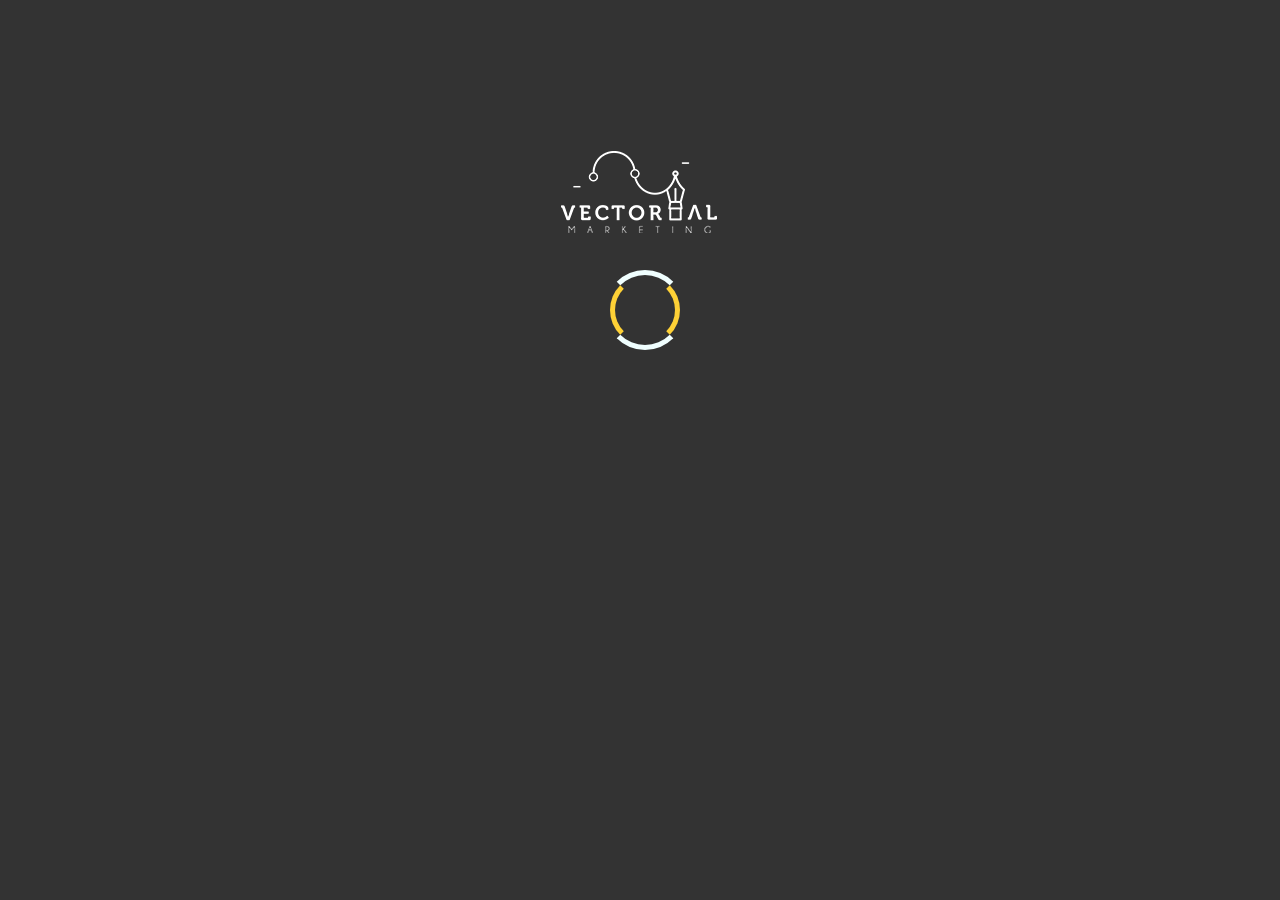
<file: index.html>
<!DOCTYPE html>
<html lang="en">
<head>
    <meta charset="UTF-8">
    <meta name="viewport" content="width=device-width, initial-scale=1.0">
    <meta http-equiv="X-UA-Compatible" content="ie=edge">
    <title>Vectorial Marketing</title>
    <!--preload-->
    <link rel="shortcut icon" href="img/logomenu3.png" type="image/x-icon">
    <link rel="stylesheet" href="css/preload.css">
</head>
<body>
    <div class="preload">
        <!--preload-->
        <div class="logo">
            <img src="img/logomenu.png" alt="">
        </div>
        <div class="loader-frame">
            <div class="loader1" id="loader1"></div>
            <div class="loader2" id="loader2"></div>
        </div>
    </div>
<script src="js/preload.js"></script>
</body>
</html>
</file>
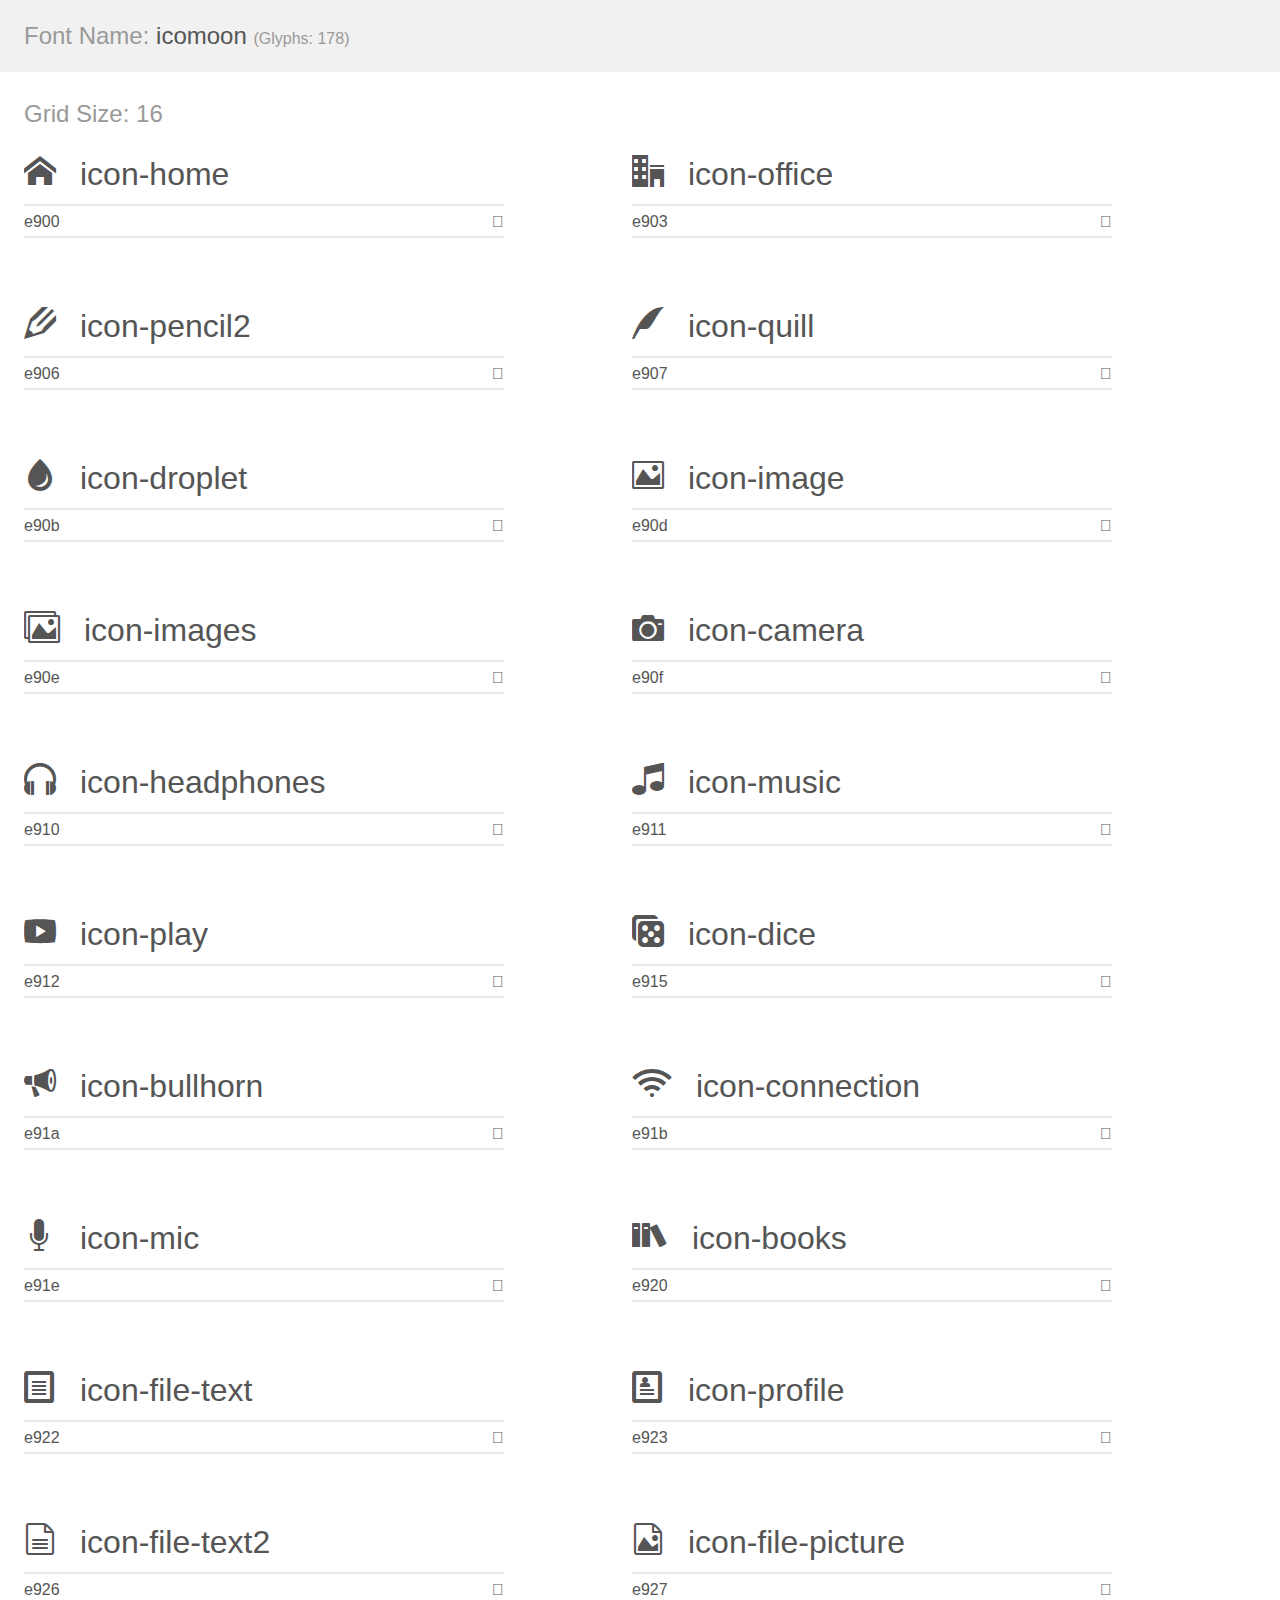
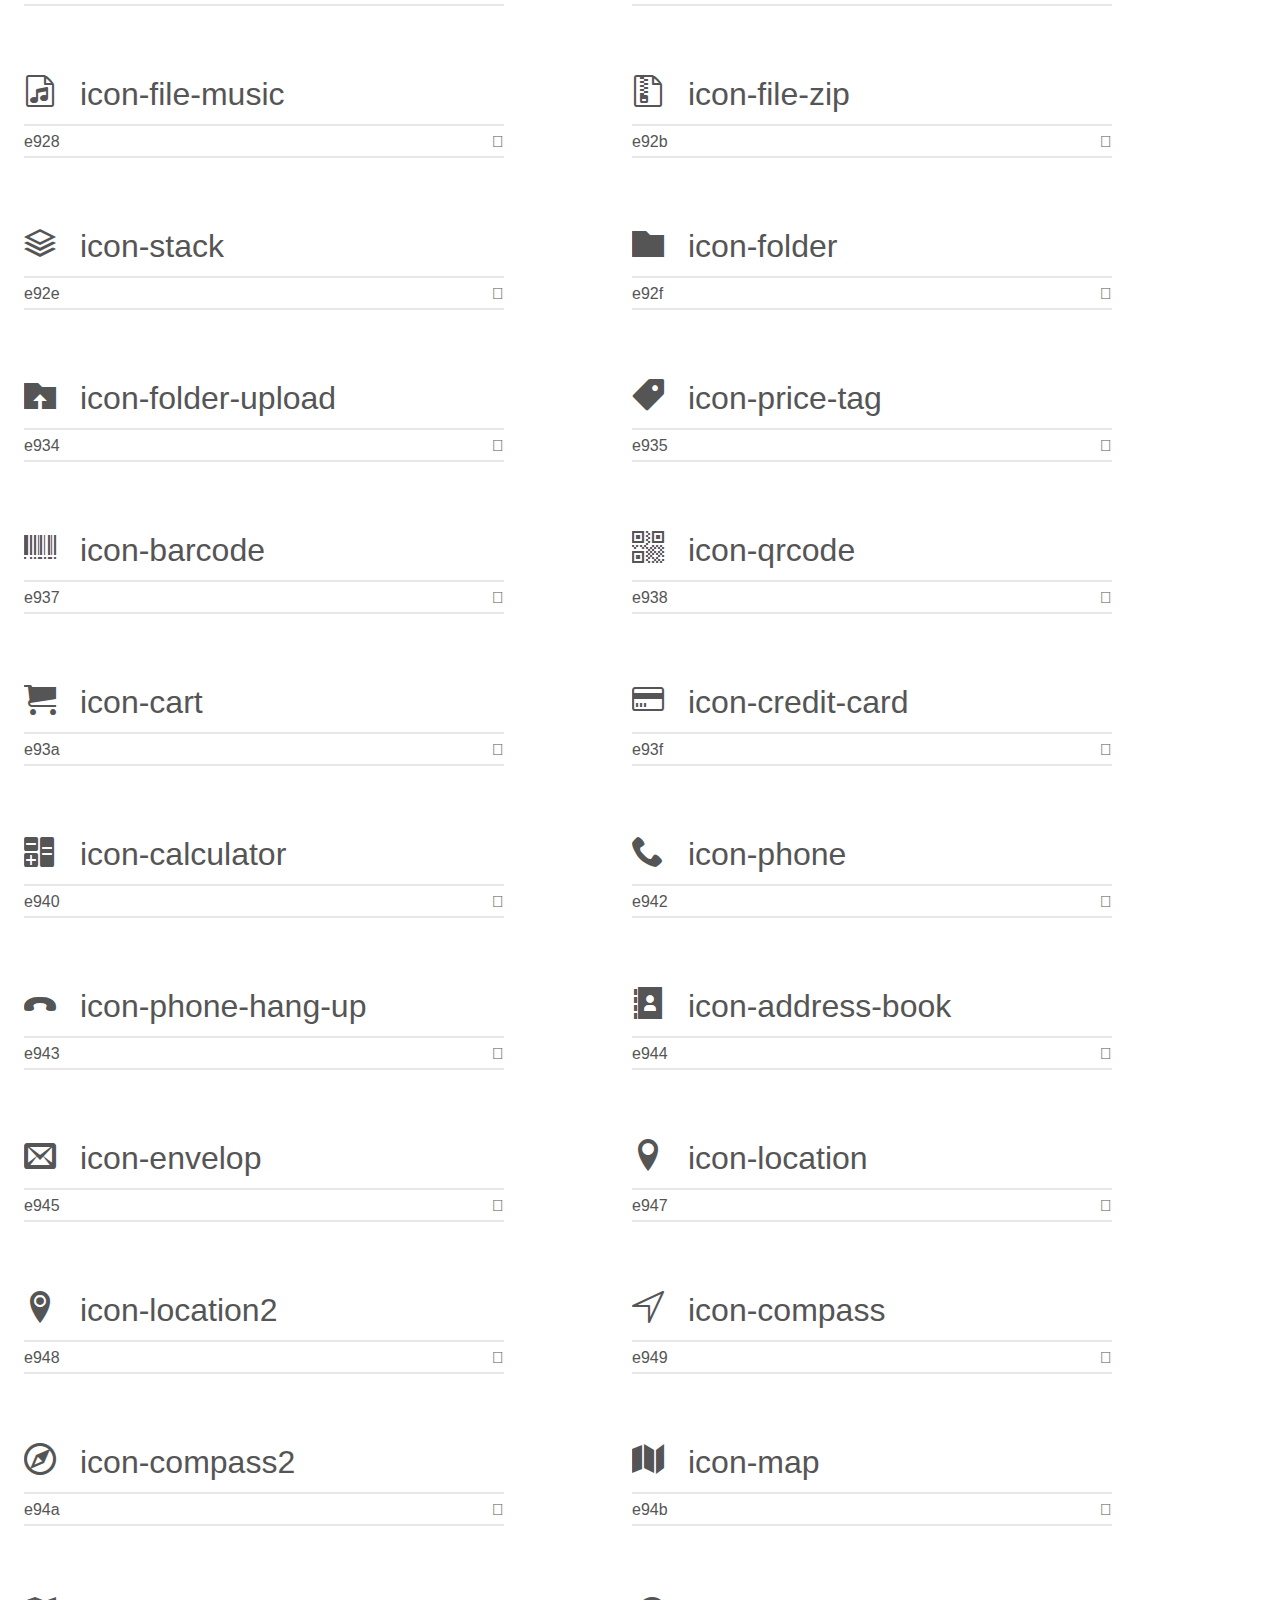
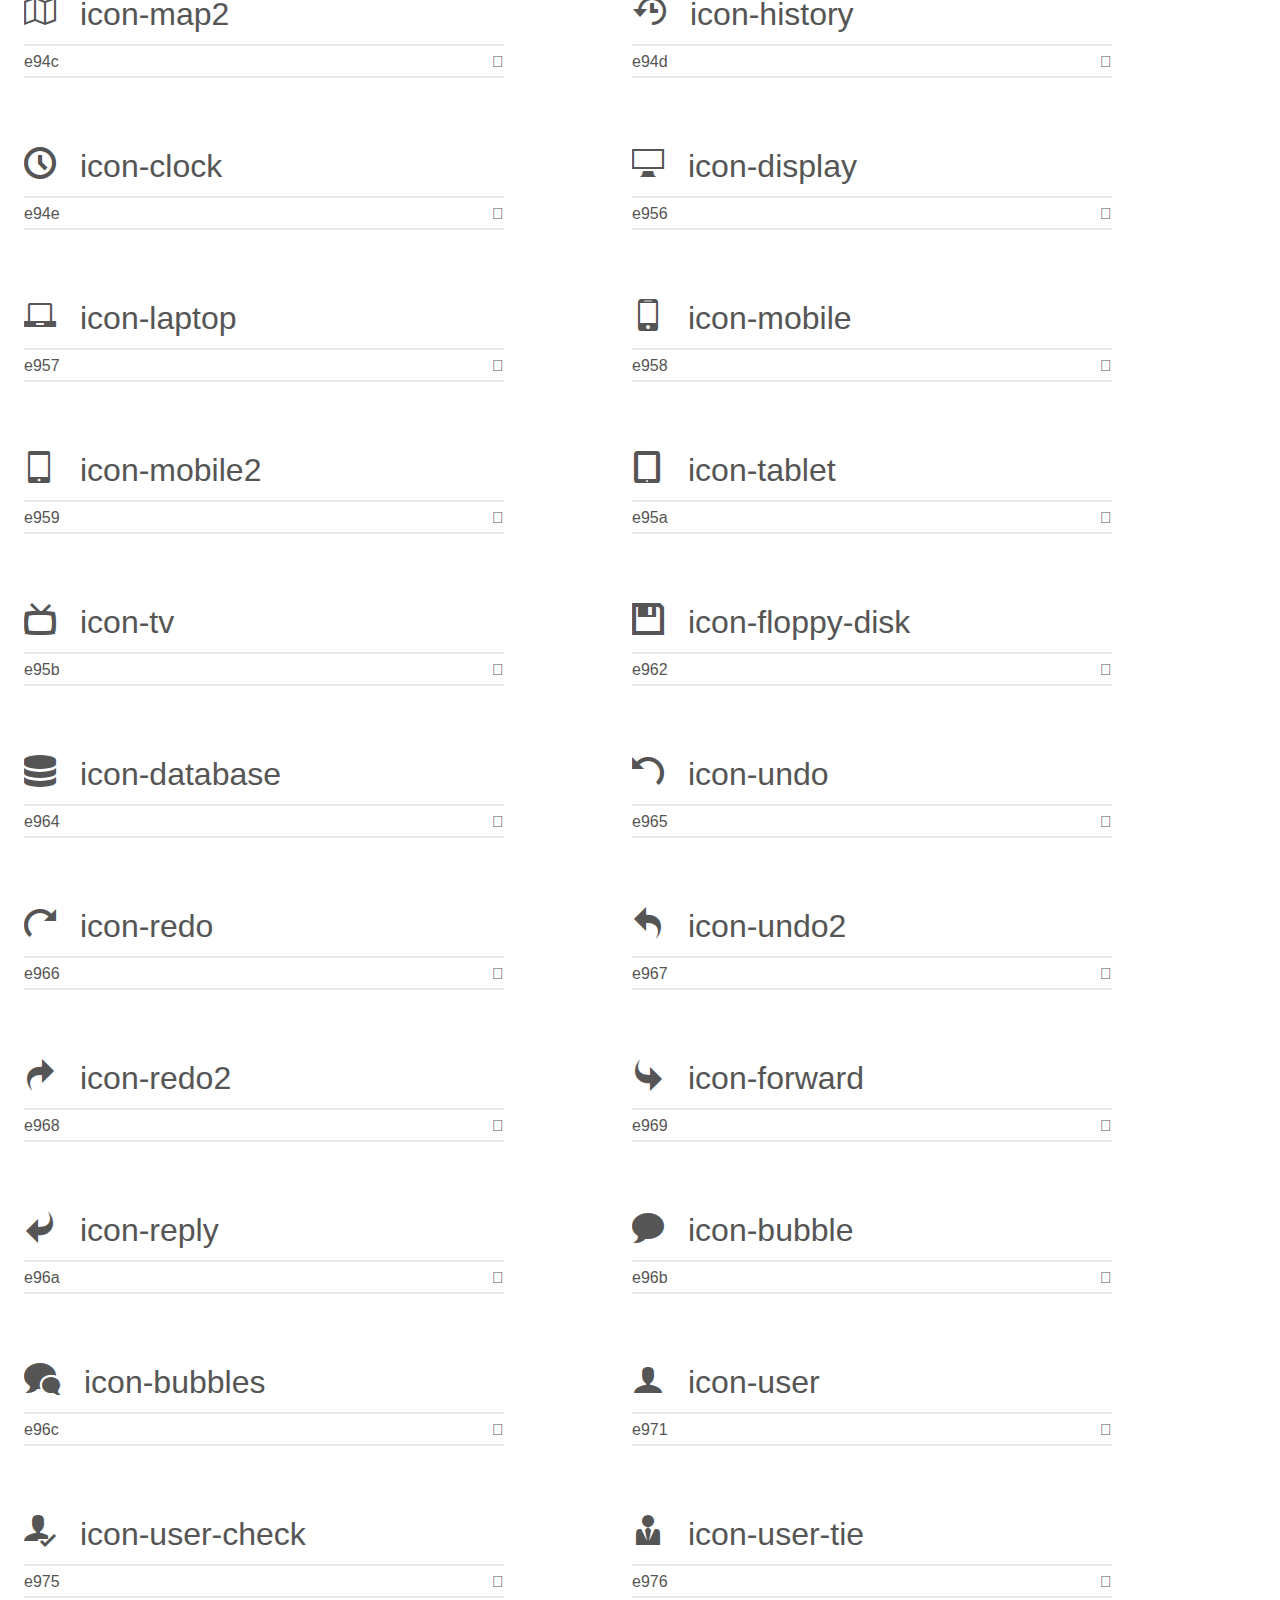
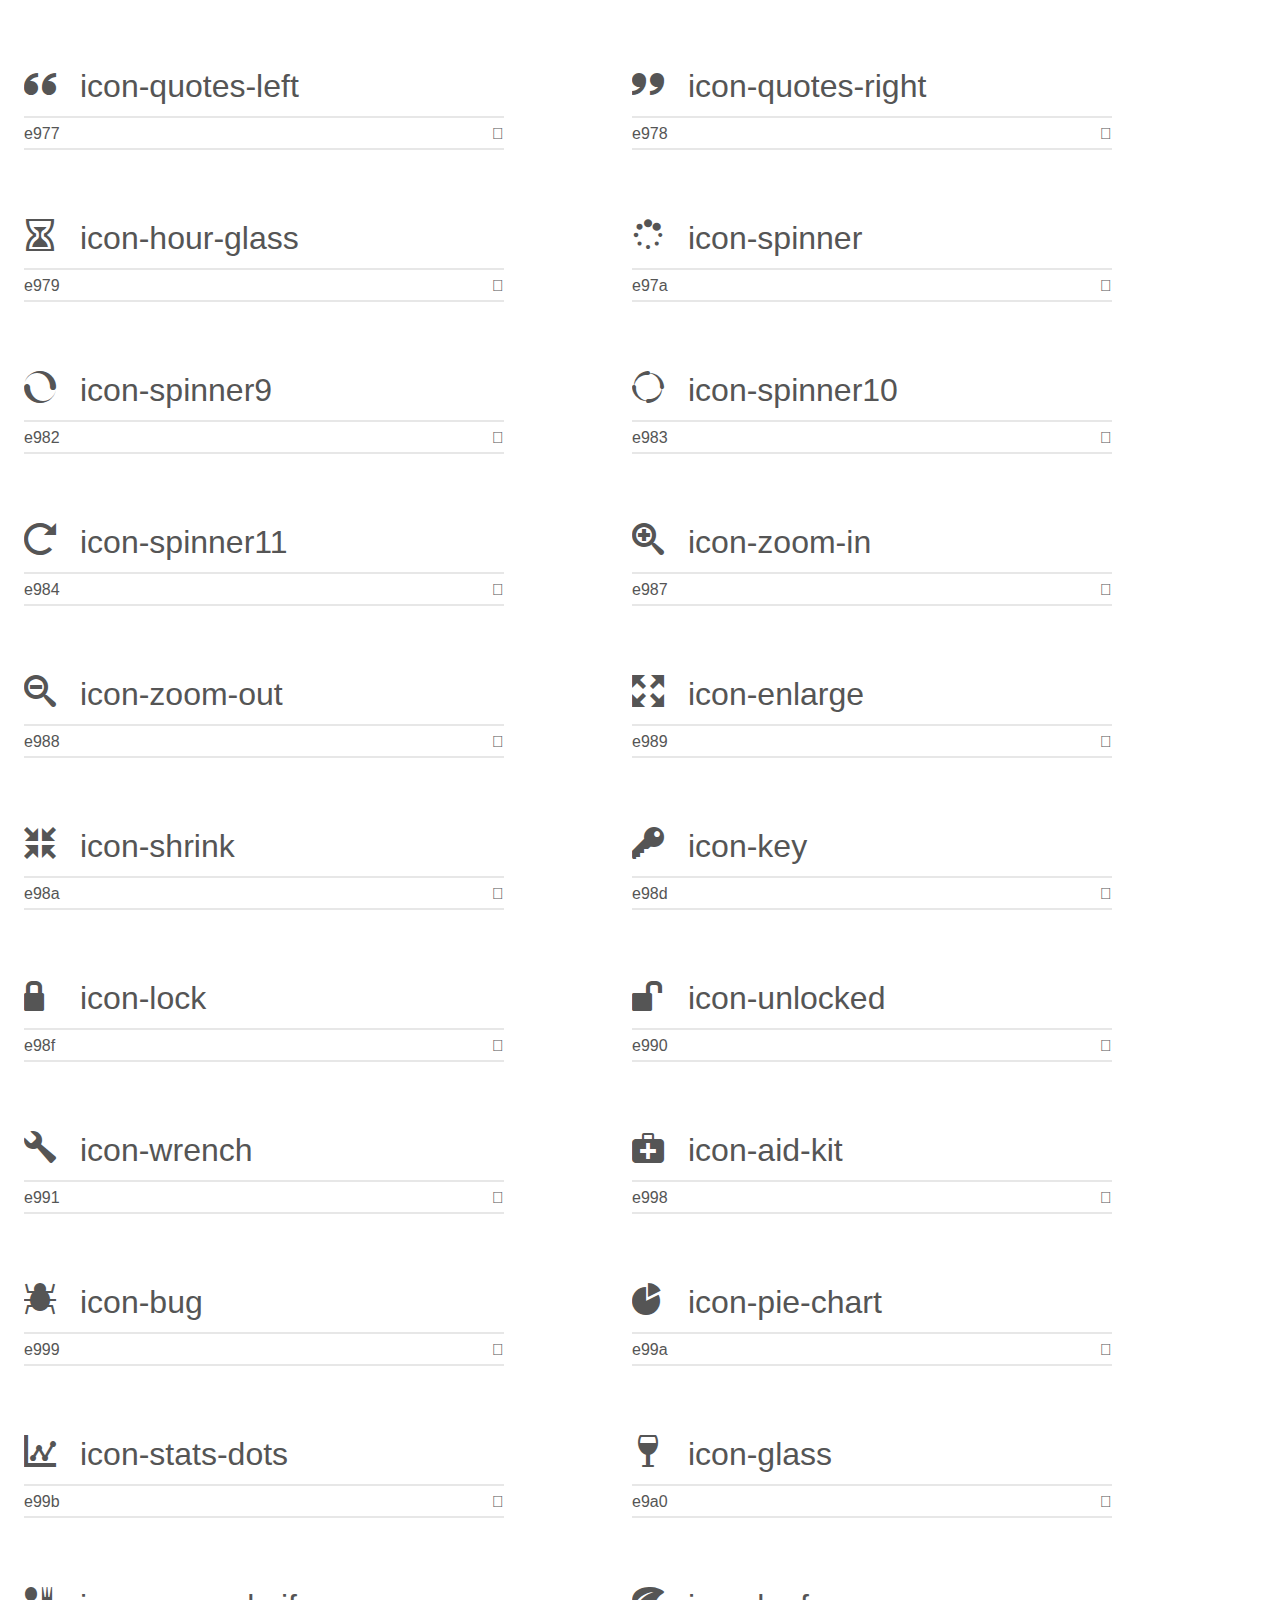
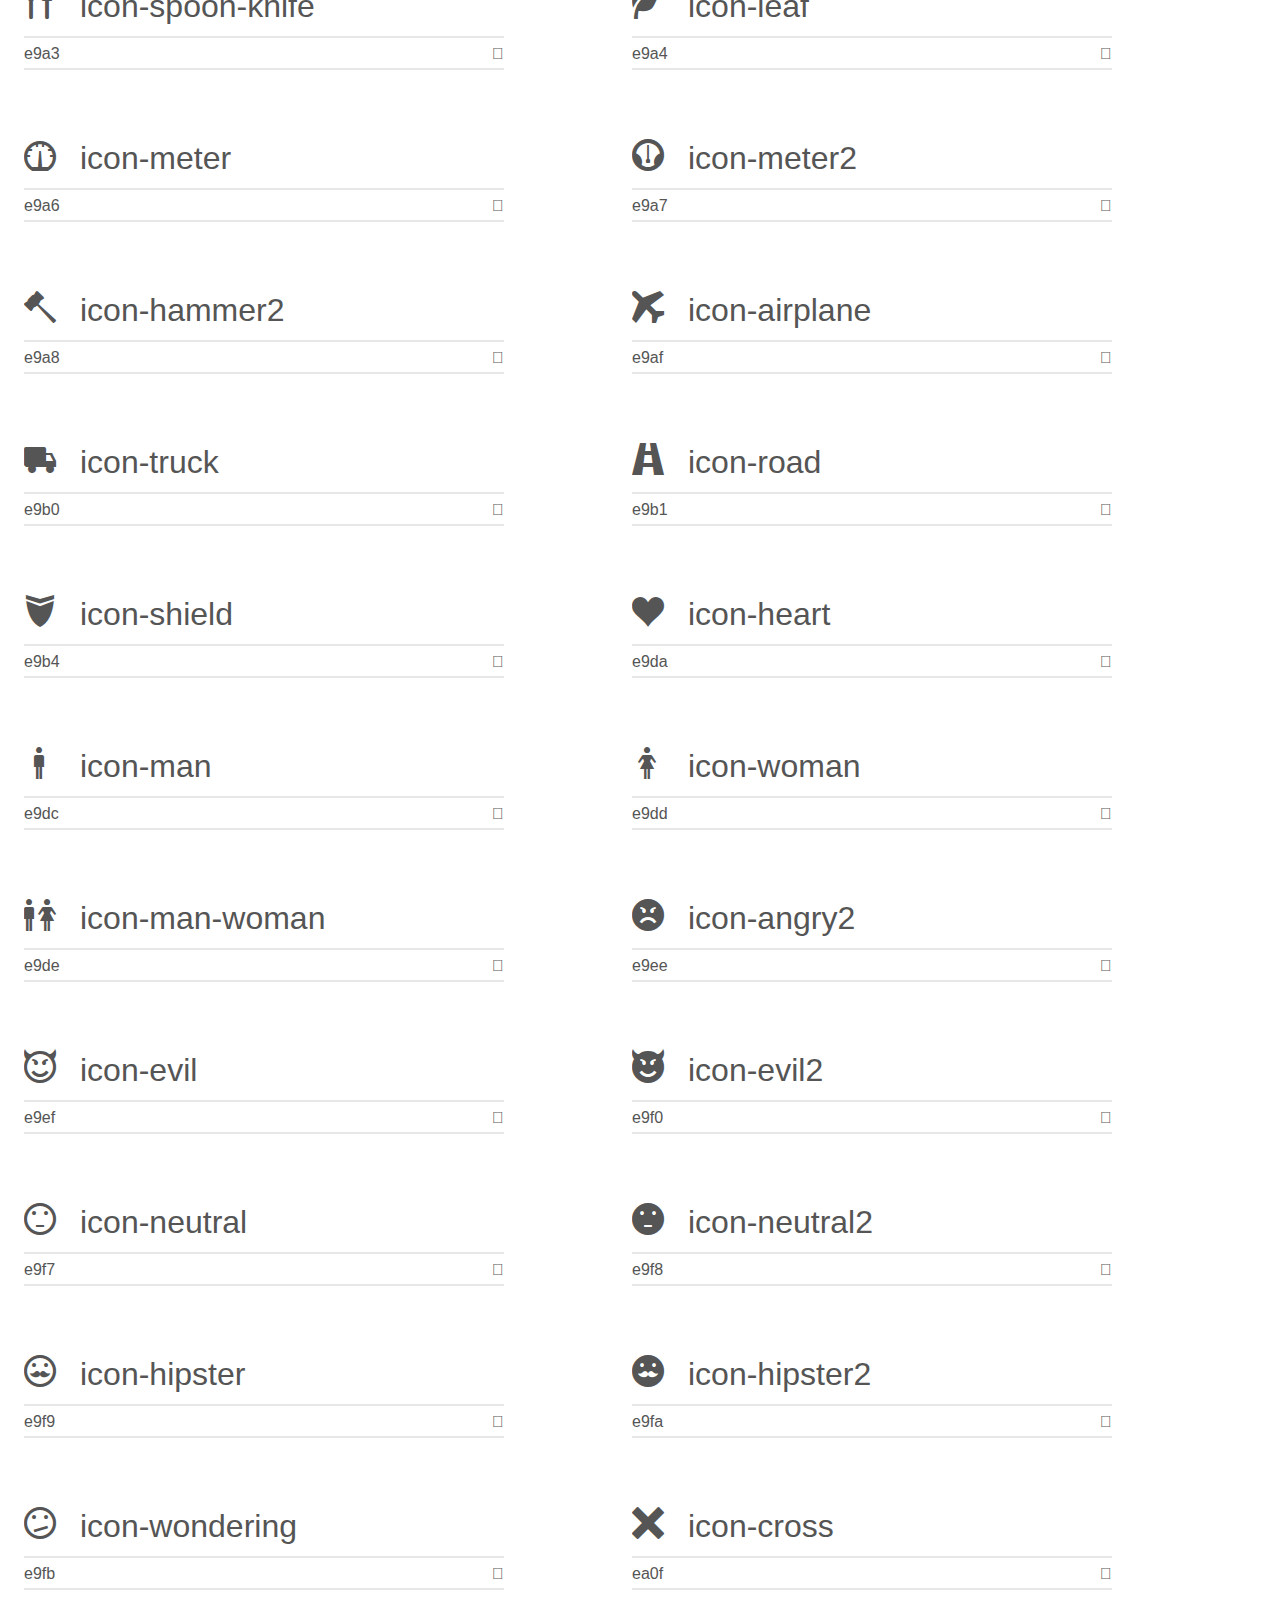
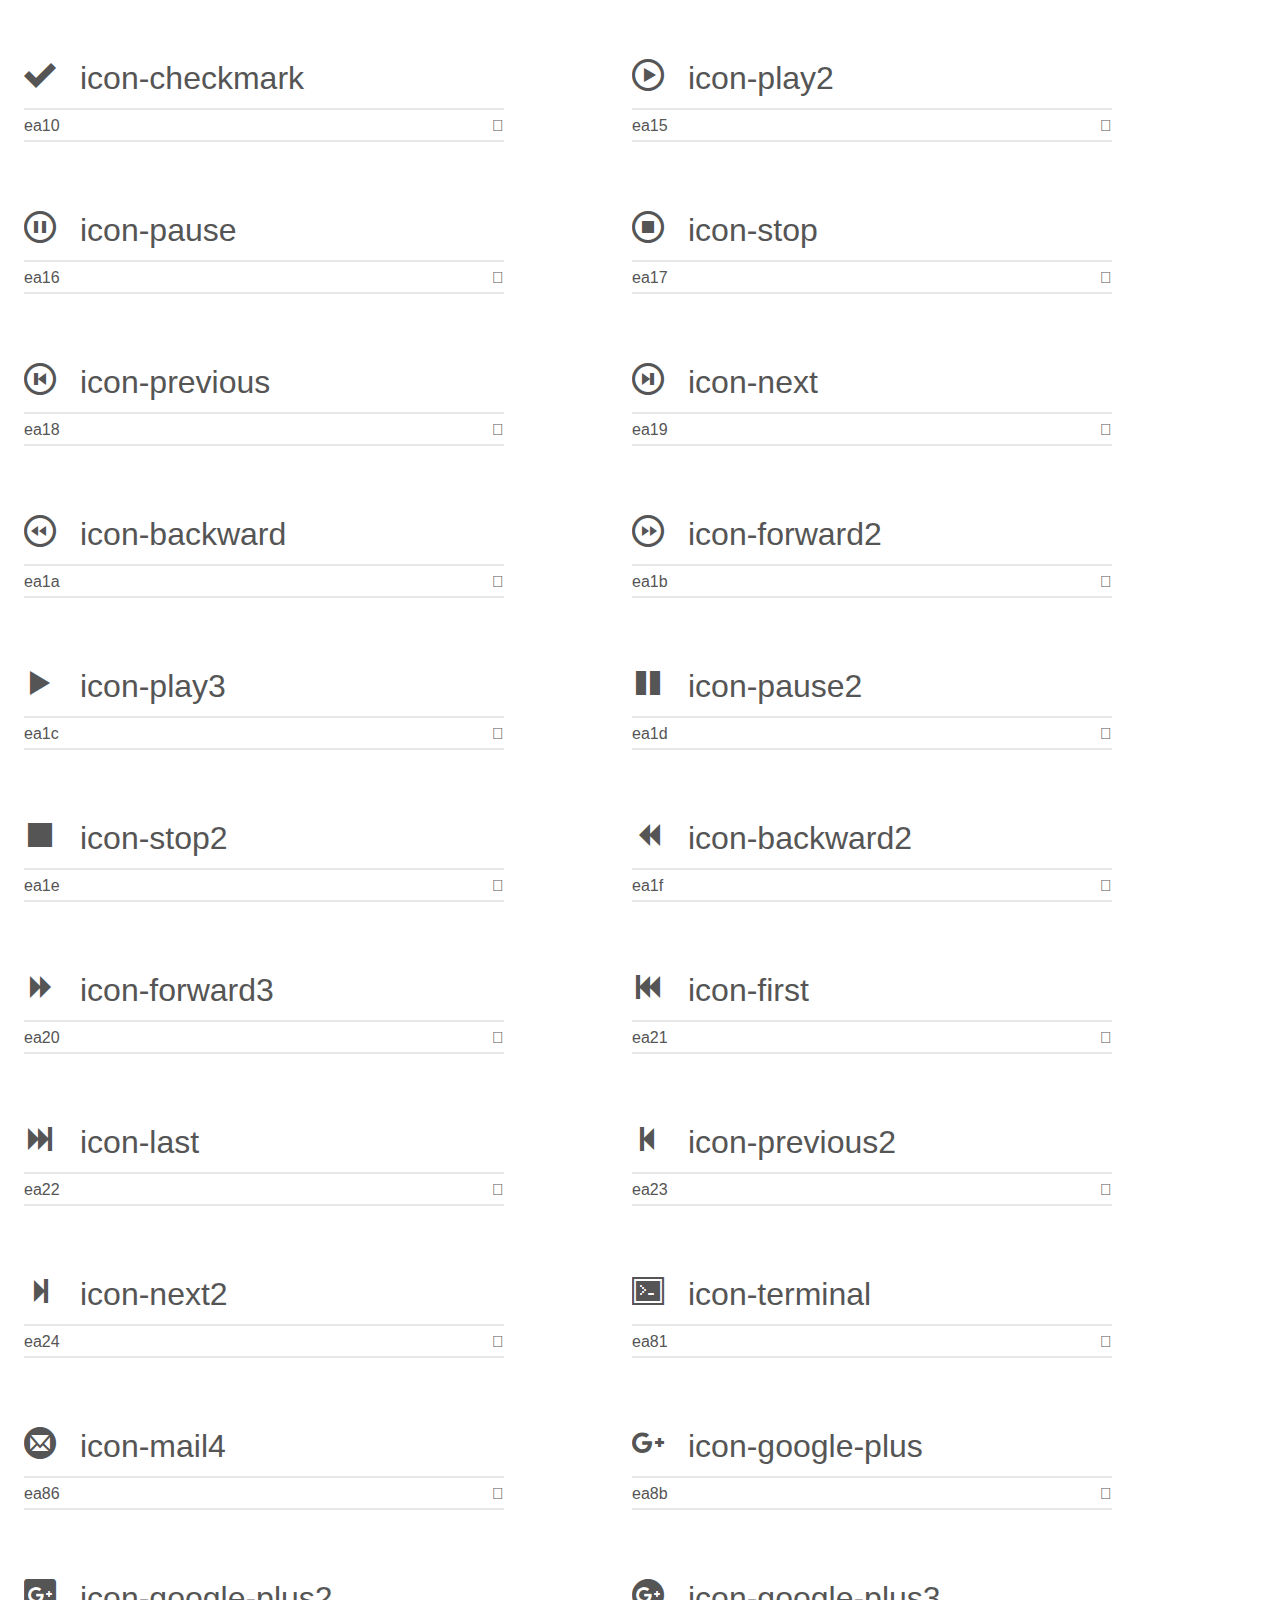
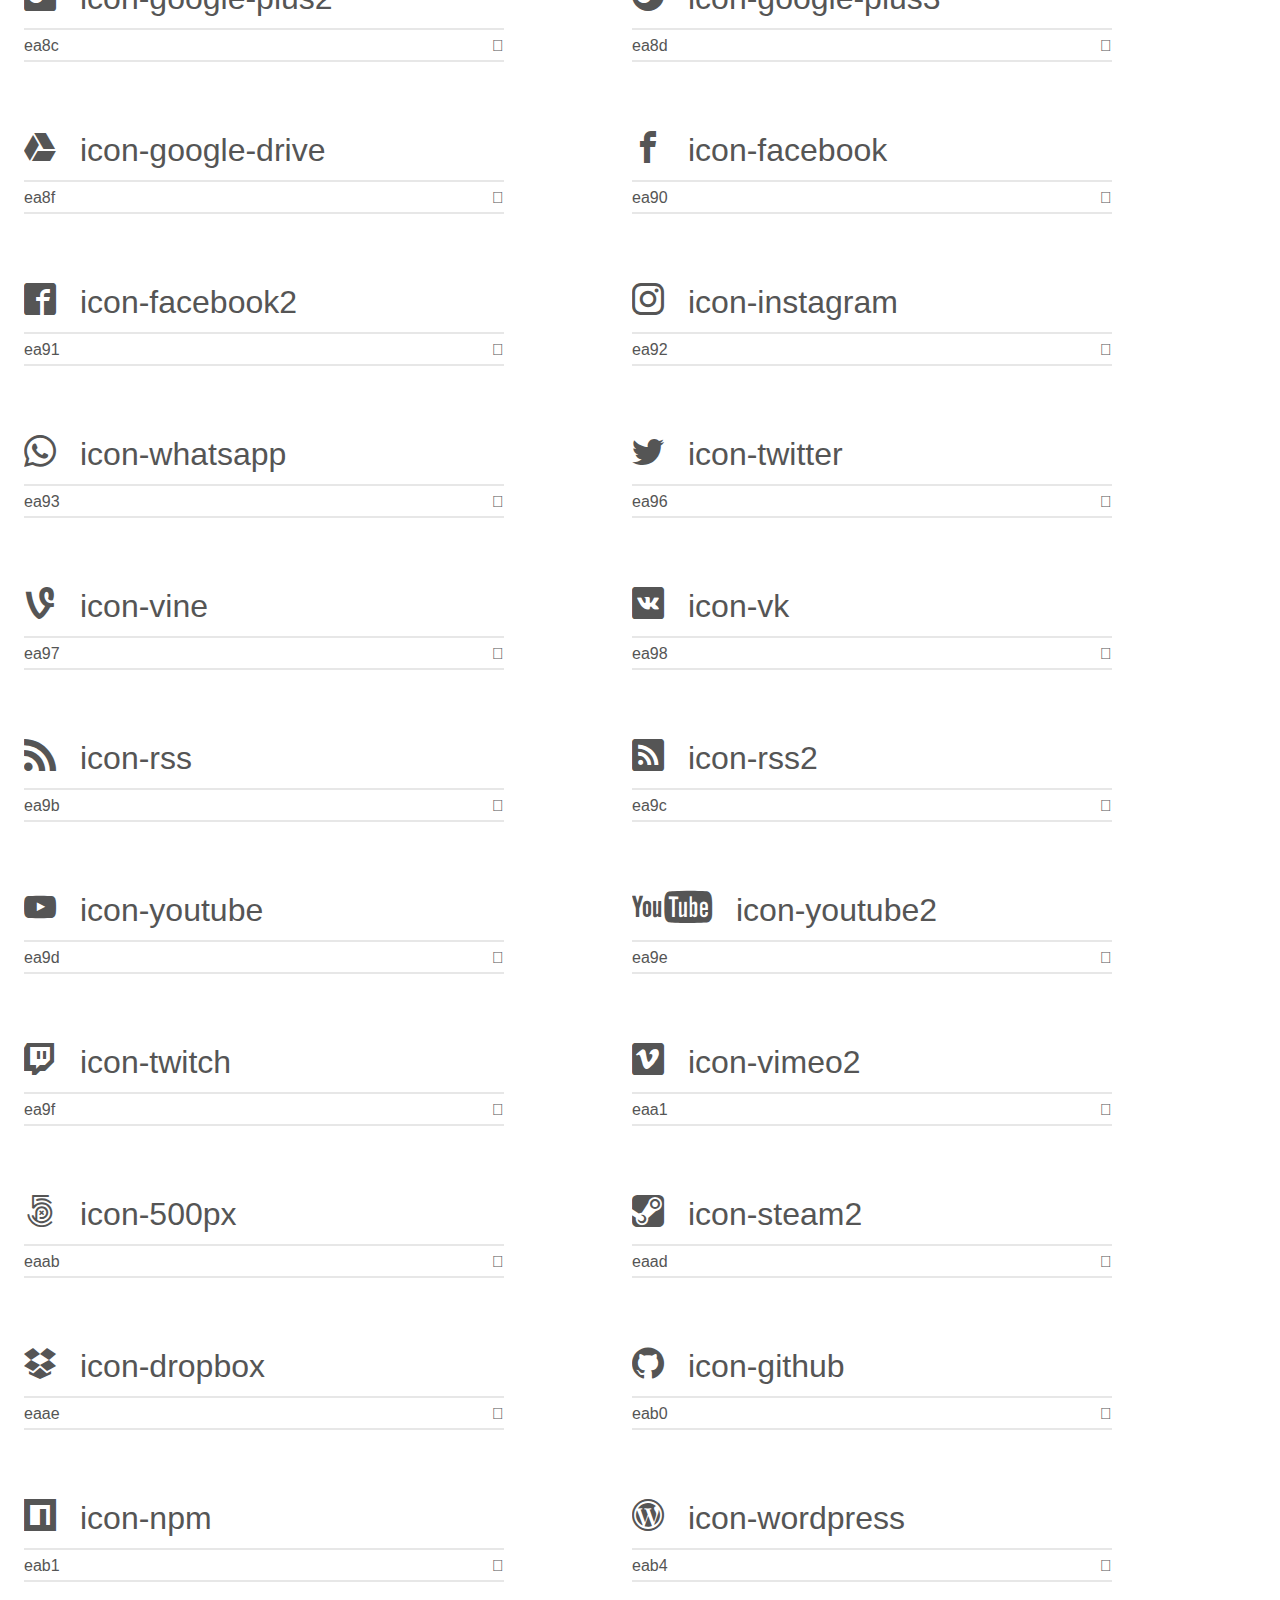
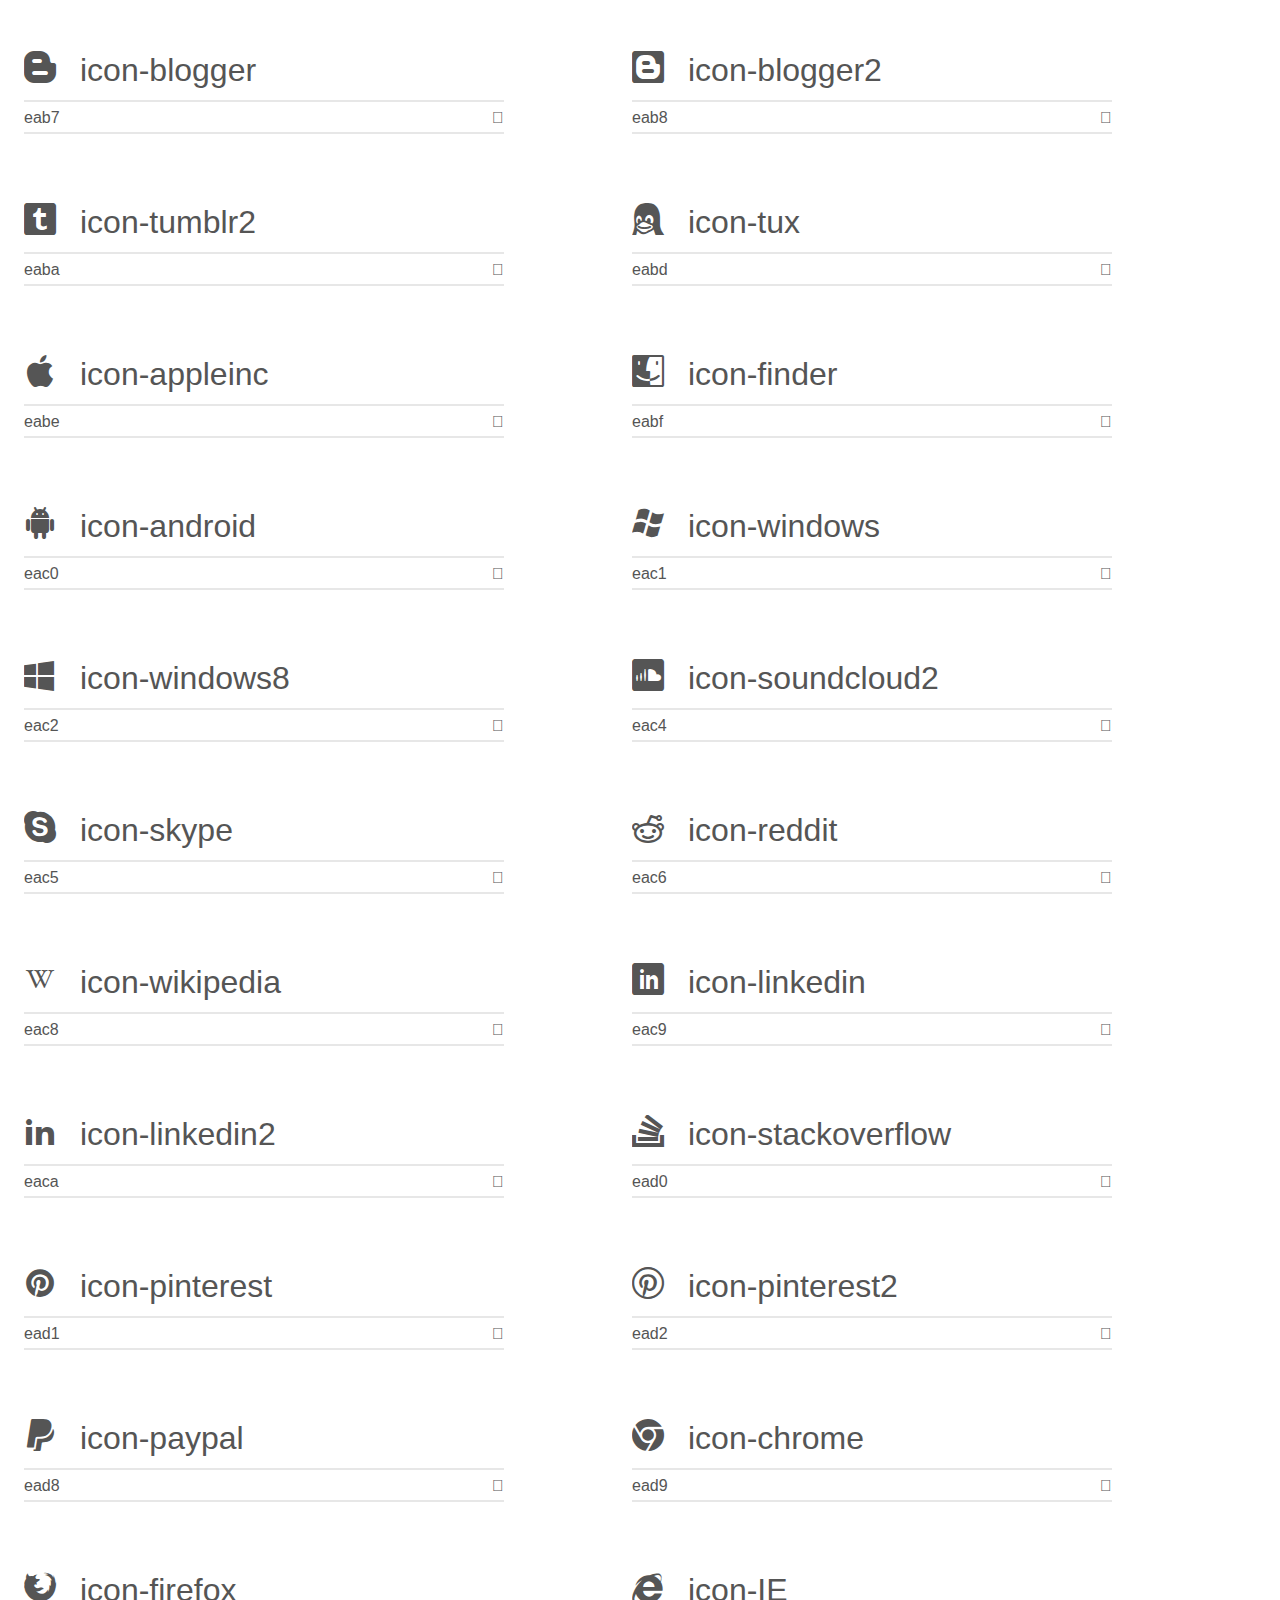
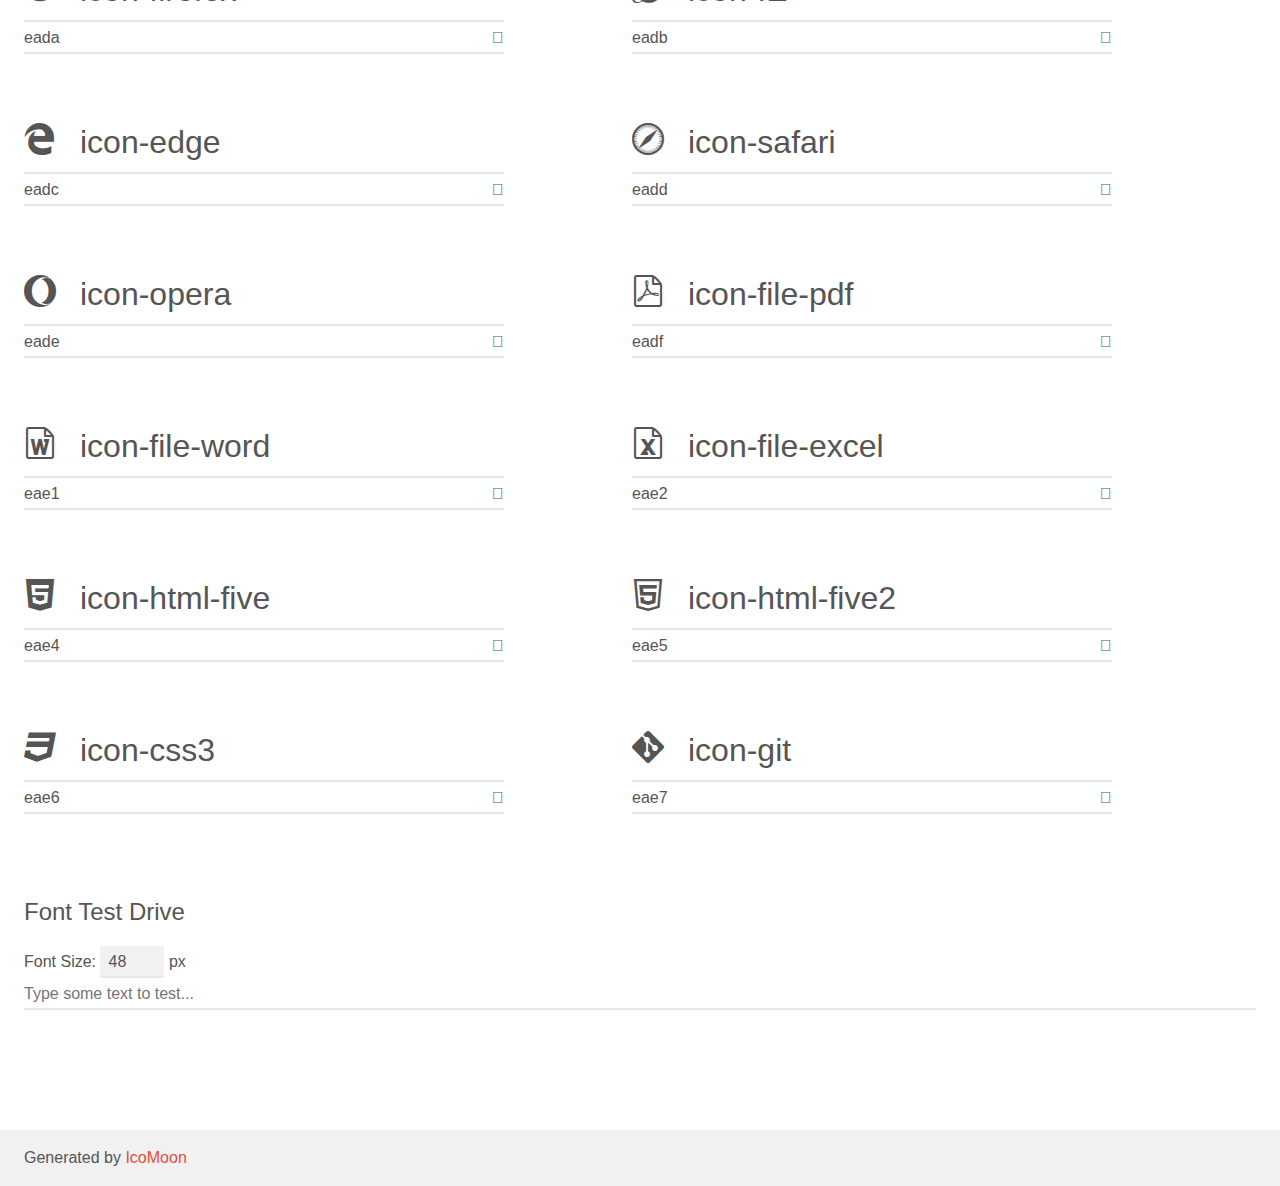
<file: icon/demo.html>
<!doctype html>
<html>
<head>
    <meta charset="utf-8">
    <title>IcoMoon Demo</title>
    <meta name="description" content="An Icon Font Generated By IcoMoon.io">
    <meta name="viewport" content="width=device-width, initial-scale=1">
    <link rel="stylesheet" href="demo-files/demo.css">
    <link rel="stylesheet" href="icons.css"></head>
<body>
    <div class="bgc1 clearfix">
        <h1 class="mhmm mvm"><span class="fgc1">Font Name:</span> icomoon <small class="fgc1">(Glyphs:&nbsp;178)</small></h1>
    </div>
    <div class="clearfix mhl ptl">
        <h1 class="mvm mtn fgc1">Grid Size: 16</h1>
        <div class="glyph fs1">
            <div class="clearfix bshadow0 pbs">
                <span class="icon-home">
                
                </span>
                <span class="mls"> icon-home</span>
            </div>
            <fieldset class="fs0 size1of1 clearfix hidden-false">
                <input type="text" readonly value="e900" class="unit size1of2" />
                <input type="text" maxlength="1" readonly value="&#xe900;" class="unitRight size1of2 talign-right" />
            </fieldset>
            <div class="fs0 bshadow0 clearfix hidden-true">
                <span class="unit pvs fgc1">liga: </span>
                <input type="text" readonly value="home, house" class="liga unitRight" />
            </div>
        </div>
        <div class="glyph fs1">
            <div class="clearfix bshadow0 pbs">
                <span class="icon-office">
                
                </span>
                <span class="mls"> icon-office</span>
            </div>
            <fieldset class="fs0 size1of1 clearfix hidden-false">
                <input type="text" readonly value="e903" class="unit size1of2" />
                <input type="text" maxlength="1" readonly value="&#xe903;" class="unitRight size1of2 talign-right" />
            </fieldset>
            <div class="fs0 bshadow0 clearfix hidden-true">
                <span class="unit pvs fgc1">liga: </span>
                <input type="text" readonly value="office, buildings" class="liga unitRight" />
            </div>
        </div>
        <div class="glyph fs1">
            <div class="clearfix bshadow0 pbs">
                <span class="icon-pencil2">
                
                </span>
                <span class="mls"> icon-pencil2</span>
            </div>
            <fieldset class="fs0 size1of1 clearfix hidden-false">
                <input type="text" readonly value="e906" class="unit size1of2" />
                <input type="text" maxlength="1" readonly value="&#xe906;" class="unitRight size1of2 talign-right" />
            </fieldset>
            <div class="fs0 bshadow0 clearfix hidden-true">
                <span class="unit pvs fgc1">liga: </span>
                <input type="text" readonly value="pencil2, write2" class="liga unitRight" />
            </div>
        </div>
        <div class="glyph fs1">
            <div class="clearfix bshadow0 pbs">
                <span class="icon-quill">
                
                </span>
                <span class="mls"> icon-quill</span>
            </div>
            <fieldset class="fs0 size1of1 clearfix hidden-false">
                <input type="text" readonly value="e907" class="unit size1of2" />
                <input type="text" maxlength="1" readonly value="&#xe907;" class="unitRight size1of2 talign-right" />
            </fieldset>
            <div class="fs0 bshadow0 clearfix hidden-true">
                <span class="unit pvs fgc1">liga: </span>
                <input type="text" readonly value="quill, feather" class="liga unitRight" />
            </div>
        </div>
        <div class="glyph fs1">
            <div class="clearfix bshadow0 pbs">
                <span class="icon-droplet">
                
                </span>
                <span class="mls"> icon-droplet</span>
            </div>
            <fieldset class="fs0 size1of1 clearfix hidden-false">
                <input type="text" readonly value="e90b" class="unit size1of2" />
                <input type="text" maxlength="1" readonly value="&#xe90b;" class="unitRight size1of2 talign-right" />
            </fieldset>
            <div class="fs0 bshadow0 clearfix hidden-true">
                <span class="unit pvs fgc1">liga: </span>
                <input type="text" readonly value="droplet, color2" class="liga unitRight" />
            </div>
        </div>
        <div class="glyph fs1">
            <div class="clearfix bshadow0 pbs">
                <span class="icon-image">
                
                </span>
                <span class="mls"> icon-image</span>
            </div>
            <fieldset class="fs0 size1of1 clearfix hidden-false">
                <input type="text" readonly value="e90d" class="unit size1of2" />
                <input type="text" maxlength="1" readonly value="&#xe90d;" class="unitRight size1of2 talign-right" />
            </fieldset>
            <div class="fs0 bshadow0 clearfix hidden-true">
                <span class="unit pvs fgc1">liga: </span>
                <input type="text" readonly value="image, picture" class="liga unitRight" />
            </div>
        </div>
        <div class="glyph fs1">
            <div class="clearfix bshadow0 pbs">
                <span class="icon-images">
                
                </span>
                <span class="mls"> icon-images</span>
            </div>
            <fieldset class="fs0 size1of1 clearfix hidden-false">
                <input type="text" readonly value="e90e" class="unit size1of2" />
                <input type="text" maxlength="1" readonly value="&#xe90e;" class="unitRight size1of2 talign-right" />
            </fieldset>
            <div class="fs0 bshadow0 clearfix hidden-true">
                <span class="unit pvs fgc1">liga: </span>
                <input type="text" readonly value="images, pictures" class="liga unitRight" />
            </div>
        </div>
        <div class="glyph fs1">
            <div class="clearfix bshadow0 pbs">
                <span class="icon-camera">
                
                </span>
                <span class="mls"> icon-camera</span>
            </div>
            <fieldset class="fs0 size1of1 clearfix hidden-false">
                <input type="text" readonly value="e90f" class="unit size1of2" />
                <input type="text" maxlength="1" readonly value="&#xe90f;" class="unitRight size1of2 talign-right" />
            </fieldset>
            <div class="fs0 bshadow0 clearfix hidden-true">
                <span class="unit pvs fgc1">liga: </span>
                <input type="text" readonly value="camera, photo" class="liga unitRight" />
            </div>
        </div>
        <div class="glyph fs1">
            <div class="clearfix bshadow0 pbs">
                <span class="icon-headphones">
                
                </span>
                <span class="mls"> icon-headphones</span>
            </div>
            <fieldset class="fs0 size1of1 clearfix hidden-false">
                <input type="text" readonly value="e910" class="unit size1of2" />
                <input type="text" maxlength="1" readonly value="&#xe910;" class="unitRight size1of2 talign-right" />
            </fieldset>
            <div class="fs0 bshadow0 clearfix hidden-true">
                <span class="unit pvs fgc1">liga: </span>
                <input type="text" readonly value="headphones, headset" class="liga unitRight" />
            </div>
        </div>
        <div class="glyph fs1">
            <div class="clearfix bshadow0 pbs">
                <span class="icon-music">
                
                </span>
                <span class="mls"> icon-music</span>
            </div>
            <fieldset class="fs0 size1of1 clearfix hidden-false">
                <input type="text" readonly value="e911" class="unit size1of2" />
                <input type="text" maxlength="1" readonly value="&#xe911;" class="unitRight size1of2 talign-right" />
            </fieldset>
            <div class="fs0 bshadow0 clearfix hidden-true">
                <span class="unit pvs fgc1">liga: </span>
                <input type="text" readonly value="music, song" class="liga unitRight" />
            </div>
        </div>
        <div class="glyph fs1">
            <div class="clearfix bshadow0 pbs">
                <span class="icon-play">
                
                </span>
                <span class="mls"> icon-play</span>
            </div>
            <fieldset class="fs0 size1of1 clearfix hidden-false">
                <input type="text" readonly value="e912" class="unit size1of2" />
                <input type="text" maxlength="1" readonly value="&#xe912;" class="unitRight size1of2 talign-right" />
            </fieldset>
            <div class="fs0 bshadow0 clearfix hidden-true">
                <span class="unit pvs fgc1">liga: </span>
                <input type="text" readonly value="play, video" class="liga unitRight" />
            </div>
        </div>
        <div class="glyph fs1">
            <div class="clearfix bshadow0 pbs">
                <span class="icon-dice">
                
                </span>
                <span class="mls"> icon-dice</span>
            </div>
            <fieldset class="fs0 size1of1 clearfix hidden-false">
                <input type="text" readonly value="e915" class="unit size1of2" />
                <input type="text" maxlength="1" readonly value="&#xe915;" class="unitRight size1of2 talign-right" />
            </fieldset>
            <div class="fs0 bshadow0 clearfix hidden-true">
                <span class="unit pvs fgc1">liga: </span>
                <input type="text" readonly value="dice, game" class="liga unitRight" />
            </div>
        </div>
        <div class="glyph fs1">
            <div class="clearfix bshadow0 pbs">
                <span class="icon-bullhorn">
                
                </span>
                <span class="mls"> icon-bullhorn</span>
            </div>
            <fieldset class="fs0 size1of1 clearfix hidden-false">
                <input type="text" readonly value="e91a" class="unit size1of2" />
                <input type="text" maxlength="1" readonly value="&#xe91a;" class="unitRight size1of2 talign-right" />
            </fieldset>
            <div class="fs0 bshadow0 clearfix hidden-true">
                <span class="unit pvs fgc1">liga: </span>
                <input type="text" readonly value="bullhorn, megaphone" class="liga unitRight" />
            </div>
        </div>
        <div class="glyph fs1">
            <div class="clearfix bshadow0 pbs">
                <span class="icon-connection">
                
                </span>
                <span class="mls"> icon-connection</span>
            </div>
            <fieldset class="fs0 size1of1 clearfix hidden-false">
                <input type="text" readonly value="e91b" class="unit size1of2" />
                <input type="text" maxlength="1" readonly value="&#xe91b;" class="unitRight size1of2 talign-right" />
            </fieldset>
            <div class="fs0 bshadow0 clearfix hidden-true">
                <span class="unit pvs fgc1">liga: </span>
                <input type="text" readonly value="connection, wifi" class="liga unitRight" />
            </div>
        </div>
        <div class="glyph fs1">
            <div class="clearfix bshadow0 pbs">
                <span class="icon-mic">
                
                </span>
                <span class="mls"> icon-mic</span>
            </div>
            <fieldset class="fs0 size1of1 clearfix hidden-false">
                <input type="text" readonly value="e91e" class="unit size1of2" />
                <input type="text" maxlength="1" readonly value="&#xe91e;" class="unitRight size1of2 talign-right" />
            </fieldset>
            <div class="fs0 bshadow0 clearfix hidden-true">
                <span class="unit pvs fgc1">liga: </span>
                <input type="text" readonly value="mic, microphone" class="liga unitRight" />
            </div>
        </div>
        <div class="glyph fs1">
            <div class="clearfix bshadow0 pbs">
                <span class="icon-books">
                
                </span>
                <span class="mls"> icon-books</span>
            </div>
            <fieldset class="fs0 size1of1 clearfix hidden-false">
                <input type="text" readonly value="e920" class="unit size1of2" />
                <input type="text" maxlength="1" readonly value="&#xe920;" class="unitRight size1of2 talign-right" />
            </fieldset>
            <div class="fs0 bshadow0 clearfix hidden-true">
                <span class="unit pvs fgc1">liga: </span>
                <input type="text" readonly value="books, library" class="liga unitRight" />
            </div>
        </div>
        <div class="glyph fs1">
            <div class="clearfix bshadow0 pbs">
                <span class="icon-file-text">
                
                </span>
                <span class="mls"> icon-file-text</span>
            </div>
            <fieldset class="fs0 size1of1 clearfix hidden-false">
                <input type="text" readonly value="e922" class="unit size1of2" />
                <input type="text" maxlength="1" readonly value="&#xe922;" class="unitRight size1of2 talign-right" />
            </fieldset>
            <div class="fs0 bshadow0 clearfix hidden-true">
                <span class="unit pvs fgc1">liga: </span>
                <input type="text" readonly value="file-text, file" class="liga unitRight" />
            </div>
        </div>
        <div class="glyph fs1">
            <div class="clearfix bshadow0 pbs">
                <span class="icon-profile">
                
                </span>
                <span class="mls"> icon-profile</span>
            </div>
            <fieldset class="fs0 size1of1 clearfix hidden-false">
                <input type="text" readonly value="e923" class="unit size1of2" />
                <input type="text" maxlength="1" readonly value="&#xe923;" class="unitRight size1of2 talign-right" />
            </fieldset>
            <div class="fs0 bshadow0 clearfix hidden-true">
                <span class="unit pvs fgc1">liga: </span>
                <input type="text" readonly value="profile, file2" class="liga unitRight" />
            </div>
        </div>
        <div class="glyph fs1">
            <div class="clearfix bshadow0 pbs">
                <span class="icon-file-text2">
                
                </span>
                <span class="mls"> icon-file-text2</span>
            </div>
            <fieldset class="fs0 size1of1 clearfix hidden-false">
                <input type="text" readonly value="e926" class="unit size1of2" />
                <input type="text" maxlength="1" readonly value="&#xe926;" class="unitRight size1of2 talign-right" />
            </fieldset>
            <div class="fs0 bshadow0 clearfix hidden-true">
                <span class="unit pvs fgc1">liga: </span>
                <input type="text" readonly value="file-text2, file4" class="liga unitRight" />
            </div>
        </div>
        <div class="glyph fs1">
            <div class="clearfix bshadow0 pbs">
                <span class="icon-file-picture">
                
                </span>
                <span class="mls"> icon-file-picture</span>
            </div>
            <fieldset class="fs0 size1of1 clearfix hidden-false">
                <input type="text" readonly value="e927" class="unit size1of2" />
                <input type="text" maxlength="1" readonly value="&#xe927;" class="unitRight size1of2 talign-right" />
            </fieldset>
            <div class="fs0 bshadow0 clearfix hidden-true">
                <span class="unit pvs fgc1">liga: </span>
                <input type="text" readonly value="file-picture, file5" class="liga unitRight" />
            </div>
        </div>
        <div class="glyph fs1">
            <div class="clearfix bshadow0 pbs">
                <span class="icon-file-music">
                
                </span>
                <span class="mls"> icon-file-music</span>
            </div>
            <fieldset class="fs0 size1of1 clearfix hidden-false">
                <input type="text" readonly value="e928" class="unit size1of2" />
                <input type="text" maxlength="1" readonly value="&#xe928;" class="unitRight size1of2 talign-right" />
            </fieldset>
            <div class="fs0 bshadow0 clearfix hidden-true">
                <span class="unit pvs fgc1">liga: </span>
                <input type="text" readonly value="file-music, file6" class="liga unitRight" />
            </div>
        </div>
        <div class="glyph fs1">
            <div class="clearfix bshadow0 pbs">
                <span class="icon-file-zip">
                
                </span>
                <span class="mls"> icon-file-zip</span>
            </div>
            <fieldset class="fs0 size1of1 clearfix hidden-false">
                <input type="text" readonly value="e92b" class="unit size1of2" />
                <input type="text" maxlength="1" readonly value="&#xe92b;" class="unitRight size1of2 talign-right" />
            </fieldset>
            <div class="fs0 bshadow0 clearfix hidden-true">
                <span class="unit pvs fgc1">liga: </span>
                <input type="text" readonly value="file-zip, file9" class="liga unitRight" />
            </div>
        </div>
        <div class="glyph fs1">
            <div class="clearfix bshadow0 pbs">
                <span class="icon-stack">
                
                </span>
                <span class="mls"> icon-stack</span>
            </div>
            <fieldset class="fs0 size1of1 clearfix hidden-false">
                <input type="text" readonly value="e92e" class="unit size1of2" />
                <input type="text" maxlength="1" readonly value="&#xe92e;" class="unitRight size1of2 talign-right" />
            </fieldset>
            <div class="fs0 bshadow0 clearfix hidden-true">
                <span class="unit pvs fgc1">liga: </span>
                <input type="text" readonly value="stack, layers" class="liga unitRight" />
            </div>
        </div>
        <div class="glyph fs1">
            <div class="clearfix bshadow0 pbs">
                <span class="icon-folder">
                
                </span>
                <span class="mls"> icon-folder</span>
            </div>
            <fieldset class="fs0 size1of1 clearfix hidden-false">
                <input type="text" readonly value="e92f" class="unit size1of2" />
                <input type="text" maxlength="1" readonly value="&#xe92f;" class="unitRight size1of2 talign-right" />
            </fieldset>
            <div class="fs0 bshadow0 clearfix hidden-true">
                <span class="unit pvs fgc1">liga: </span>
                <input type="text" readonly value="folder, directory" class="liga unitRight" />
            </div>
        </div>
        <div class="glyph fs1">
            <div class="clearfix bshadow0 pbs">
                <span class="icon-folder-upload">
                
                </span>
                <span class="mls"> icon-folder-upload</span>
            </div>
            <fieldset class="fs0 size1of1 clearfix hidden-false">
                <input type="text" readonly value="e934" class="unit size1of2" />
                <input type="text" maxlength="1" readonly value="&#xe934;" class="unitRight size1of2 talign-right" />
            </fieldset>
            <div class="fs0 bshadow0 clearfix hidden-true">
                <span class="unit pvs fgc1">liga: </span>
                <input type="text" readonly value="folder-upload, directory6" class="liga unitRight" />
            </div>
        </div>
        <div class="glyph fs1">
            <div class="clearfix bshadow0 pbs">
                <span class="icon-price-tag">
                
                </span>
                <span class="mls"> icon-price-tag</span>
            </div>
            <fieldset class="fs0 size1of1 clearfix hidden-false">
                <input type="text" readonly value="e935" class="unit size1of2" />
                <input type="text" maxlength="1" readonly value="&#xe935;" class="unitRight size1of2 talign-right" />
            </fieldset>
            <div class="fs0 bshadow0 clearfix hidden-true">
                <span class="unit pvs fgc1">liga: </span>
                <input type="text" readonly value="price-tag" class="liga unitRight" />
            </div>
        </div>
        <div class="glyph fs1">
            <div class="clearfix bshadow0 pbs">
                <span class="icon-barcode">
                
                </span>
                <span class="mls"> icon-barcode</span>
            </div>
            <fieldset class="fs0 size1of1 clearfix hidden-false">
                <input type="text" readonly value="e937" class="unit size1of2" />
                <input type="text" maxlength="1" readonly value="&#xe937;" class="unitRight size1of2 talign-right" />
            </fieldset>
            <div class="fs0 bshadow0 clearfix hidden-true">
                <span class="unit pvs fgc1">liga: </span>
                <input type="text" readonly value="barcode" class="liga unitRight" />
            </div>
        </div>
        <div class="glyph fs1">
            <div class="clearfix bshadow0 pbs">
                <span class="icon-qrcode">
                
                </span>
                <span class="mls"> icon-qrcode</span>
            </div>
            <fieldset class="fs0 size1of1 clearfix hidden-false">
                <input type="text" readonly value="e938" class="unit size1of2" />
                <input type="text" maxlength="1" readonly value="&#xe938;" class="unitRight size1of2 talign-right" />
            </fieldset>
            <div class="fs0 bshadow0 clearfix hidden-true">
                <span class="unit pvs fgc1">liga: </span>
                <input type="text" readonly value="qrcode" class="liga unitRight" />
            </div>
        </div>
        <div class="glyph fs1">
            <div class="clearfix bshadow0 pbs">
                <span class="icon-cart">
                
                </span>
                <span class="mls"> icon-cart</span>
            </div>
            <fieldset class="fs0 size1of1 clearfix hidden-false">
                <input type="text" readonly value="e93a" class="unit size1of2" />
                <input type="text" maxlength="1" readonly value="&#xe93a;" class="unitRight size1of2 talign-right" />
            </fieldset>
            <div class="fs0 bshadow0 clearfix hidden-true">
                <span class="unit pvs fgc1">liga: </span>
                <input type="text" readonly value="cart, purchase" class="liga unitRight" />
            </div>
        </div>
        <div class="glyph fs1">
            <div class="clearfix bshadow0 pbs">
                <span class="icon-credit-card">
                
                </span>
                <span class="mls"> icon-credit-card</span>
            </div>
            <fieldset class="fs0 size1of1 clearfix hidden-false">
                <input type="text" readonly value="e93f" class="unit size1of2" />
                <input type="text" maxlength="1" readonly value="&#xe93f;" class="unitRight size1of2 talign-right" />
            </fieldset>
            <div class="fs0 bshadow0 clearfix hidden-true">
                <span class="unit pvs fgc1">liga: </span>
                <input type="text" readonly value="credit-card, money5" class="liga unitRight" />
            </div>
        </div>
        <div class="glyph fs1">
            <div class="clearfix bshadow0 pbs">
                <span class="icon-calculator">
                
                </span>
                <span class="mls"> icon-calculator</span>
            </div>
            <fieldset class="fs0 size1of1 clearfix hidden-false">
                <input type="text" readonly value="e940" class="unit size1of2" />
                <input type="text" maxlength="1" readonly value="&#xe940;" class="unitRight size1of2 talign-right" />
            </fieldset>
            <div class="fs0 bshadow0 clearfix hidden-true">
                <span class="unit pvs fgc1">liga: </span>
                <input type="text" readonly value="calculator, compute" class="liga unitRight" />
            </div>
        </div>
        <div class="glyph fs1">
            <div class="clearfix bshadow0 pbs">
                <span class="icon-phone">
                
                </span>
                <span class="mls"> icon-phone</span>
            </div>
            <fieldset class="fs0 size1of1 clearfix hidden-false">
                <input type="text" readonly value="e942" class="unit size1of2" />
                <input type="text" maxlength="1" readonly value="&#xe942;" class="unitRight size1of2 talign-right" />
            </fieldset>
            <div class="fs0 bshadow0 clearfix hidden-true">
                <span class="unit pvs fgc1">liga: </span>
                <input type="text" readonly value="phone, telephone" class="liga unitRight" />
            </div>
        </div>
        <div class="glyph fs1">
            <div class="clearfix bshadow0 pbs">
                <span class="icon-phone-hang-up">
                
                </span>
                <span class="mls"> icon-phone-hang-up</span>
            </div>
            <fieldset class="fs0 size1of1 clearfix hidden-false">
                <input type="text" readonly value="e943" class="unit size1of2" />
                <input type="text" maxlength="1" readonly value="&#xe943;" class="unitRight size1of2 talign-right" />
            </fieldset>
            <div class="fs0 bshadow0 clearfix hidden-true">
                <span class="unit pvs fgc1">liga: </span>
                <input type="text" readonly value="phone-hang-up, telephone2" class="liga unitRight" />
            </div>
        </div>
        <div class="glyph fs1">
            <div class="clearfix bshadow0 pbs">
                <span class="icon-address-book">
                
                </span>
                <span class="mls"> icon-address-book</span>
            </div>
            <fieldset class="fs0 size1of1 clearfix hidden-false">
                <input type="text" readonly value="e944" class="unit size1of2" />
                <input type="text" maxlength="1" readonly value="&#xe944;" class="unitRight size1of2 talign-right" />
            </fieldset>
            <div class="fs0 bshadow0 clearfix hidden-true">
                <span class="unit pvs fgc1">liga: </span>
                <input type="text" readonly value="address-book, contact" class="liga unitRight" />
            </div>
        </div>
        <div class="glyph fs1">
            <div class="clearfix bshadow0 pbs">
                <span class="icon-envelop">
                
                </span>
                <span class="mls"> icon-envelop</span>
            </div>
            <fieldset class="fs0 size1of1 clearfix hidden-false">
                <input type="text" readonly value="e945" class="unit size1of2" />
                <input type="text" maxlength="1" readonly value="&#xe945;" class="unitRight size1of2 talign-right" />
            </fieldset>
            <div class="fs0 bshadow0 clearfix hidden-true">
                <span class="unit pvs fgc1">liga: </span>
                <input type="text" readonly value="envelop, mail" class="liga unitRight" />
            </div>
        </div>
        <div class="glyph fs1">
            <div class="clearfix bshadow0 pbs">
                <span class="icon-location">
                
                </span>
                <span class="mls"> icon-location</span>
            </div>
            <fieldset class="fs0 size1of1 clearfix hidden-false">
                <input type="text" readonly value="e947" class="unit size1of2" />
                <input type="text" maxlength="1" readonly value="&#xe947;" class="unitRight size1of2 talign-right" />
            </fieldset>
            <div class="fs0 bshadow0 clearfix hidden-true">
                <span class="unit pvs fgc1">liga: </span>
                <input type="text" readonly value="location, map-marker" class="liga unitRight" />
            </div>
        </div>
        <div class="glyph fs1">
            <div class="clearfix bshadow0 pbs">
                <span class="icon-location2">
                
                </span>
                <span class="mls"> icon-location2</span>
            </div>
            <fieldset class="fs0 size1of1 clearfix hidden-false">
                <input type="text" readonly value="e948" class="unit size1of2" />
                <input type="text" maxlength="1" readonly value="&#xe948;" class="unitRight size1of2 talign-right" />
            </fieldset>
            <div class="fs0 bshadow0 clearfix hidden-true">
                <span class="unit pvs fgc1">liga: </span>
                <input type="text" readonly value="location2, map-marker2" class="liga unitRight" />
            </div>
        </div>
        <div class="glyph fs1">
            <div class="clearfix bshadow0 pbs">
                <span class="icon-compass">
                
                </span>
                <span class="mls"> icon-compass</span>
            </div>
            <fieldset class="fs0 size1of1 clearfix hidden-false">
                <input type="text" readonly value="e949" class="unit size1of2" />
                <input type="text" maxlength="1" readonly value="&#xe949;" class="unitRight size1of2 talign-right" />
            </fieldset>
            <div class="fs0 bshadow0 clearfix hidden-true">
                <span class="unit pvs fgc1">liga: </span>
                <input type="text" readonly value="compass, direction" class="liga unitRight" />
            </div>
        </div>
        <div class="glyph fs1">
            <div class="clearfix bshadow0 pbs">
                <span class="icon-compass2">
                
                </span>
                <span class="mls"> icon-compass2</span>
            </div>
            <fieldset class="fs0 size1of1 clearfix hidden-false">
                <input type="text" readonly value="e94a" class="unit size1of2" />
                <input type="text" maxlength="1" readonly value="&#xe94a;" class="unitRight size1of2 talign-right" />
            </fieldset>
            <div class="fs0 bshadow0 clearfix hidden-true">
                <span class="unit pvs fgc1">liga: </span>
                <input type="text" readonly value="compass2, direction2" class="liga unitRight" />
            </div>
        </div>
        <div class="glyph fs1">
            <div class="clearfix bshadow0 pbs">
                <span class="icon-map">
                
                </span>
                <span class="mls"> icon-map</span>
            </div>
            <fieldset class="fs0 size1of1 clearfix hidden-false">
                <input type="text" readonly value="e94b" class="unit size1of2" />
                <input type="text" maxlength="1" readonly value="&#xe94b;" class="unitRight size1of2 talign-right" />
            </fieldset>
            <div class="fs0 bshadow0 clearfix hidden-true">
                <span class="unit pvs fgc1">liga: </span>
                <input type="text" readonly value="map, guide" class="liga unitRight" />
            </div>
        </div>
        <div class="glyph fs1">
            <div class="clearfix bshadow0 pbs">
                <span class="icon-map2">
                
                </span>
                <span class="mls"> icon-map2</span>
            </div>
            <fieldset class="fs0 size1of1 clearfix hidden-false">
                <input type="text" readonly value="e94c" class="unit size1of2" />
                <input type="text" maxlength="1" readonly value="&#xe94c;" class="unitRight size1of2 talign-right" />
            </fieldset>
            <div class="fs0 bshadow0 clearfix hidden-true">
                <span class="unit pvs fgc1">liga: </span>
                <input type="text" readonly value="map2, guide2" class="liga unitRight" />
            </div>
        </div>
        <div class="glyph fs1">
            <div class="clearfix bshadow0 pbs">
                <span class="icon-history">
                
                </span>
                <span class="mls"> icon-history</span>
            </div>
            <fieldset class="fs0 size1of1 clearfix hidden-false">
                <input type="text" readonly value="e94d" class="unit size1of2" />
                <input type="text" maxlength="1" readonly value="&#xe94d;" class="unitRight size1of2 talign-right" />
            </fieldset>
            <div class="fs0 bshadow0 clearfix hidden-true">
                <span class="unit pvs fgc1">liga: </span>
                <input type="text" readonly value="history, time" class="liga unitRight" />
            </div>
        </div>
        <div class="glyph fs1">
            <div class="clearfix bshadow0 pbs">
                <span class="icon-clock">
                
                </span>
                <span class="mls"> icon-clock</span>
            </div>
            <fieldset class="fs0 size1of1 clearfix hidden-false">
                <input type="text" readonly value="e94e" class="unit size1of2" />
                <input type="text" maxlength="1" readonly value="&#xe94e;" class="unitRight size1of2 talign-right" />
            </fieldset>
            <div class="fs0 bshadow0 clearfix hidden-true">
                <span class="unit pvs fgc1">liga: </span>
                <input type="text" readonly value="clock, time2" class="liga unitRight" />
            </div>
        </div>
        <div class="glyph fs1">
            <div class="clearfix bshadow0 pbs">
                <span class="icon-display">
                
                </span>
                <span class="mls"> icon-display</span>
            </div>
            <fieldset class="fs0 size1of1 clearfix hidden-false">
                <input type="text" readonly value="e956" class="unit size1of2" />
                <input type="text" maxlength="1" readonly value="&#xe956;" class="unitRight size1of2 talign-right" />
            </fieldset>
            <div class="fs0 bshadow0 clearfix hidden-true">
                <span class="unit pvs fgc1">liga: </span>
                <input type="text" readonly value="display, screen" class="liga unitRight" />
            </div>
        </div>
        <div class="glyph fs1">
            <div class="clearfix bshadow0 pbs">
                <span class="icon-laptop">
                
                </span>
                <span class="mls"> icon-laptop</span>
            </div>
            <fieldset class="fs0 size1of1 clearfix hidden-false">
                <input type="text" readonly value="e957" class="unit size1of2" />
                <input type="text" maxlength="1" readonly value="&#xe957;" class="unitRight size1of2 talign-right" />
            </fieldset>
            <div class="fs0 bshadow0 clearfix hidden-true">
                <span class="unit pvs fgc1">liga: </span>
                <input type="text" readonly value="laptop, computer" class="liga unitRight" />
            </div>
        </div>
        <div class="glyph fs1">
            <div class="clearfix bshadow0 pbs">
                <span class="icon-mobile">
                
                </span>
                <span class="mls"> icon-mobile</span>
            </div>
            <fieldset class="fs0 size1of1 clearfix hidden-false">
                <input type="text" readonly value="e958" class="unit size1of2" />
                <input type="text" maxlength="1" readonly value="&#xe958;" class="unitRight size1of2 talign-right" />
            </fieldset>
            <div class="fs0 bshadow0 clearfix hidden-true">
                <span class="unit pvs fgc1">liga: </span>
                <input type="text" readonly value="mobile, cell-phone" class="liga unitRight" />
            </div>
        </div>
        <div class="glyph fs1">
            <div class="clearfix bshadow0 pbs">
                <span class="icon-mobile2">
                
                </span>
                <span class="mls"> icon-mobile2</span>
            </div>
            <fieldset class="fs0 size1of1 clearfix hidden-false">
                <input type="text" readonly value="e959" class="unit size1of2" />
                <input type="text" maxlength="1" readonly value="&#xe959;" class="unitRight size1of2 talign-right" />
            </fieldset>
            <div class="fs0 bshadow0 clearfix hidden-true">
                <span class="unit pvs fgc1">liga: </span>
                <input type="text" readonly value="mobile2, cell-phone2" class="liga unitRight" />
            </div>
        </div>
        <div class="glyph fs1">
            <div class="clearfix bshadow0 pbs">
                <span class="icon-tablet">
                
                </span>
                <span class="mls"> icon-tablet</span>
            </div>
            <fieldset class="fs0 size1of1 clearfix hidden-false">
                <input type="text" readonly value="e95a" class="unit size1of2" />
                <input type="text" maxlength="1" readonly value="&#xe95a;" class="unitRight size1of2 talign-right" />
            </fieldset>
            <div class="fs0 bshadow0 clearfix hidden-true">
                <span class="unit pvs fgc1">liga: </span>
                <input type="text" readonly value="tablet, mobile3" class="liga unitRight" />
            </div>
        </div>
        <div class="glyph fs1">
            <div class="clearfix bshadow0 pbs">
                <span class="icon-tv">
                
                </span>
                <span class="mls"> icon-tv</span>
            </div>
            <fieldset class="fs0 size1of1 clearfix hidden-false">
                <input type="text" readonly value="e95b" class="unit size1of2" />
                <input type="text" maxlength="1" readonly value="&#xe95b;" class="unitRight size1of2 talign-right" />
            </fieldset>
            <div class="fs0 bshadow0 clearfix hidden-true">
                <span class="unit pvs fgc1">liga: </span>
                <input type="text" readonly value="tv, television" class="liga unitRight" />
            </div>
        </div>
        <div class="glyph fs1">
            <div class="clearfix bshadow0 pbs">
                <span class="icon-floppy-disk">
                
                </span>
                <span class="mls"> icon-floppy-disk</span>
            </div>
            <fieldset class="fs0 size1of1 clearfix hidden-false">
                <input type="text" readonly value="e962" class="unit size1of2" />
                <input type="text" maxlength="1" readonly value="&#xe962;" class="unitRight size1of2 talign-right" />
            </fieldset>
            <div class="fs0 bshadow0 clearfix hidden-true">
                <span class="unit pvs fgc1">liga: </span>
                <input type="text" readonly value="floppy-disk, save2" class="liga unitRight" />
            </div>
        </div>
        <div class="glyph fs1">
            <div class="clearfix bshadow0 pbs">
                <span class="icon-database">
                
                </span>
                <span class="mls"> icon-database</span>
            </div>
            <fieldset class="fs0 size1of1 clearfix hidden-false">
                <input type="text" readonly value="e964" class="unit size1of2" />
                <input type="text" maxlength="1" readonly value="&#xe964;" class="unitRight size1of2 talign-right" />
            </fieldset>
            <div class="fs0 bshadow0 clearfix hidden-true">
                <span class="unit pvs fgc1">liga: </span>
                <input type="text" readonly value="database, db" class="liga unitRight" />
            </div>
        </div>
        <div class="glyph fs1">
            <div class="clearfix bshadow0 pbs">
                <span class="icon-undo">
                
                </span>
                <span class="mls"> icon-undo</span>
            </div>
            <fieldset class="fs0 size1of1 clearfix hidden-false">
                <input type="text" readonly value="e965" class="unit size1of2" />
                <input type="text" maxlength="1" readonly value="&#xe965;" class="unitRight size1of2 talign-right" />
            </fieldset>
            <div class="fs0 bshadow0 clearfix hidden-true">
                <span class="unit pvs fgc1">liga: </span>
                <input type="text" readonly value="undo, ccw" class="liga unitRight" />
            </div>
        </div>
        <div class="glyph fs1">
            <div class="clearfix bshadow0 pbs">
                <span class="icon-redo">
                
                </span>
                <span class="mls"> icon-redo</span>
            </div>
            <fieldset class="fs0 size1of1 clearfix hidden-false">
                <input type="text" readonly value="e966" class="unit size1of2" />
                <input type="text" maxlength="1" readonly value="&#xe966;" class="unitRight size1of2 talign-right" />
            </fieldset>
            <div class="fs0 bshadow0 clearfix hidden-true">
                <span class="unit pvs fgc1">liga: </span>
                <input type="text" readonly value="redo, cw" class="liga unitRight" />
            </div>
        </div>
        <div class="glyph fs1">
            <div class="clearfix bshadow0 pbs">
                <span class="icon-undo2">
                
                </span>
                <span class="mls"> icon-undo2</span>
            </div>
            <fieldset class="fs0 size1of1 clearfix hidden-false">
                <input type="text" readonly value="e967" class="unit size1of2" />
                <input type="text" maxlength="1" readonly value="&#xe967;" class="unitRight size1of2 talign-right" />
            </fieldset>
            <div class="fs0 bshadow0 clearfix hidden-true">
                <span class="unit pvs fgc1">liga: </span>
                <input type="text" readonly value="undo2, left" class="liga unitRight" />
            </div>
        </div>
        <div class="glyph fs1">
            <div class="clearfix bshadow0 pbs">
                <span class="icon-redo2">
                
                </span>
                <span class="mls"> icon-redo2</span>
            </div>
            <fieldset class="fs0 size1of1 clearfix hidden-false">
                <input type="text" readonly value="e968" class="unit size1of2" />
                <input type="text" maxlength="1" readonly value="&#xe968;" class="unitRight size1of2 talign-right" />
            </fieldset>
            <div class="fs0 bshadow0 clearfix hidden-true">
                <span class="unit pvs fgc1">liga: </span>
                <input type="text" readonly value="redo2, right" class="liga unitRight" />
            </div>
        </div>
        <div class="glyph fs1">
            <div class="clearfix bshadow0 pbs">
                <span class="icon-forward">
                
                </span>
                <span class="mls"> icon-forward</span>
            </div>
            <fieldset class="fs0 size1of1 clearfix hidden-false">
                <input type="text" readonly value="e969" class="unit size1of2" />
                <input type="text" maxlength="1" readonly value="&#xe969;" class="unitRight size1of2 talign-right" />
            </fieldset>
            <div class="fs0 bshadow0 clearfix hidden-true">
                <span class="unit pvs fgc1">liga: </span>
                <input type="text" readonly value="forward, right2" class="liga unitRight" />
            </div>
        </div>
        <div class="glyph fs1">
            <div class="clearfix bshadow0 pbs">
                <span class="icon-reply">
                
                </span>
                <span class="mls"> icon-reply</span>
            </div>
            <fieldset class="fs0 size1of1 clearfix hidden-false">
                <input type="text" readonly value="e96a" class="unit size1of2" />
                <input type="text" maxlength="1" readonly value="&#xe96a;" class="unitRight size1of2 talign-right" />
            </fieldset>
            <div class="fs0 bshadow0 clearfix hidden-true">
                <span class="unit pvs fgc1">liga: </span>
                <input type="text" readonly value="reply, left2" class="liga unitRight" />
            </div>
        </div>
        <div class="glyph fs1">
            <div class="clearfix bshadow0 pbs">
                <span class="icon-bubble">
                
                </span>
                <span class="mls"> icon-bubble</span>
            </div>
            <fieldset class="fs0 size1of1 clearfix hidden-false">
                <input type="text" readonly value="e96b" class="unit size1of2" />
                <input type="text" maxlength="1" readonly value="&#xe96b;" class="unitRight size1of2 talign-right" />
            </fieldset>
            <div class="fs0 bshadow0 clearfix hidden-true">
                <span class="unit pvs fgc1">liga: </span>
                <input type="text" readonly value="bubble, comment" class="liga unitRight" />
            </div>
        </div>
        <div class="glyph fs1">
            <div class="clearfix bshadow0 pbs">
                <span class="icon-bubbles">
                
                </span>
                <span class="mls"> icon-bubbles</span>
            </div>
            <fieldset class="fs0 size1of1 clearfix hidden-false">
                <input type="text" readonly value="e96c" class="unit size1of2" />
                <input type="text" maxlength="1" readonly value="&#xe96c;" class="unitRight size1of2 talign-right" />
            </fieldset>
            <div class="fs0 bshadow0 clearfix hidden-true">
                <span class="unit pvs fgc1">liga: </span>
                <input type="text" readonly value="bubbles, comments" class="liga unitRight" />
            </div>
        </div>
        <div class="glyph fs1">
            <div class="clearfix bshadow0 pbs">
                <span class="icon-user">
                
                </span>
                <span class="mls"> icon-user</span>
            </div>
            <fieldset class="fs0 size1of1 clearfix hidden-false">
                <input type="text" readonly value="e971" class="unit size1of2" />
                <input type="text" maxlength="1" readonly value="&#xe971;" class="unitRight size1of2 talign-right" />
            </fieldset>
            <div class="fs0 bshadow0 clearfix hidden-true">
                <span class="unit pvs fgc1">liga: </span>
                <input type="text" readonly value="user, profile2" class="liga unitRight" />
            </div>
        </div>
        <div class="glyph fs1">
            <div class="clearfix bshadow0 pbs">
                <span class="icon-user-check">
                
                </span>
                <span class="mls"> icon-user-check</span>
            </div>
            <fieldset class="fs0 size1of1 clearfix hidden-false">
                <input type="text" readonly value="e975" class="unit size1of2" />
                <input type="text" maxlength="1" readonly value="&#xe975;" class="unitRight size1of2 talign-right" />
            </fieldset>
            <div class="fs0 bshadow0 clearfix hidden-true">
                <span class="unit pvs fgc1">liga: </span>
                <input type="text" readonly value="user-check, user4" class="liga unitRight" />
            </div>
        </div>
        <div class="glyph fs1">
            <div class="clearfix bshadow0 pbs">
                <span class="icon-user-tie">
                
                </span>
                <span class="mls"> icon-user-tie</span>
            </div>
            <fieldset class="fs0 size1of1 clearfix hidden-false">
                <input type="text" readonly value="e976" class="unit size1of2" />
                <input type="text" maxlength="1" readonly value="&#xe976;" class="unitRight size1of2 talign-right" />
            </fieldset>
            <div class="fs0 bshadow0 clearfix hidden-true">
                <span class="unit pvs fgc1">liga: </span>
                <input type="text" readonly value="user-tie, user5" class="liga unitRight" />
            </div>
        </div>
        <div class="glyph fs1">
            <div class="clearfix bshadow0 pbs">
                <span class="icon-quotes-left">
                
                </span>
                <span class="mls"> icon-quotes-left</span>
            </div>
            <fieldset class="fs0 size1of1 clearfix hidden-false">
                <input type="text" readonly value="e977" class="unit size1of2" />
                <input type="text" maxlength="1" readonly value="&#xe977;" class="unitRight size1of2 talign-right" />
            </fieldset>
            <div class="fs0 bshadow0 clearfix hidden-true">
                <span class="unit pvs fgc1">liga: </span>
                <input type="text" readonly value="quotes-left, ldquo" class="liga unitRight" />
            </div>
        </div>
        <div class="glyph fs1">
            <div class="clearfix bshadow0 pbs">
                <span class="icon-quotes-right">
                
                </span>
                <span class="mls"> icon-quotes-right</span>
            </div>
            <fieldset class="fs0 size1of1 clearfix hidden-false">
                <input type="text" readonly value="e978" class="unit size1of2" />
                <input type="text" maxlength="1" readonly value="&#xe978;" class="unitRight size1of2 talign-right" />
            </fieldset>
            <div class="fs0 bshadow0 clearfix hidden-true">
                <span class="unit pvs fgc1">liga: </span>
                <input type="text" readonly value="quotes-right, rdquo" class="liga unitRight" />
            </div>
        </div>
        <div class="glyph fs1">
            <div class="clearfix bshadow0 pbs">
                <span class="icon-hour-glass">
                
                </span>
                <span class="mls"> icon-hour-glass</span>
            </div>
            <fieldset class="fs0 size1of1 clearfix hidden-false">
                <input type="text" readonly value="e979" class="unit size1of2" />
                <input type="text" maxlength="1" readonly value="&#xe979;" class="unitRight size1of2 talign-right" />
            </fieldset>
            <div class="fs0 bshadow0 clearfix hidden-true">
                <span class="unit pvs fgc1">liga: </span>
                <input type="text" readonly value="hour-glass, loading" class="liga unitRight" />
            </div>
        </div>
        <div class="glyph fs1">
            <div class="clearfix bshadow0 pbs">
                <span class="icon-spinner">
                
                </span>
                <span class="mls"> icon-spinner</span>
            </div>
            <fieldset class="fs0 size1of1 clearfix hidden-false">
                <input type="text" readonly value="e97a" class="unit size1of2" />
                <input type="text" maxlength="1" readonly value="&#xe97a;" class="unitRight size1of2 talign-right" />
            </fieldset>
            <div class="fs0 bshadow0 clearfix hidden-true">
                <span class="unit pvs fgc1">liga: </span>
                <input type="text" readonly value="spinner, loading2" class="liga unitRight" />
            </div>
        </div>
        <div class="glyph fs1">
            <div class="clearfix bshadow0 pbs">
                <span class="icon-spinner9">
                
                </span>
                <span class="mls"> icon-spinner9</span>
            </div>
            <fieldset class="fs0 size1of1 clearfix hidden-false">
                <input type="text" readonly value="e982" class="unit size1of2" />
                <input type="text" maxlength="1" readonly value="&#xe982;" class="unitRight size1of2 talign-right" />
            </fieldset>
            <div class="fs0 bshadow0 clearfix hidden-true">
                <span class="unit pvs fgc1">liga: </span>
                <input type="text" readonly value="spinner9, loading10" class="liga unitRight" />
            </div>
        </div>
        <div class="glyph fs1">
            <div class="clearfix bshadow0 pbs">
                <span class="icon-spinner10">
                
                </span>
                <span class="mls"> icon-spinner10</span>
            </div>
            <fieldset class="fs0 size1of1 clearfix hidden-false">
                <input type="text" readonly value="e983" class="unit size1of2" />
                <input type="text" maxlength="1" readonly value="&#xe983;" class="unitRight size1of2 talign-right" />
            </fieldset>
            <div class="fs0 bshadow0 clearfix hidden-true">
                <span class="unit pvs fgc1">liga: </span>
                <input type="text" readonly value="spinner10, loading11" class="liga unitRight" />
            </div>
        </div>
        <div class="glyph fs1">
            <div class="clearfix bshadow0 pbs">
                <span class="icon-spinner11">
                
                </span>
                <span class="mls"> icon-spinner11</span>
            </div>
            <fieldset class="fs0 size1of1 clearfix hidden-false">
                <input type="text" readonly value="e984" class="unit size1of2" />
                <input type="text" maxlength="1" readonly value="&#xe984;" class="unitRight size1of2 talign-right" />
            </fieldset>
            <div class="fs0 bshadow0 clearfix hidden-true">
                <span class="unit pvs fgc1">liga: </span>
                <input type="text" readonly value="spinner11, loading12" class="liga unitRight" />
            </div>
        </div>
        <div class="glyph fs1">
            <div class="clearfix bshadow0 pbs">
                <span class="icon-zoom-in">
                
                </span>
                <span class="mls"> icon-zoom-in</span>
            </div>
            <fieldset class="fs0 size1of1 clearfix hidden-false">
                <input type="text" readonly value="e987" class="unit size1of2" />
                <input type="text" maxlength="1" readonly value="&#xe987;" class="unitRight size1of2 talign-right" />
            </fieldset>
            <div class="fs0 bshadow0 clearfix hidden-true">
                <span class="unit pvs fgc1">liga: </span>
                <input type="text" readonly value="zoom-in, magnifier2" class="liga unitRight" />
            </div>
        </div>
        <div class="glyph fs1">
            <div class="clearfix bshadow0 pbs">
                <span class="icon-zoom-out">
                
                </span>
                <span class="mls"> icon-zoom-out</span>
            </div>
            <fieldset class="fs0 size1of1 clearfix hidden-false">
                <input type="text" readonly value="e988" class="unit size1of2" />
                <input type="text" maxlength="1" readonly value="&#xe988;" class="unitRight size1of2 talign-right" />
            </fieldset>
            <div class="fs0 bshadow0 clearfix hidden-true">
                <span class="unit pvs fgc1">liga: </span>
                <input type="text" readonly value="zoom-out, magnifier3" class="liga unitRight" />
            </div>
        </div>
        <div class="glyph fs1">
            <div class="clearfix bshadow0 pbs">
                <span class="icon-enlarge">
                
                </span>
                <span class="mls"> icon-enlarge</span>
            </div>
            <fieldset class="fs0 size1of1 clearfix hidden-false">
                <input type="text" readonly value="e989" class="unit size1of2" />
                <input type="text" maxlength="1" readonly value="&#xe989;" class="unitRight size1of2 talign-right" />
            </fieldset>
            <div class="fs0 bshadow0 clearfix hidden-true">
                <span class="unit pvs fgc1">liga: </span>
                <input type="text" readonly value="enlarge, expand" class="liga unitRight" />
            </div>
        </div>
        <div class="glyph fs1">
            <div class="clearfix bshadow0 pbs">
                <span class="icon-shrink">
                
                </span>
                <span class="mls"> icon-shrink</span>
            </div>
            <fieldset class="fs0 size1of1 clearfix hidden-false">
                <input type="text" readonly value="e98a" class="unit size1of2" />
                <input type="text" maxlength="1" readonly value="&#xe98a;" class="unitRight size1of2 talign-right" />
            </fieldset>
            <div class="fs0 bshadow0 clearfix hidden-true">
                <span class="unit pvs fgc1">liga: </span>
                <input type="text" readonly value="shrink, collapse" class="liga unitRight" />
            </div>
        </div>
        <div class="glyph fs1">
            <div class="clearfix bshadow0 pbs">
                <span class="icon-key">
                
                </span>
                <span class="mls"> icon-key</span>
            </div>
            <fieldset class="fs0 size1of1 clearfix hidden-false">
                <input type="text" readonly value="e98d" class="unit size1of2" />
                <input type="text" maxlength="1" readonly value="&#xe98d;" class="unitRight size1of2 talign-right" />
            </fieldset>
            <div class="fs0 bshadow0 clearfix hidden-true">
                <span class="unit pvs fgc1">liga: </span>
                <input type="text" readonly value="key, password" class="liga unitRight" />
            </div>
        </div>
        <div class="glyph fs1">
            <div class="clearfix bshadow0 pbs">
                <span class="icon-lock">
                
                </span>
                <span class="mls"> icon-lock</span>
            </div>
            <fieldset class="fs0 size1of1 clearfix hidden-false">
                <input type="text" readonly value="e98f" class="unit size1of2" />
                <input type="text" maxlength="1" readonly value="&#xe98f;" class="unitRight size1of2 talign-right" />
            </fieldset>
            <div class="fs0 bshadow0 clearfix hidden-true">
                <span class="unit pvs fgc1">liga: </span>
                <input type="text" readonly value="lock, secure" class="liga unitRight" />
            </div>
        </div>
        <div class="glyph fs1">
            <div class="clearfix bshadow0 pbs">
                <span class="icon-unlocked">
                
                </span>
                <span class="mls"> icon-unlocked</span>
            </div>
            <fieldset class="fs0 size1of1 clearfix hidden-false">
                <input type="text" readonly value="e990" class="unit size1of2" />
                <input type="text" maxlength="1" readonly value="&#xe990;" class="unitRight size1of2 talign-right" />
            </fieldset>
            <div class="fs0 bshadow0 clearfix hidden-true">
                <span class="unit pvs fgc1">liga: </span>
                <input type="text" readonly value="unlocked, lock-open" class="liga unitRight" />
            </div>
        </div>
        <div class="glyph fs1">
            <div class="clearfix bshadow0 pbs">
                <span class="icon-wrench">
                
                </span>
                <span class="mls"> icon-wrench</span>
            </div>
            <fieldset class="fs0 size1of1 clearfix hidden-false">
                <input type="text" readonly value="e991" class="unit size1of2" />
                <input type="text" maxlength="1" readonly value="&#xe991;" class="unitRight size1of2 talign-right" />
            </fieldset>
            <div class="fs0 bshadow0 clearfix hidden-true">
                <span class="unit pvs fgc1">liga: </span>
                <input type="text" readonly value="wrench, tool" class="liga unitRight" />
            </div>
        </div>
        <div class="glyph fs1">
            <div class="clearfix bshadow0 pbs">
                <span class="icon-aid-kit">
                
                </span>
                <span class="mls"> icon-aid-kit</span>
            </div>
            <fieldset class="fs0 size1of1 clearfix hidden-false">
                <input type="text" readonly value="e998" class="unit size1of2" />
                <input type="text" maxlength="1" readonly value="&#xe998;" class="unitRight size1of2 talign-right" />
            </fieldset>
            <div class="fs0 bshadow0 clearfix hidden-true">
                <span class="unit pvs fgc1">liga: </span>
                <input type="text" readonly value="aid-kit, health" class="liga unitRight" />
            </div>
        </div>
        <div class="glyph fs1">
            <div class="clearfix bshadow0 pbs">
                <span class="icon-bug">
                
                </span>
                <span class="mls"> icon-bug</span>
            </div>
            <fieldset class="fs0 size1of1 clearfix hidden-false">
                <input type="text" readonly value="e999" class="unit size1of2" />
                <input type="text" maxlength="1" readonly value="&#xe999;" class="unitRight size1of2 talign-right" />
            </fieldset>
            <div class="fs0 bshadow0 clearfix hidden-true">
                <span class="unit pvs fgc1">liga: </span>
                <input type="text" readonly value="bug, virus" class="liga unitRight" />
            </div>
        </div>
        <div class="glyph fs1">
            <div class="clearfix bshadow0 pbs">
                <span class="icon-pie-chart">
                
                </span>
                <span class="mls"> icon-pie-chart</span>
            </div>
            <fieldset class="fs0 size1of1 clearfix hidden-false">
                <input type="text" readonly value="e99a" class="unit size1of2" />
                <input type="text" maxlength="1" readonly value="&#xe99a;" class="unitRight size1of2 talign-right" />
            </fieldset>
            <div class="fs0 bshadow0 clearfix hidden-true">
                <span class="unit pvs fgc1">liga: </span>
                <input type="text" readonly value="pie-chart, stats" class="liga unitRight" />
            </div>
        </div>
        <div class="glyph fs1">
            <div class="clearfix bshadow0 pbs">
                <span class="icon-stats-dots">
                
                </span>
                <span class="mls"> icon-stats-dots</span>
            </div>
            <fieldset class="fs0 size1of1 clearfix hidden-false">
                <input type="text" readonly value="e99b" class="unit size1of2" />
                <input type="text" maxlength="1" readonly value="&#xe99b;" class="unitRight size1of2 talign-right" />
            </fieldset>
            <div class="fs0 bshadow0 clearfix hidden-true">
                <span class="unit pvs fgc1">liga: </span>
                <input type="text" readonly value="stats-dots, stats2" class="liga unitRight" />
            </div>
        </div>
        <div class="glyph fs1">
            <div class="clearfix bshadow0 pbs">
                <span class="icon-glass">
                
                </span>
                <span class="mls"> icon-glass</span>
            </div>
            <fieldset class="fs0 size1of1 clearfix hidden-false">
                <input type="text" readonly value="e9a0" class="unit size1of2" />
                <input type="text" maxlength="1" readonly value="&#xe9a0;" class="unitRight size1of2 talign-right" />
            </fieldset>
            <div class="fs0 bshadow0 clearfix hidden-true">
                <span class="unit pvs fgc1">liga: </span>
                <input type="text" readonly value="glass, drink" class="liga unitRight" />
            </div>
        </div>
        <div class="glyph fs1">
            <div class="clearfix bshadow0 pbs">
                <span class="icon-spoon-knife">
                
                </span>
                <span class="mls"> icon-spoon-knife</span>
            </div>
            <fieldset class="fs0 size1of1 clearfix hidden-false">
                <input type="text" readonly value="e9a3" class="unit size1of2" />
                <input type="text" maxlength="1" readonly value="&#xe9a3;" class="unitRight size1of2 talign-right" />
            </fieldset>
            <div class="fs0 bshadow0 clearfix hidden-true">
                <span class="unit pvs fgc1">liga: </span>
                <input type="text" readonly value="spoon-knife, food" class="liga unitRight" />
            </div>
        </div>
        <div class="glyph fs1">
            <div class="clearfix bshadow0 pbs">
                <span class="icon-leaf">
                
                </span>
                <span class="mls"> icon-leaf</span>
            </div>
            <fieldset class="fs0 size1of1 clearfix hidden-false">
                <input type="text" readonly value="e9a4" class="unit size1of2" />
                <input type="text" maxlength="1" readonly value="&#xe9a4;" class="unitRight size1of2 talign-right" />
            </fieldset>
            <div class="fs0 bshadow0 clearfix hidden-true">
                <span class="unit pvs fgc1">liga: </span>
                <input type="text" readonly value="leaf, nature" class="liga unitRight" />
            </div>
        </div>
        <div class="glyph fs1">
            <div class="clearfix bshadow0 pbs">
                <span class="icon-meter">
                
                </span>
                <span class="mls"> icon-meter</span>
            </div>
            <fieldset class="fs0 size1of1 clearfix hidden-false">
                <input type="text" readonly value="e9a6" class="unit size1of2" />
                <input type="text" maxlength="1" readonly value="&#xe9a6;" class="unitRight size1of2 talign-right" />
            </fieldset>
            <div class="fs0 bshadow0 clearfix hidden-true">
                <span class="unit pvs fgc1">liga: </span>
                <input type="text" readonly value="meter, gauge" class="liga unitRight" />
            </div>
        </div>
        <div class="glyph fs1">
            <div class="clearfix bshadow0 pbs">
                <span class="icon-meter2">
                
                </span>
                <span class="mls"> icon-meter2</span>
            </div>
            <fieldset class="fs0 size1of1 clearfix hidden-false">
                <input type="text" readonly value="e9a7" class="unit size1of2" />
                <input type="text" maxlength="1" readonly value="&#xe9a7;" class="unitRight size1of2 talign-right" />
            </fieldset>
            <div class="fs0 bshadow0 clearfix hidden-true">
                <span class="unit pvs fgc1">liga: </span>
                <input type="text" readonly value="meter2, gauge2" class="liga unitRight" />
            </div>
        </div>
        <div class="glyph fs1">
            <div class="clearfix bshadow0 pbs">
                <span class="icon-hammer2">
                
                </span>
                <span class="mls"> icon-hammer2</span>
            </div>
            <fieldset class="fs0 size1of1 clearfix hidden-false">
                <input type="text" readonly value="e9a8" class="unit size1of2" />
                <input type="text" maxlength="1" readonly value="&#xe9a8;" class="unitRight size1of2 talign-right" />
            </fieldset>
            <div class="fs0 bshadow0 clearfix hidden-true">
                <span class="unit pvs fgc1">liga: </span>
                <input type="text" readonly value="hammer2, gavel" class="liga unitRight" />
            </div>
        </div>
        <div class="glyph fs1">
            <div class="clearfix bshadow0 pbs">
                <span class="icon-airplane">
                
                </span>
                <span class="mls"> icon-airplane</span>
            </div>
            <fieldset class="fs0 size1of1 clearfix hidden-false">
                <input type="text" readonly value="e9af" class="unit size1of2" />
                <input type="text" maxlength="1" readonly value="&#xe9af;" class="unitRight size1of2 talign-right" />
            </fieldset>
            <div class="fs0 bshadow0 clearfix hidden-true">
                <span class="unit pvs fgc1">liga: </span>
                <input type="text" readonly value="airplane, travel" class="liga unitRight" />
            </div>
        </div>
        <div class="glyph fs1">
            <div class="clearfix bshadow0 pbs">
                <span class="icon-truck">
                
                </span>
                <span class="mls"> icon-truck</span>
            </div>
            <fieldset class="fs0 size1of1 clearfix hidden-false">
                <input type="text" readonly value="e9b0" class="unit size1of2" />
                <input type="text" maxlength="1" readonly value="&#xe9b0;" class="unitRight size1of2 talign-right" />
            </fieldset>
            <div class="fs0 bshadow0 clearfix hidden-true">
                <span class="unit pvs fgc1">liga: </span>
                <input type="text" readonly value="truck, transit" class="liga unitRight" />
            </div>
        </div>
        <div class="glyph fs1">
            <div class="clearfix bshadow0 pbs">
                <span class="icon-road">
                
                </span>
                <span class="mls"> icon-road</span>
            </div>
            <fieldset class="fs0 size1of1 clearfix hidden-false">
                <input type="text" readonly value="e9b1" class="unit size1of2" />
                <input type="text" maxlength="1" readonly value="&#xe9b1;" class="unitRight size1of2 talign-right" />
            </fieldset>
            <div class="fs0 bshadow0 clearfix hidden-true">
                <span class="unit pvs fgc1">liga: </span>
                <input type="text" readonly value="road, asphalt" class="liga unitRight" />
            </div>
        </div>
        <div class="glyph fs1">
            <div class="clearfix bshadow0 pbs">
                <span class="icon-shield">
                
                </span>
                <span class="mls"> icon-shield</span>
            </div>
            <fieldset class="fs0 size1of1 clearfix hidden-false">
                <input type="text" readonly value="e9b4" class="unit size1of2" />
                <input type="text" maxlength="1" readonly value="&#xe9b4;" class="unitRight size1of2 talign-right" />
            </fieldset>
            <div class="fs0 bshadow0 clearfix hidden-true">
                <span class="unit pvs fgc1">liga: </span>
                <input type="text" readonly value="shield, security" class="liga unitRight" />
            </div>
        </div>
        <div class="glyph fs1">
            <div class="clearfix bshadow0 pbs">
                <span class="icon-heart">
                
                </span>
                <span class="mls"> icon-heart</span>
            </div>
            <fieldset class="fs0 size1of1 clearfix hidden-false">
                <input type="text" readonly value="e9da" class="unit size1of2" />
                <input type="text" maxlength="1" readonly value="&#xe9da;" class="unitRight size1of2 talign-right" />
            </fieldset>
            <div class="fs0 bshadow0 clearfix hidden-true">
                <span class="unit pvs fgc1">liga: </span>
                <input type="text" readonly value="heart, like" class="liga unitRight" />
            </div>
        </div>
        <div class="glyph fs1">
            <div class="clearfix bshadow0 pbs">
                <span class="icon-man">
                
                </span>
                <span class="mls"> icon-man</span>
            </div>
            <fieldset class="fs0 size1of1 clearfix hidden-false">
                <input type="text" readonly value="e9dc" class="unit size1of2" />
                <input type="text" maxlength="1" readonly value="&#xe9dc;" class="unitRight size1of2 talign-right" />
            </fieldset>
            <div class="fs0 bshadow0 clearfix hidden-true">
                <span class="unit pvs fgc1">liga: </span>
                <input type="text" readonly value="man, male" class="liga unitRight" />
            </div>
        </div>
        <div class="glyph fs1">
            <div class="clearfix bshadow0 pbs">
                <span class="icon-woman">
                
                </span>
                <span class="mls"> icon-woman</span>
            </div>
            <fieldset class="fs0 size1of1 clearfix hidden-false">
                <input type="text" readonly value="e9dd" class="unit size1of2" />
                <input type="text" maxlength="1" readonly value="&#xe9dd;" class="unitRight size1of2 talign-right" />
            </fieldset>
            <div class="fs0 bshadow0 clearfix hidden-true">
                <span class="unit pvs fgc1">liga: </span>
                <input type="text" readonly value="woman, female" class="liga unitRight" />
            </div>
        </div>
        <div class="glyph fs1">
            <div class="clearfix bshadow0 pbs">
                <span class="icon-man-woman">
                
                </span>
                <span class="mls"> icon-man-woman</span>
            </div>
            <fieldset class="fs0 size1of1 clearfix hidden-false">
                <input type="text" readonly value="e9de" class="unit size1of2" />
                <input type="text" maxlength="1" readonly value="&#xe9de;" class="unitRight size1of2 talign-right" />
            </fieldset>
            <div class="fs0 bshadow0 clearfix hidden-true">
                <span class="unit pvs fgc1">liga: </span>
                <input type="text" readonly value="man-woman, toilet" class="liga unitRight" />
            </div>
        </div>
        <div class="glyph fs1">
            <div class="clearfix bshadow0 pbs">
                <span class="icon-angry2">
                
                </span>
                <span class="mls"> icon-angry2</span>
            </div>
            <fieldset class="fs0 size1of1 clearfix hidden-false">
                <input type="text" readonly value="e9ee" class="unit size1of2" />
                <input type="text" maxlength="1" readonly value="&#xe9ee;" class="unitRight size1of2 talign-right" />
            </fieldset>
            <div class="fs0 bshadow0 clearfix hidden-true">
                <span class="unit pvs fgc1">liga: </span>
                <input type="text" readonly value="angry2, emoticon16" class="liga unitRight" />
            </div>
        </div>
        <div class="glyph fs1">
            <div class="clearfix bshadow0 pbs">
                <span class="icon-evil">
                
                </span>
                <span class="mls"> icon-evil</span>
            </div>
            <fieldset class="fs0 size1of1 clearfix hidden-false">
                <input type="text" readonly value="e9ef" class="unit size1of2" />
                <input type="text" maxlength="1" readonly value="&#xe9ef;" class="unitRight size1of2 talign-right" />
            </fieldset>
            <div class="fs0 bshadow0 clearfix hidden-true">
                <span class="unit pvs fgc1">liga: </span>
                <input type="text" readonly value="evil, emoticon17" class="liga unitRight" />
            </div>
        </div>
        <div class="glyph fs1">
            <div class="clearfix bshadow0 pbs">
                <span class="icon-evil2">
                
                </span>
                <span class="mls"> icon-evil2</span>
            </div>
            <fieldset class="fs0 size1of1 clearfix hidden-false">
                <input type="text" readonly value="e9f0" class="unit size1of2" />
                <input type="text" maxlength="1" readonly value="&#xe9f0;" class="unitRight size1of2 talign-right" />
            </fieldset>
            <div class="fs0 bshadow0 clearfix hidden-true">
                <span class="unit pvs fgc1">liga: </span>
                <input type="text" readonly value="evil2, emoticon18" class="liga unitRight" />
            </div>
        </div>
        <div class="glyph fs1">
            <div class="clearfix bshadow0 pbs">
                <span class="icon-neutral">
                
                </span>
                <span class="mls"> icon-neutral</span>
            </div>
            <fieldset class="fs0 size1of1 clearfix hidden-false">
                <input type="text" readonly value="e9f7" class="unit size1of2" />
                <input type="text" maxlength="1" readonly value="&#xe9f7;" class="unitRight size1of2 talign-right" />
            </fieldset>
            <div class="fs0 bshadow0 clearfix hidden-true">
                <span class="unit pvs fgc1">liga: </span>
                <input type="text" readonly value="neutral, emoticon25" class="liga unitRight" />
            </div>
        </div>
        <div class="glyph fs1">
            <div class="clearfix bshadow0 pbs">
                <span class="icon-neutral2">
                
                </span>
                <span class="mls"> icon-neutral2</span>
            </div>
            <fieldset class="fs0 size1of1 clearfix hidden-false">
                <input type="text" readonly value="e9f8" class="unit size1of2" />
                <input type="text" maxlength="1" readonly value="&#xe9f8;" class="unitRight size1of2 talign-right" />
            </fieldset>
            <div class="fs0 bshadow0 clearfix hidden-true">
                <span class="unit pvs fgc1">liga: </span>
                <input type="text" readonly value="neutral2, emoticon26" class="liga unitRight" />
            </div>
        </div>
        <div class="glyph fs1">
            <div class="clearfix bshadow0 pbs">
                <span class="icon-hipster">
                
                </span>
                <span class="mls"> icon-hipster</span>
            </div>
            <fieldset class="fs0 size1of1 clearfix hidden-false">
                <input type="text" readonly value="e9f9" class="unit size1of2" />
                <input type="text" maxlength="1" readonly value="&#xe9f9;" class="unitRight size1of2 talign-right" />
            </fieldset>
            <div class="fs0 bshadow0 clearfix hidden-true">
                <span class="unit pvs fgc1">liga: </span>
                <input type="text" readonly value="hipster, emoticon27" class="liga unitRight" />
            </div>
        </div>
        <div class="glyph fs1">
            <div class="clearfix bshadow0 pbs">
                <span class="icon-hipster2">
                
                </span>
                <span class="mls"> icon-hipster2</span>
            </div>
            <fieldset class="fs0 size1of1 clearfix hidden-false">
                <input type="text" readonly value="e9fa" class="unit size1of2" />
                <input type="text" maxlength="1" readonly value="&#xe9fa;" class="unitRight size1of2 talign-right" />
            </fieldset>
            <div class="fs0 bshadow0 clearfix hidden-true">
                <span class="unit pvs fgc1">liga: </span>
                <input type="text" readonly value="hipster2, emoticon28" class="liga unitRight" />
            </div>
        </div>
        <div class="glyph fs1">
            <div class="clearfix bshadow0 pbs">
                <span class="icon-wondering">
                
                </span>
                <span class="mls"> icon-wondering</span>
            </div>
            <fieldset class="fs0 size1of1 clearfix hidden-false">
                <input type="text" readonly value="e9fb" class="unit size1of2" />
                <input type="text" maxlength="1" readonly value="&#xe9fb;" class="unitRight size1of2 talign-right" />
            </fieldset>
            <div class="fs0 bshadow0 clearfix hidden-true">
                <span class="unit pvs fgc1">liga: </span>
                <input type="text" readonly value="wondering, emoticon29" class="liga unitRight" />
            </div>
        </div>
        <div class="glyph fs1">
            <div class="clearfix bshadow0 pbs">
                <span class="icon-cross">
                
                </span>
                <span class="mls"> icon-cross</span>
            </div>
            <fieldset class="fs0 size1of1 clearfix hidden-false">
                <input type="text" readonly value="ea0f" class="unit size1of2" />
                <input type="text" maxlength="1" readonly value="&#xea0f;" class="unitRight size1of2 talign-right" />
            </fieldset>
            <div class="fs0 bshadow0 clearfix hidden-true">
                <span class="unit pvs fgc1">liga: </span>
                <input type="text" readonly value="cross, cancel" class="liga unitRight" />
            </div>
        </div>
        <div class="glyph fs1">
            <div class="clearfix bshadow0 pbs">
                <span class="icon-checkmark">
                
                </span>
                <span class="mls"> icon-checkmark</span>
            </div>
            <fieldset class="fs0 size1of1 clearfix hidden-false">
                <input type="text" readonly value="ea10" class="unit size1of2" />
                <input type="text" maxlength="1" readonly value="&#xea10;" class="unitRight size1of2 talign-right" />
            </fieldset>
            <div class="fs0 bshadow0 clearfix hidden-true">
                <span class="unit pvs fgc1">liga: </span>
                <input type="text" readonly value="checkmark, tick" class="liga unitRight" />
            </div>
        </div>
        <div class="glyph fs1">
            <div class="clearfix bshadow0 pbs">
                <span class="icon-play2">
                
                </span>
                <span class="mls"> icon-play2</span>
            </div>
            <fieldset class="fs0 size1of1 clearfix hidden-false">
                <input type="text" readonly value="ea15" class="unit size1of2" />
                <input type="text" maxlength="1" readonly value="&#xea15;" class="unitRight size1of2 talign-right" />
            </fieldset>
            <div class="fs0 bshadow0 clearfix hidden-true">
                <span class="unit pvs fgc1">liga: </span>
                <input type="text" readonly value="play2, player" class="liga unitRight" />
            </div>
        </div>
        <div class="glyph fs1">
            <div class="clearfix bshadow0 pbs">
                <span class="icon-pause">
                
                </span>
                <span class="mls"> icon-pause</span>
            </div>
            <fieldset class="fs0 size1of1 clearfix hidden-false">
                <input type="text" readonly value="ea16" class="unit size1of2" />
                <input type="text" maxlength="1" readonly value="&#xea16;" class="unitRight size1of2 talign-right" />
            </fieldset>
            <div class="fs0 bshadow0 clearfix hidden-true">
                <span class="unit pvs fgc1">liga: </span>
                <input type="text" readonly value="pause, player2" class="liga unitRight" />
            </div>
        </div>
        <div class="glyph fs1">
            <div class="clearfix bshadow0 pbs">
                <span class="icon-stop">
                
                </span>
                <span class="mls"> icon-stop</span>
            </div>
            <fieldset class="fs0 size1of1 clearfix hidden-false">
                <input type="text" readonly value="ea17" class="unit size1of2" />
                <input type="text" maxlength="1" readonly value="&#xea17;" class="unitRight size1of2 talign-right" />
            </fieldset>
            <div class="fs0 bshadow0 clearfix hidden-true">
                <span class="unit pvs fgc1">liga: </span>
                <input type="text" readonly value="stop, player3" class="liga unitRight" />
            </div>
        </div>
        <div class="glyph fs1">
            <div class="clearfix bshadow0 pbs">
                <span class="icon-previous">
                
                </span>
                <span class="mls"> icon-previous</span>
            </div>
            <fieldset class="fs0 size1of1 clearfix hidden-false">
                <input type="text" readonly value="ea18" class="unit size1of2" />
                <input type="text" maxlength="1" readonly value="&#xea18;" class="unitRight size1of2 talign-right" />
            </fieldset>
            <div class="fs0 bshadow0 clearfix hidden-true">
                <span class="unit pvs fgc1">liga: </span>
                <input type="text" readonly value="previous, player4" class="liga unitRight" />
            </div>
        </div>
        <div class="glyph fs1">
            <div class="clearfix bshadow0 pbs">
                <span class="icon-next">
                
                </span>
                <span class="mls"> icon-next</span>
            </div>
            <fieldset class="fs0 size1of1 clearfix hidden-false">
                <input type="text" readonly value="ea19" class="unit size1of2" />
                <input type="text" maxlength="1" readonly value="&#xea19;" class="unitRight size1of2 talign-right" />
            </fieldset>
            <div class="fs0 bshadow0 clearfix hidden-true">
                <span class="unit pvs fgc1">liga: </span>
                <input type="text" readonly value="next, player5" class="liga unitRight" />
            </div>
        </div>
        <div class="glyph fs1">
            <div class="clearfix bshadow0 pbs">
                <span class="icon-backward">
                
                </span>
                <span class="mls"> icon-backward</span>
            </div>
            <fieldset class="fs0 size1of1 clearfix hidden-false">
                <input type="text" readonly value="ea1a" class="unit size1of2" />
                <input type="text" maxlength="1" readonly value="&#xea1a;" class="unitRight size1of2 talign-right" />
            </fieldset>
            <div class="fs0 bshadow0 clearfix hidden-true">
                <span class="unit pvs fgc1">liga: </span>
                <input type="text" readonly value="backward, player6" class="liga unitRight" />
            </div>
        </div>
        <div class="glyph fs1">
            <div class="clearfix bshadow0 pbs">
                <span class="icon-forward2">
                
                </span>
                <span class="mls"> icon-forward2</span>
            </div>
            <fieldset class="fs0 size1of1 clearfix hidden-false">
                <input type="text" readonly value="ea1b" class="unit size1of2" />
                <input type="text" maxlength="1" readonly value="&#xea1b;" class="unitRight size1of2 talign-right" />
            </fieldset>
            <div class="fs0 bshadow0 clearfix hidden-true">
                <span class="unit pvs fgc1">liga: </span>
                <input type="text" readonly value="forward2, player7" class="liga unitRight" />
            </div>
        </div>
        <div class="glyph fs1">
            <div class="clearfix bshadow0 pbs">
                <span class="icon-play3">
                
                </span>
                <span class="mls"> icon-play3</span>
            </div>
            <fieldset class="fs0 size1of1 clearfix hidden-false">
                <input type="text" readonly value="ea1c" class="unit size1of2" />
                <input type="text" maxlength="1" readonly value="&#xea1c;" class="unitRight size1of2 talign-right" />
            </fieldset>
            <div class="fs0 bshadow0 clearfix hidden-true">
                <span class="unit pvs fgc1">liga: </span>
                <input type="text" readonly value="play3, player8" class="liga unitRight" />
            </div>
        </div>
        <div class="glyph fs1">
            <div class="clearfix bshadow0 pbs">
                <span class="icon-pause2">
                
                </span>
                <span class="mls"> icon-pause2</span>
            </div>
            <fieldset class="fs0 size1of1 clearfix hidden-false">
                <input type="text" readonly value="ea1d" class="unit size1of2" />
                <input type="text" maxlength="1" readonly value="&#xea1d;" class="unitRight size1of2 talign-right" />
            </fieldset>
            <div class="fs0 bshadow0 clearfix hidden-true">
                <span class="unit pvs fgc1">liga: </span>
                <input type="text" readonly value="pause2, player9" class="liga unitRight" />
            </div>
        </div>
        <div class="glyph fs1">
            <div class="clearfix bshadow0 pbs">
                <span class="icon-stop2">
                
                </span>
                <span class="mls"> icon-stop2</span>
            </div>
            <fieldset class="fs0 size1of1 clearfix hidden-false">
                <input type="text" readonly value="ea1e" class="unit size1of2" />
                <input type="text" maxlength="1" readonly value="&#xea1e;" class="unitRight size1of2 talign-right" />
            </fieldset>
            <div class="fs0 bshadow0 clearfix hidden-true">
                <span class="unit pvs fgc1">liga: </span>
                <input type="text" readonly value="stop2, player10" class="liga unitRight" />
            </div>
        </div>
        <div class="glyph fs1">
            <div class="clearfix bshadow0 pbs">
                <span class="icon-backward2">
                
                </span>
                <span class="mls"> icon-backward2</span>
            </div>
            <fieldset class="fs0 size1of1 clearfix hidden-false">
                <input type="text" readonly value="ea1f" class="unit size1of2" />
                <input type="text" maxlength="1" readonly value="&#xea1f;" class="unitRight size1of2 talign-right" />
            </fieldset>
            <div class="fs0 bshadow0 clearfix hidden-true">
                <span class="unit pvs fgc1">liga: </span>
                <input type="text" readonly value="backward2, player11" class="liga unitRight" />
            </div>
        </div>
        <div class="glyph fs1">
            <div class="clearfix bshadow0 pbs">
                <span class="icon-forward3">
                
                </span>
                <span class="mls"> icon-forward3</span>
            </div>
            <fieldset class="fs0 size1of1 clearfix hidden-false">
                <input type="text" readonly value="ea20" class="unit size1of2" />
                <input type="text" maxlength="1" readonly value="&#xea20;" class="unitRight size1of2 talign-right" />
            </fieldset>
            <div class="fs0 bshadow0 clearfix hidden-true">
                <span class="unit pvs fgc1">liga: </span>
                <input type="text" readonly value="forward3, player12" class="liga unitRight" />
            </div>
        </div>
        <div class="glyph fs1">
            <div class="clearfix bshadow0 pbs">
                <span class="icon-first">
                
                </span>
                <span class="mls"> icon-first</span>
            </div>
            <fieldset class="fs0 size1of1 clearfix hidden-false">
                <input type="text" readonly value="ea21" class="unit size1of2" />
                <input type="text" maxlength="1" readonly value="&#xea21;" class="unitRight size1of2 talign-right" />
            </fieldset>
            <div class="fs0 bshadow0 clearfix hidden-true">
                <span class="unit pvs fgc1">liga: </span>
                <input type="text" readonly value="first, player13" class="liga unitRight" />
            </div>
        </div>
        <div class="glyph fs1">
            <div class="clearfix bshadow0 pbs">
                <span class="icon-last">
                
                </span>
                <span class="mls"> icon-last</span>
            </div>
            <fieldset class="fs0 size1of1 clearfix hidden-false">
                <input type="text" readonly value="ea22" class="unit size1of2" />
                <input type="text" maxlength="1" readonly value="&#xea22;" class="unitRight size1of2 talign-right" />
            </fieldset>
            <div class="fs0 bshadow0 clearfix hidden-true">
                <span class="unit pvs fgc1">liga: </span>
                <input type="text" readonly value="last, player14" class="liga unitRight" />
            </div>
        </div>
        <div class="glyph fs1">
            <div class="clearfix bshadow0 pbs">
                <span class="icon-previous2">
                
                </span>
                <span class="mls"> icon-previous2</span>
            </div>
            <fieldset class="fs0 size1of1 clearfix hidden-false">
                <input type="text" readonly value="ea23" class="unit size1of2" />
                <input type="text" maxlength="1" readonly value="&#xea23;" class="unitRight size1of2 talign-right" />
            </fieldset>
            <div class="fs0 bshadow0 clearfix hidden-true">
                <span class="unit pvs fgc1">liga: </span>
                <input type="text" readonly value="previous2, player15" class="liga unitRight" />
            </div>
        </div>
        <div class="glyph fs1">
            <div class="clearfix bshadow0 pbs">
                <span class="icon-next2">
                
                </span>
                <span class="mls"> icon-next2</span>
            </div>
            <fieldset class="fs0 size1of1 clearfix hidden-false">
                <input type="text" readonly value="ea24" class="unit size1of2" />
                <input type="text" maxlength="1" readonly value="&#xea24;" class="unitRight size1of2 talign-right" />
            </fieldset>
            <div class="fs0 bshadow0 clearfix hidden-true">
                <span class="unit pvs fgc1">liga: </span>
                <input type="text" readonly value="next2, player16" class="liga unitRight" />
            </div>
        </div>
        <div class="glyph fs1">
            <div class="clearfix bshadow0 pbs">
                <span class="icon-terminal">
                
                </span>
                <span class="mls"> icon-terminal</span>
            </div>
            <fieldset class="fs0 size1of1 clearfix hidden-false">
                <input type="text" readonly value="ea81" class="unit size1of2" />
                <input type="text" maxlength="1" readonly value="&#xea81;" class="unitRight size1of2 talign-right" />
            </fieldset>
            <div class="fs0 bshadow0 clearfix hidden-true">
                <span class="unit pvs fgc1">liga: </span>
                <input type="text" readonly value="terminal, console" class="liga unitRight" />
            </div>
        </div>
        <div class="glyph fs1">
            <div class="clearfix bshadow0 pbs">
                <span class="icon-mail4">
                
                </span>
                <span class="mls"> icon-mail4</span>
            </div>
            <fieldset class="fs0 size1of1 clearfix hidden-false">
                <input type="text" readonly value="ea86" class="unit size1of2" />
                <input type="text" maxlength="1" readonly value="&#xea86;" class="unitRight size1of2 talign-right" />
            </fieldset>
            <div class="fs0 bshadow0 clearfix hidden-true">
                <span class="unit pvs fgc1">liga: </span>
                <input type="text" readonly value="mail5, contact5" class="liga unitRight" />
            </div>
        </div>
        <div class="glyph fs1">
            <div class="clearfix bshadow0 pbs">
                <span class="icon-google-plus">
                
                </span>
                <span class="mls"> icon-google-plus</span>
            </div>
            <fieldset class="fs0 size1of1 clearfix hidden-false">
                <input type="text" readonly value="ea8b" class="unit size1of2" />
                <input type="text" maxlength="1" readonly value="&#xea8b;" class="unitRight size1of2 talign-right" />
            </fieldset>
            <div class="fs0 bshadow0 clearfix hidden-true">
                <span class="unit pvs fgc1">liga: </span>
                <input type="text" readonly value="google-plus, brand5" class="liga unitRight" />
            </div>
        </div>
        <div class="glyph fs1">
            <div class="clearfix bshadow0 pbs">
                <span class="icon-google-plus2">
                
                </span>
                <span class="mls"> icon-google-plus2</span>
            </div>
            <fieldset class="fs0 size1of1 clearfix hidden-false">
                <input type="text" readonly value="ea8c" class="unit size1of2" />
                <input type="text" maxlength="1" readonly value="&#xea8c;" class="unitRight size1of2 talign-right" />
            </fieldset>
            <div class="fs0 bshadow0 clearfix hidden-true">
                <span class="unit pvs fgc1">liga: </span>
                <input type="text" readonly value="google-plus2, brand6" class="liga unitRight" />
            </div>
        </div>
        <div class="glyph fs1">
            <div class="clearfix bshadow0 pbs">
                <span class="icon-google-plus3">
                
                </span>
                <span class="mls"> icon-google-plus3</span>
            </div>
            <fieldset class="fs0 size1of1 clearfix hidden-false">
                <input type="text" readonly value="ea8d" class="unit size1of2" />
                <input type="text" maxlength="1" readonly value="&#xea8d;" class="unitRight size1of2 talign-right" />
            </fieldset>
            <div class="fs0 bshadow0 clearfix hidden-true">
                <span class="unit pvs fgc1">liga: </span>
                <input type="text" readonly value="google-plus3, brand7" class="liga unitRight" />
            </div>
        </div>
        <div class="glyph fs1">
            <div class="clearfix bshadow0 pbs">
                <span class="icon-google-drive">
                
                </span>
                <span class="mls"> icon-google-drive</span>
            </div>
            <fieldset class="fs0 size1of1 clearfix hidden-false">
                <input type="text" readonly value="ea8f" class="unit size1of2" />
                <input type="text" maxlength="1" readonly value="&#xea8f;" class="unitRight size1of2 talign-right" />
            </fieldset>
            <div class="fs0 bshadow0 clearfix hidden-true">
                <span class="unit pvs fgc1">liga: </span>
                <input type="text" readonly value="google-drive, brand9" class="liga unitRight" />
            </div>
        </div>
        <div class="glyph fs1">
            <div class="clearfix bshadow0 pbs">
                <span class="icon-facebook">
                
                </span>
                <span class="mls"> icon-facebook</span>
            </div>
            <fieldset class="fs0 size1of1 clearfix hidden-false">
                <input type="text" readonly value="ea90" class="unit size1of2" />
                <input type="text" maxlength="1" readonly value="&#xea90;" class="unitRight size1of2 talign-right" />
            </fieldset>
            <div class="fs0 bshadow0 clearfix hidden-true">
                <span class="unit pvs fgc1">liga: </span>
                <input type="text" readonly value="facebook, brand10" class="liga unitRight" />
            </div>
        </div>
        <div class="glyph fs1">
            <div class="clearfix bshadow0 pbs">
                <span class="icon-facebook2">
                
                </span>
                <span class="mls"> icon-facebook2</span>
            </div>
            <fieldset class="fs0 size1of1 clearfix hidden-false">
                <input type="text" readonly value="ea91" class="unit size1of2" />
                <input type="text" maxlength="1" readonly value="&#xea91;" class="unitRight size1of2 talign-right" />
            </fieldset>
            <div class="fs0 bshadow0 clearfix hidden-true">
                <span class="unit pvs fgc1">liga: </span>
                <input type="text" readonly value="facebook2, brand11" class="liga unitRight" />
            </div>
        </div>
        <div class="glyph fs1">
            <div class="clearfix bshadow0 pbs">
                <span class="icon-instagram">
                
                </span>
                <span class="mls"> icon-instagram</span>
            </div>
            <fieldset class="fs0 size1of1 clearfix hidden-false">
                <input type="text" readonly value="ea92" class="unit size1of2" />
                <input type="text" maxlength="1" readonly value="&#xea92;" class="unitRight size1of2 talign-right" />
            </fieldset>
            <div class="fs0 bshadow0 clearfix hidden-true">
                <span class="unit pvs fgc1">liga: </span>
                <input type="text" readonly value="instagram, brand12" class="liga unitRight" />
            </div>
        </div>
        <div class="glyph fs1">
            <div class="clearfix bshadow0 pbs">
                <span class="icon-whatsapp">
                
                </span>
                <span class="mls"> icon-whatsapp</span>
            </div>
            <fieldset class="fs0 size1of1 clearfix hidden-false">
                <input type="text" readonly value="ea93" class="unit size1of2" />
                <input type="text" maxlength="1" readonly value="&#xea93;" class="unitRight size1of2 talign-right" />
            </fieldset>
            <div class="fs0 bshadow0 clearfix hidden-true">
                <span class="unit pvs fgc1">liga: </span>
                <input type="text" readonly value="whatsapp, brand13" class="liga unitRight" />
            </div>
        </div>
        <div class="glyph fs1">
            <div class="clearfix bshadow0 pbs">
                <span class="icon-twitter">
                
                </span>
                <span class="mls"> icon-twitter</span>
            </div>
            <fieldset class="fs0 size1of1 clearfix hidden-false">
                <input type="text" readonly value="ea96" class="unit size1of2" />
                <input type="text" maxlength="1" readonly value="&#xea96;" class="unitRight size1of2 talign-right" />
            </fieldset>
            <div class="fs0 bshadow0 clearfix hidden-true">
                <span class="unit pvs fgc1">liga: </span>
                <input type="text" readonly value="twitter, brand16" class="liga unitRight" />
            </div>
        </div>
        <div class="glyph fs1">
            <div class="clearfix bshadow0 pbs">
                <span class="icon-vine">
                
                </span>
                <span class="mls"> icon-vine</span>
            </div>
            <fieldset class="fs0 size1of1 clearfix hidden-false">
                <input type="text" readonly value="ea97" class="unit size1of2" />
                <input type="text" maxlength="1" readonly value="&#xea97;" class="unitRight size1of2 talign-right" />
            </fieldset>
            <div class="fs0 bshadow0 clearfix hidden-true">
                <span class="unit pvs fgc1">liga: </span>
                <input type="text" readonly value="vine, brand17" class="liga unitRight" />
            </div>
        </div>
        <div class="glyph fs1">
            <div class="clearfix bshadow0 pbs">
                <span class="icon-vk">
                
                </span>
                <span class="mls"> icon-vk</span>
            </div>
            <fieldset class="fs0 size1of1 clearfix hidden-false">
                <input type="text" readonly value="ea98" class="unit size1of2" />
                <input type="text" maxlength="1" readonly value="&#xea98;" class="unitRight size1of2 talign-right" />
            </fieldset>
            <div class="fs0 bshadow0 clearfix hidden-true">
                <span class="unit pvs fgc1">liga: </span>
                <input type="text" readonly value="vk, brand18" class="liga unitRight" />
            </div>
        </div>
        <div class="glyph fs1">
            <div class="clearfix bshadow0 pbs">
                <span class="icon-rss">
                
                </span>
                <span class="mls"> icon-rss</span>
            </div>
            <fieldset class="fs0 size1of1 clearfix hidden-false">
                <input type="text" readonly value="ea9b" class="unit size1of2" />
                <input type="text" maxlength="1" readonly value="&#xea9b;" class="unitRight size1of2 talign-right" />
            </fieldset>
            <div class="fs0 bshadow0 clearfix hidden-true">
                <span class="unit pvs fgc1">liga: </span>
                <input type="text" readonly value="feed2, rss" class="liga unitRight" />
            </div>
        </div>
        <div class="glyph fs1">
            <div class="clearfix bshadow0 pbs">
                <span class="icon-rss2">
                
                </span>
                <span class="mls"> icon-rss2</span>
            </div>
            <fieldset class="fs0 size1of1 clearfix hidden-false">
                <input type="text" readonly value="ea9c" class="unit size1of2" />
                <input type="text" maxlength="1" readonly value="&#xea9c;" class="unitRight size1of2 talign-right" />
            </fieldset>
            <div class="fs0 bshadow0 clearfix hidden-true">
                <span class="unit pvs fgc1">liga: </span>
                <input type="text" readonly value="feed3, rss2" class="liga unitRight" />
            </div>
        </div>
        <div class="glyph fs1">
            <div class="clearfix bshadow0 pbs">
                <span class="icon-youtube">
                
                </span>
                <span class="mls"> icon-youtube</span>
            </div>
            <fieldset class="fs0 size1of1 clearfix hidden-false">
                <input type="text" readonly value="ea9d" class="unit size1of2" />
                <input type="text" maxlength="1" readonly value="&#xea9d;" class="unitRight size1of2 talign-right" />
            </fieldset>
            <div class="fs0 bshadow0 clearfix hidden-true">
                <span class="unit pvs fgc1">liga: </span>
                <input type="text" readonly value="youtube, brand21" class="liga unitRight" />
            </div>
        </div>
        <div class="glyph fs1">
            <div class="clearfix bshadow0 pbs">
                <span class="icon-youtube2">
                
                </span>
                <span class="mls"> icon-youtube2</span>
            </div>
            <fieldset class="fs0 size1of1 clearfix hidden-false">
                <input type="text" readonly value="ea9e" class="unit size1of2" />
                <input type="text" maxlength="1" readonly value="&#xea9e;" class="unitRight size1of2 talign-right" />
            </fieldset>
            <div class="fs0 bshadow0 clearfix hidden-true">
                <span class="unit pvs fgc1">liga: </span>
                <input type="text" readonly value="youtube2, brand22" class="liga unitRight" />
            </div>
        </div>
        <div class="glyph fs1">
            <div class="clearfix bshadow0 pbs">
                <span class="icon-twitch">
                
                </span>
                <span class="mls"> icon-twitch</span>
            </div>
            <fieldset class="fs0 size1of1 clearfix hidden-false">
                <input type="text" readonly value="ea9f" class="unit size1of2" />
                <input type="text" maxlength="1" readonly value="&#xea9f;" class="unitRight size1of2 talign-right" />
            </fieldset>
            <div class="fs0 bshadow0 clearfix hidden-true">
                <span class="unit pvs fgc1">liga: </span>
                <input type="text" readonly value="twitch, brand23" class="liga unitRight" />
            </div>
        </div>
        <div class="glyph fs1">
            <div class="clearfix bshadow0 pbs">
                <span class="icon-vimeo2">
                
                </span>
                <span class="mls"> icon-vimeo2</span>
            </div>
            <fieldset class="fs0 size1of1 clearfix hidden-false">
                <input type="text" readonly value="eaa1" class="unit size1of2" />
                <input type="text" maxlength="1" readonly value="&#xeaa1;" class="unitRight size1of2 talign-right" />
            </fieldset>
            <div class="fs0 bshadow0 clearfix hidden-true">
                <span class="unit pvs fgc1">liga: </span>
                <input type="text" readonly value="vimeo2, brand25" class="liga unitRight" />
            </div>
        </div>
        <div class="glyph fs1">
            <div class="clearfix bshadow0 pbs">
                <span class="icon-500px">
                
                </span>
                <span class="mls"> icon-500px</span>
            </div>
            <fieldset class="fs0 size1of1 clearfix hidden-false">
                <input type="text" readonly value="eaab" class="unit size1of2" />
                <input type="text" maxlength="1" readonly value="&#xeaab;" class="unitRight size1of2 talign-right" />
            </fieldset>
            <div class="fs0 bshadow0 clearfix hidden-true">
                <span class="unit pvs fgc1">liga: </span>
                <input type="text" readonly value="500px, brand35" class="liga unitRight" />
            </div>
        </div>
        <div class="glyph fs1">
            <div class="clearfix bshadow0 pbs">
                <span class="icon-steam2">
                
                </span>
                <span class="mls"> icon-steam2</span>
            </div>
            <fieldset class="fs0 size1of1 clearfix hidden-false">
                <input type="text" readonly value="eaad" class="unit size1of2" />
                <input type="text" maxlength="1" readonly value="&#xeaad;" class="unitRight size1of2 talign-right" />
            </fieldset>
            <div class="fs0 bshadow0 clearfix hidden-true">
                <span class="unit pvs fgc1">liga: </span>
                <input type="text" readonly value="steam2, brand37" class="liga unitRight" />
            </div>
        </div>
        <div class="glyph fs1">
            <div class="clearfix bshadow0 pbs">
                <span class="icon-dropbox">
                
                </span>
                <span class="mls"> icon-dropbox</span>
            </div>
            <fieldset class="fs0 size1of1 clearfix hidden-false">
                <input type="text" readonly value="eaae" class="unit size1of2" />
                <input type="text" maxlength="1" readonly value="&#xeaae;" class="unitRight size1of2 talign-right" />
            </fieldset>
            <div class="fs0 bshadow0 clearfix hidden-true">
                <span class="unit pvs fgc1">liga: </span>
                <input type="text" readonly value="dropbox, brand38" class="liga unitRight" />
            </div>
        </div>
        <div class="glyph fs1">
            <div class="clearfix bshadow0 pbs">
                <span class="icon-github">
                
                </span>
                <span class="mls"> icon-github</span>
            </div>
            <fieldset class="fs0 size1of1 clearfix hidden-false">
                <input type="text" readonly value="eab0" class="unit size1of2" />
                <input type="text" maxlength="1" readonly value="&#xeab0;" class="unitRight size1of2 talign-right" />
            </fieldset>
            <div class="fs0 bshadow0 clearfix hidden-true">
                <span class="unit pvs fgc1">liga: </span>
                <input type="text" readonly value="github, brand40" class="liga unitRight" />
            </div>
        </div>
        <div class="glyph fs1">
            <div class="clearfix bshadow0 pbs">
                <span class="icon-npm">
                
                </span>
                <span class="mls"> icon-npm</span>
            </div>
            <fieldset class="fs0 size1of1 clearfix hidden-false">
                <input type="text" readonly value="eab1" class="unit size1of2" />
                <input type="text" maxlength="1" readonly value="&#xeab1;" class="unitRight size1of2 talign-right" />
            </fieldset>
            <div class="fs0 bshadow0 clearfix hidden-true">
                <span class="unit pvs fgc1">liga: </span>
                <input type="text" readonly value="npm, brand41" class="liga unitRight" />
            </div>
        </div>
        <div class="glyph fs1">
            <div class="clearfix bshadow0 pbs">
                <span class="icon-wordpress">
                
                </span>
                <span class="mls"> icon-wordpress</span>
            </div>
            <fieldset class="fs0 size1of1 clearfix hidden-false">
                <input type="text" readonly value="eab4" class="unit size1of2" />
                <input type="text" maxlength="1" readonly value="&#xeab4;" class="unitRight size1of2 talign-right" />
            </fieldset>
            <div class="fs0 bshadow0 clearfix hidden-true">
                <span class="unit pvs fgc1">liga: </span>
                <input type="text" readonly value="wordpress, brand44" class="liga unitRight" />
            </div>
        </div>
        <div class="glyph fs1">
            <div class="clearfix bshadow0 pbs">
                <span class="icon-blogger">
                
                </span>
                <span class="mls"> icon-blogger</span>
            </div>
            <fieldset class="fs0 size1of1 clearfix hidden-false">
                <input type="text" readonly value="eab7" class="unit size1of2" />
                <input type="text" maxlength="1" readonly value="&#xeab7;" class="unitRight size1of2 talign-right" />
            </fieldset>
            <div class="fs0 bshadow0 clearfix hidden-true">
                <span class="unit pvs fgc1">liga: </span>
                <input type="text" readonly value="blogger, brand47" class="liga unitRight" />
            </div>
        </div>
        <div class="glyph fs1">
            <div class="clearfix bshadow0 pbs">
                <span class="icon-blogger2">
                
                </span>
                <span class="mls"> icon-blogger2</span>
            </div>
            <fieldset class="fs0 size1of1 clearfix hidden-false">
                <input type="text" readonly value="eab8" class="unit size1of2" />
                <input type="text" maxlength="1" readonly value="&#xeab8;" class="unitRight size1of2 talign-right" />
            </fieldset>
            <div class="fs0 bshadow0 clearfix hidden-true">
                <span class="unit pvs fgc1">liga: </span>
                <input type="text" readonly value="blogger2, brand48" class="liga unitRight" />
            </div>
        </div>
        <div class="glyph fs1">
            <div class="clearfix bshadow0 pbs">
                <span class="icon-tumblr2">
                
                </span>
                <span class="mls"> icon-tumblr2</span>
            </div>
            <fieldset class="fs0 size1of1 clearfix hidden-false">
                <input type="text" readonly value="eaba" class="unit size1of2" />
                <input type="text" maxlength="1" readonly value="&#xeaba;" class="unitRight size1of2 talign-right" />
            </fieldset>
            <div class="fs0 bshadow0 clearfix hidden-true">
                <span class="unit pvs fgc1">liga: </span>
                <input type="text" readonly value="tumblr2, brand50" class="liga unitRight" />
            </div>
        </div>
        <div class="glyph fs1">
            <div class="clearfix bshadow0 pbs">
                <span class="icon-tux">
                
                </span>
                <span class="mls"> icon-tux</span>
            </div>
            <fieldset class="fs0 size1of1 clearfix hidden-false">
                <input type="text" readonly value="eabd" class="unit size1of2" />
                <input type="text" maxlength="1" readonly value="&#xeabd;" class="unitRight size1of2 talign-right" />
            </fieldset>
            <div class="fs0 bshadow0 clearfix hidden-true">
                <span class="unit pvs fgc1">liga: </span>
                <input type="text" readonly value="tux, brand52" class="liga unitRight" />
            </div>
        </div>
        <div class="glyph fs1">
            <div class="clearfix bshadow0 pbs">
                <span class="icon-appleinc">
                
                </span>
                <span class="mls"> icon-appleinc</span>
            </div>
            <fieldset class="fs0 size1of1 clearfix hidden-false">
                <input type="text" readonly value="eabe" class="unit size1of2" />
                <input type="text" maxlength="1" readonly value="&#xeabe;" class="unitRight size1of2 talign-right" />
            </fieldset>
            <div class="fs0 bshadow0 clearfix hidden-true">
                <span class="unit pvs fgc1">liga: </span>
                <input type="text" readonly value="apple, brand53" class="liga unitRight" />
            </div>
        </div>
        <div class="glyph fs1">
            <div class="clearfix bshadow0 pbs">
                <span class="icon-finder">
                
                </span>
                <span class="mls"> icon-finder</span>
            </div>
            <fieldset class="fs0 size1of1 clearfix hidden-false">
                <input type="text" readonly value="eabf" class="unit size1of2" />
                <input type="text" maxlength="1" readonly value="&#xeabf;" class="unitRight size1of2 talign-right" />
            </fieldset>
            <div class="fs0 bshadow0 clearfix hidden-true">
                <span class="unit pvs fgc1">liga: </span>
                <input type="text" readonly value="finder, brand54" class="liga unitRight" />
            </div>
        </div>
        <div class="glyph fs1">
            <div class="clearfix bshadow0 pbs">
                <span class="icon-android">
                
                </span>
                <span class="mls"> icon-android</span>
            </div>
            <fieldset class="fs0 size1of1 clearfix hidden-false">
                <input type="text" readonly value="eac0" class="unit size1of2" />
                <input type="text" maxlength="1" readonly value="&#xeac0;" class="unitRight size1of2 talign-right" />
            </fieldset>
            <div class="fs0 bshadow0 clearfix hidden-true">
                <span class="unit pvs fgc1">liga: </span>
                <input type="text" readonly value="android, brand55" class="liga unitRight" />
            </div>
        </div>
        <div class="glyph fs1">
            <div class="clearfix bshadow0 pbs">
                <span class="icon-windows">
                
                </span>
                <span class="mls"> icon-windows</span>
            </div>
            <fieldset class="fs0 size1of1 clearfix hidden-false">
                <input type="text" readonly value="eac1" class="unit size1of2" />
                <input type="text" maxlength="1" readonly value="&#xeac1;" class="unitRight size1of2 talign-right" />
            </fieldset>
            <div class="fs0 bshadow0 clearfix hidden-true">
                <span class="unit pvs fgc1">liga: </span>
                <input type="text" readonly value="windows, brand56" class="liga unitRight" />
            </div>
        </div>
        <div class="glyph fs1">
            <div class="clearfix bshadow0 pbs">
                <span class="icon-windows8">
                
                </span>
                <span class="mls"> icon-windows8</span>
            </div>
            <fieldset class="fs0 size1of1 clearfix hidden-false">
                <input type="text" readonly value="eac2" class="unit size1of2" />
                <input type="text" maxlength="1" readonly value="&#xeac2;" class="unitRight size1of2 talign-right" />
            </fieldset>
            <div class="fs0 bshadow0 clearfix hidden-true">
                <span class="unit pvs fgc1">liga: </span>
                <input type="text" readonly value="windows8, brand57" class="liga unitRight" />
            </div>
        </div>
        <div class="glyph fs1">
            <div class="clearfix bshadow0 pbs">
                <span class="icon-soundcloud2">
                
                </span>
                <span class="mls"> icon-soundcloud2</span>
            </div>
            <fieldset class="fs0 size1of1 clearfix hidden-false">
                <input type="text" readonly value="eac4" class="unit size1of2" />
                <input type="text" maxlength="1" readonly value="&#xeac4;" class="unitRight size1of2 talign-right" />
            </fieldset>
            <div class="fs0 bshadow0 clearfix hidden-true">
                <span class="unit pvs fgc1">liga: </span>
                <input type="text" readonly value="soundcloud2, brand59" class="liga unitRight" />
            </div>
        </div>
        <div class="glyph fs1">
            <div class="clearfix bshadow0 pbs">
                <span class="icon-skype">
                
                </span>
                <span class="mls"> icon-skype</span>
            </div>
            <fieldset class="fs0 size1of1 clearfix hidden-false">
                <input type="text" readonly value="eac5" class="unit size1of2" />
                <input type="text" maxlength="1" readonly value="&#xeac5;" class="unitRight size1of2 talign-right" />
            </fieldset>
            <div class="fs0 bshadow0 clearfix hidden-true">
                <span class="unit pvs fgc1">liga: </span>
                <input type="text" readonly value="skype, brand60" class="liga unitRight" />
            </div>
        </div>
        <div class="glyph fs1">
            <div class="clearfix bshadow0 pbs">
                <span class="icon-reddit">
                
                </span>
                <span class="mls"> icon-reddit</span>
            </div>
            <fieldset class="fs0 size1of1 clearfix hidden-false">
                <input type="text" readonly value="eac6" class="unit size1of2" />
                <input type="text" maxlength="1" readonly value="&#xeac6;" class="unitRight size1of2 talign-right" />
            </fieldset>
            <div class="fs0 bshadow0 clearfix hidden-true">
                <span class="unit pvs fgc1">liga: </span>
                <input type="text" readonly value="reddit, brand61" class="liga unitRight" />
            </div>
        </div>
        <div class="glyph fs1">
            <div class="clearfix bshadow0 pbs">
                <span class="icon-wikipedia">
                
                </span>
                <span class="mls"> icon-wikipedia</span>
            </div>
            <fieldset class="fs0 size1of1 clearfix hidden-false">
                <input type="text" readonly value="eac8" class="unit size1of2" />
                <input type="text" maxlength="1" readonly value="&#xeac8;" class="unitRight size1of2 talign-right" />
            </fieldset>
            <div class="fs0 bshadow0 clearfix hidden-true">
                <span class="unit pvs fgc1">liga: </span>
                <input type="text" readonly value="wikipedia, brand63" class="liga unitRight" />
            </div>
        </div>
        <div class="glyph fs1">
            <div class="clearfix bshadow0 pbs">
                <span class="icon-linkedin">
                
                </span>
                <span class="mls"> icon-linkedin</span>
            </div>
            <fieldset class="fs0 size1of1 clearfix hidden-false">
                <input type="text" readonly value="eac9" class="unit size1of2" />
                <input type="text" maxlength="1" readonly value="&#xeac9;" class="unitRight size1of2 talign-right" />
            </fieldset>
            <div class="fs0 bshadow0 clearfix hidden-true">
                <span class="unit pvs fgc1">liga: </span>
                <input type="text" readonly value="linkedin, brand64" class="liga unitRight" />
            </div>
        </div>
        <div class="glyph fs1">
            <div class="clearfix bshadow0 pbs">
                <span class="icon-linkedin2">
                
                </span>
                <span class="mls"> icon-linkedin2</span>
            </div>
            <fieldset class="fs0 size1of1 clearfix hidden-false">
                <input type="text" readonly value="eaca" class="unit size1of2" />
                <input type="text" maxlength="1" readonly value="&#xeaca;" class="unitRight size1of2 talign-right" />
            </fieldset>
            <div class="fs0 bshadow0 clearfix hidden-true">
                <span class="unit pvs fgc1">liga: </span>
                <input type="text" readonly value="linkedin2, brand65" class="liga unitRight" />
            </div>
        </div>
        <div class="glyph fs1">
            <div class="clearfix bshadow0 pbs">
                <span class="icon-stackoverflow">
                
                </span>
                <span class="mls"> icon-stackoverflow</span>
            </div>
            <fieldset class="fs0 size1of1 clearfix hidden-false">
                <input type="text" readonly value="ead0" class="unit size1of2" />
                <input type="text" maxlength="1" readonly value="&#xead0;" class="unitRight size1of2 talign-right" />
            </fieldset>
            <div class="fs0 bshadow0 clearfix hidden-true">
                <span class="unit pvs fgc1">liga: </span>
                <input type="text" readonly value="stackoverflow, brand71" class="liga unitRight" />
            </div>
        </div>
        <div class="glyph fs1">
            <div class="clearfix bshadow0 pbs">
                <span class="icon-pinterest">
                
                </span>
                <span class="mls"> icon-pinterest</span>
            </div>
            <fieldset class="fs0 size1of1 clearfix hidden-false">
                <input type="text" readonly value="ead1" class="unit size1of2" />
                <input type="text" maxlength="1" readonly value="&#xead1;" class="unitRight size1of2 talign-right" />
            </fieldset>
            <div class="fs0 bshadow0 clearfix hidden-true">
                <span class="unit pvs fgc1">liga: </span>
                <input type="text" readonly value="pinterest, brand72" class="liga unitRight" />
            </div>
        </div>
        <div class="glyph fs1">
            <div class="clearfix bshadow0 pbs">
                <span class="icon-pinterest2">
                
                </span>
                <span class="mls"> icon-pinterest2</span>
            </div>
            <fieldset class="fs0 size1of1 clearfix hidden-false">
                <input type="text" readonly value="ead2" class="unit size1of2" />
                <input type="text" maxlength="1" readonly value="&#xead2;" class="unitRight size1of2 talign-right" />
            </fieldset>
            <div class="fs0 bshadow0 clearfix hidden-true">
                <span class="unit pvs fgc1">liga: </span>
                <input type="text" readonly value="pinterest2, brand73" class="liga unitRight" />
            </div>
        </div>
        <div class="glyph fs1">
            <div class="clearfix bshadow0 pbs">
                <span class="icon-paypal">
                
                </span>
                <span class="mls"> icon-paypal</span>
            </div>
            <fieldset class="fs0 size1of1 clearfix hidden-false">
                <input type="text" readonly value="ead8" class="unit size1of2" />
                <input type="text" maxlength="1" readonly value="&#xead8;" class="unitRight size1of2 talign-right" />
            </fieldset>
            <div class="fs0 bshadow0 clearfix hidden-true">
                <span class="unit pvs fgc1">liga: </span>
                <input type="text" readonly value="paypal, brand79" class="liga unitRight" />
            </div>
        </div>
        <div class="glyph fs1">
            <div class="clearfix bshadow0 pbs">
                <span class="icon-chrome">
                
                </span>
                <span class="mls"> icon-chrome</span>
            </div>
            <fieldset class="fs0 size1of1 clearfix hidden-false">
                <input type="text" readonly value="ead9" class="unit size1of2" />
                <input type="text" maxlength="1" readonly value="&#xead9;" class="unitRight size1of2 talign-right" />
            </fieldset>
            <div class="fs0 bshadow0 clearfix hidden-true">
                <span class="unit pvs fgc1">liga: </span>
                <input type="text" readonly value="chrome, browser" class="liga unitRight" />
            </div>
        </div>
        <div class="glyph fs1">
            <div class="clearfix bshadow0 pbs">
                <span class="icon-firefox">
                
                </span>
                <span class="mls"> icon-firefox</span>
            </div>
            <fieldset class="fs0 size1of1 clearfix hidden-false">
                <input type="text" readonly value="eada" class="unit size1of2" />
                <input type="text" maxlength="1" readonly value="&#xeada;" class="unitRight size1of2 talign-right" />
            </fieldset>
            <div class="fs0 bshadow0 clearfix hidden-true">
                <span class="unit pvs fgc1">liga: </span>
                <input type="text" readonly value="firefox, browser2" class="liga unitRight" />
            </div>
        </div>
        <div class="glyph fs1">
            <div class="clearfix bshadow0 pbs">
                <span class="icon-IE">
                
                </span>
                <span class="mls"> icon-IE</span>
            </div>
            <fieldset class="fs0 size1of1 clearfix hidden-false">
                <input type="text" readonly value="eadb" class="unit size1of2" />
                <input type="text" maxlength="1" readonly value="&#xeadb;" class="unitRight size1of2 talign-right" />
            </fieldset>
            <div class="fs0 bshadow0 clearfix hidden-true">
                <span class="unit pvs fgc1">liga: </span>
                <input type="text" readonly value="IE, browser3" class="liga unitRight" />
            </div>
        </div>
        <div class="glyph fs1">
            <div class="clearfix bshadow0 pbs">
                <span class="icon-edge">
                
                </span>
                <span class="mls"> icon-edge</span>
            </div>
            <fieldset class="fs0 size1of1 clearfix hidden-false">
                <input type="text" readonly value="eadc" class="unit size1of2" />
                <input type="text" maxlength="1" readonly value="&#xeadc;" class="unitRight size1of2 talign-right" />
            </fieldset>
            <div class="fs0 bshadow0 clearfix hidden-true">
                <span class="unit pvs fgc1">liga: </span>
                <input type="text" readonly value="edge, browser4" class="liga unitRight" />
            </div>
        </div>
        <div class="glyph fs1">
            <div class="clearfix bshadow0 pbs">
                <span class="icon-safari">
                
                </span>
                <span class="mls"> icon-safari</span>
            </div>
            <fieldset class="fs0 size1of1 clearfix hidden-false">
                <input type="text" readonly value="eadd" class="unit size1of2" />
                <input type="text" maxlength="1" readonly value="&#xeadd;" class="unitRight size1of2 talign-right" />
            </fieldset>
            <div class="fs0 bshadow0 clearfix hidden-true">
                <span class="unit pvs fgc1">liga: </span>
                <input type="text" readonly value="safari, browser5" class="liga unitRight" />
            </div>
        </div>
        <div class="glyph fs1">
            <div class="clearfix bshadow0 pbs">
                <span class="icon-opera">
                
                </span>
                <span class="mls"> icon-opera</span>
            </div>
            <fieldset class="fs0 size1of1 clearfix hidden-false">
                <input type="text" readonly value="eade" class="unit size1of2" />
                <input type="text" maxlength="1" readonly value="&#xeade;" class="unitRight size1of2 talign-right" />
            </fieldset>
            <div class="fs0 bshadow0 clearfix hidden-true">
                <span class="unit pvs fgc1">liga: </span>
                <input type="text" readonly value="opera, browser6" class="liga unitRight" />
            </div>
        </div>
        <div class="glyph fs1">
            <div class="clearfix bshadow0 pbs">
                <span class="icon-file-pdf">
                
                </span>
                <span class="mls"> icon-file-pdf</span>
            </div>
            <fieldset class="fs0 size1of1 clearfix hidden-false">
                <input type="text" readonly value="eadf" class="unit size1of2" />
                <input type="text" maxlength="1" readonly value="&#xeadf;" class="unitRight size1of2 talign-right" />
            </fieldset>
            <div class="fs0 bshadow0 clearfix hidden-true">
                <span class="unit pvs fgc1">liga: </span>
                <input type="text" readonly value="file-pdf, file10" class="liga unitRight" />
            </div>
        </div>
        <div class="glyph fs1">
            <div class="clearfix bshadow0 pbs">
                <span class="icon-file-word">
                
                </span>
                <span class="mls"> icon-file-word</span>
            </div>
            <fieldset class="fs0 size1of1 clearfix hidden-false">
                <input type="text" readonly value="eae1" class="unit size1of2" />
                <input type="text" maxlength="1" readonly value="&#xeae1;" class="unitRight size1of2 talign-right" />
            </fieldset>
            <div class="fs0 bshadow0 clearfix hidden-true">
                <span class="unit pvs fgc1">liga: </span>
                <input type="text" readonly value="file-word, file12" class="liga unitRight" />
            </div>
        </div>
        <div class="glyph fs1">
            <div class="clearfix bshadow0 pbs">
                <span class="icon-file-excel">
                
                </span>
                <span class="mls"> icon-file-excel</span>
            </div>
            <fieldset class="fs0 size1of1 clearfix hidden-false">
                <input type="text" readonly value="eae2" class="unit size1of2" />
                <input type="text" maxlength="1" readonly value="&#xeae2;" class="unitRight size1of2 talign-right" />
            </fieldset>
            <div class="fs0 bshadow0 clearfix hidden-true">
                <span class="unit pvs fgc1">liga: </span>
                <input type="text" readonly value="file-excel, file13" class="liga unitRight" />
            </div>
        </div>
        <div class="glyph fs1">
            <div class="clearfix bshadow0 pbs">
                <span class="icon-html-five">
                
                </span>
                <span class="mls"> icon-html-five</span>
            </div>
            <fieldset class="fs0 size1of1 clearfix hidden-false">
                <input type="text" readonly value="eae4" class="unit size1of2" />
                <input type="text" maxlength="1" readonly value="&#xeae4;" class="unitRight size1of2 talign-right" />
            </fieldset>
            <div class="fs0 bshadow0 clearfix hidden-true">
                <span class="unit pvs fgc1">liga: </span>
                <input type="text" readonly value="html-five, w3c" class="liga unitRight" />
            </div>
        </div>
        <div class="glyph fs1">
            <div class="clearfix bshadow0 pbs">
                <span class="icon-html-five2">
                
                </span>
                <span class="mls"> icon-html-five2</span>
            </div>
            <fieldset class="fs0 size1of1 clearfix hidden-false">
                <input type="text" readonly value="eae5" class="unit size1of2" />
                <input type="text" maxlength="1" readonly value="&#xeae5;" class="unitRight size1of2 talign-right" />
            </fieldset>
            <div class="fs0 bshadow0 clearfix hidden-true">
                <span class="unit pvs fgc1">liga: </span>
                <input type="text" readonly value="html-five2, w3c2" class="liga unitRight" />
            </div>
        </div>
        <div class="glyph fs1">
            <div class="clearfix bshadow0 pbs">
                <span class="icon-css3">
                
                </span>
                <span class="mls"> icon-css3</span>
            </div>
            <fieldset class="fs0 size1of1 clearfix hidden-false">
                <input type="text" readonly value="eae6" class="unit size1of2" />
                <input type="text" maxlength="1" readonly value="&#xeae6;" class="unitRight size1of2 talign-right" />
            </fieldset>
            <div class="fs0 bshadow0 clearfix hidden-true">
                <span class="unit pvs fgc1">liga: </span>
                <input type="text" readonly value="css3, w3c3" class="liga unitRight" />
            </div>
        </div>
        <div class="glyph fs1">
            <div class="clearfix bshadow0 pbs">
                <span class="icon-git">
                
                </span>
                <span class="mls"> icon-git</span>
            </div>
            <fieldset class="fs0 size1of1 clearfix hidden-false">
                <input type="text" readonly value="eae7" class="unit size1of2" />
                <input type="text" maxlength="1" readonly value="&#xeae7;" class="unitRight size1of2 talign-right" />
            </fieldset>
            <div class="fs0 bshadow0 clearfix hidden-true">
                <span class="unit pvs fgc1">liga: </span>
                <input type="text" readonly value="git, brand80" class="liga unitRight" />
            </div>
        </div>
    </div>

    <!--[if gt IE 8]><!-->
    <div class="mhl clearfix mbl">
        <h1>Font Test Drive</h1>
        <label>
            Font Size: <input id="fontSize" type="number" class="textbox0 mbm"
            min="8" value="48" />
            px
        </label>
        <input id="testText" type="text" class="phl size1of1 mvl"
        placeholder="Type some text to test..." value=""/>
        <div id="testDrive" class="icon-">&nbsp;
        </div>
    </div>
    <!--<![endif]-->
    <div class="bgc1 clearfix">
        <p class="mhl">Generated by <a href="https://icomoon.io/app">IcoMoon</a></p>
    </div>

    <script src="demo-files/demo.js"></script>
</body>
</html>
</file>
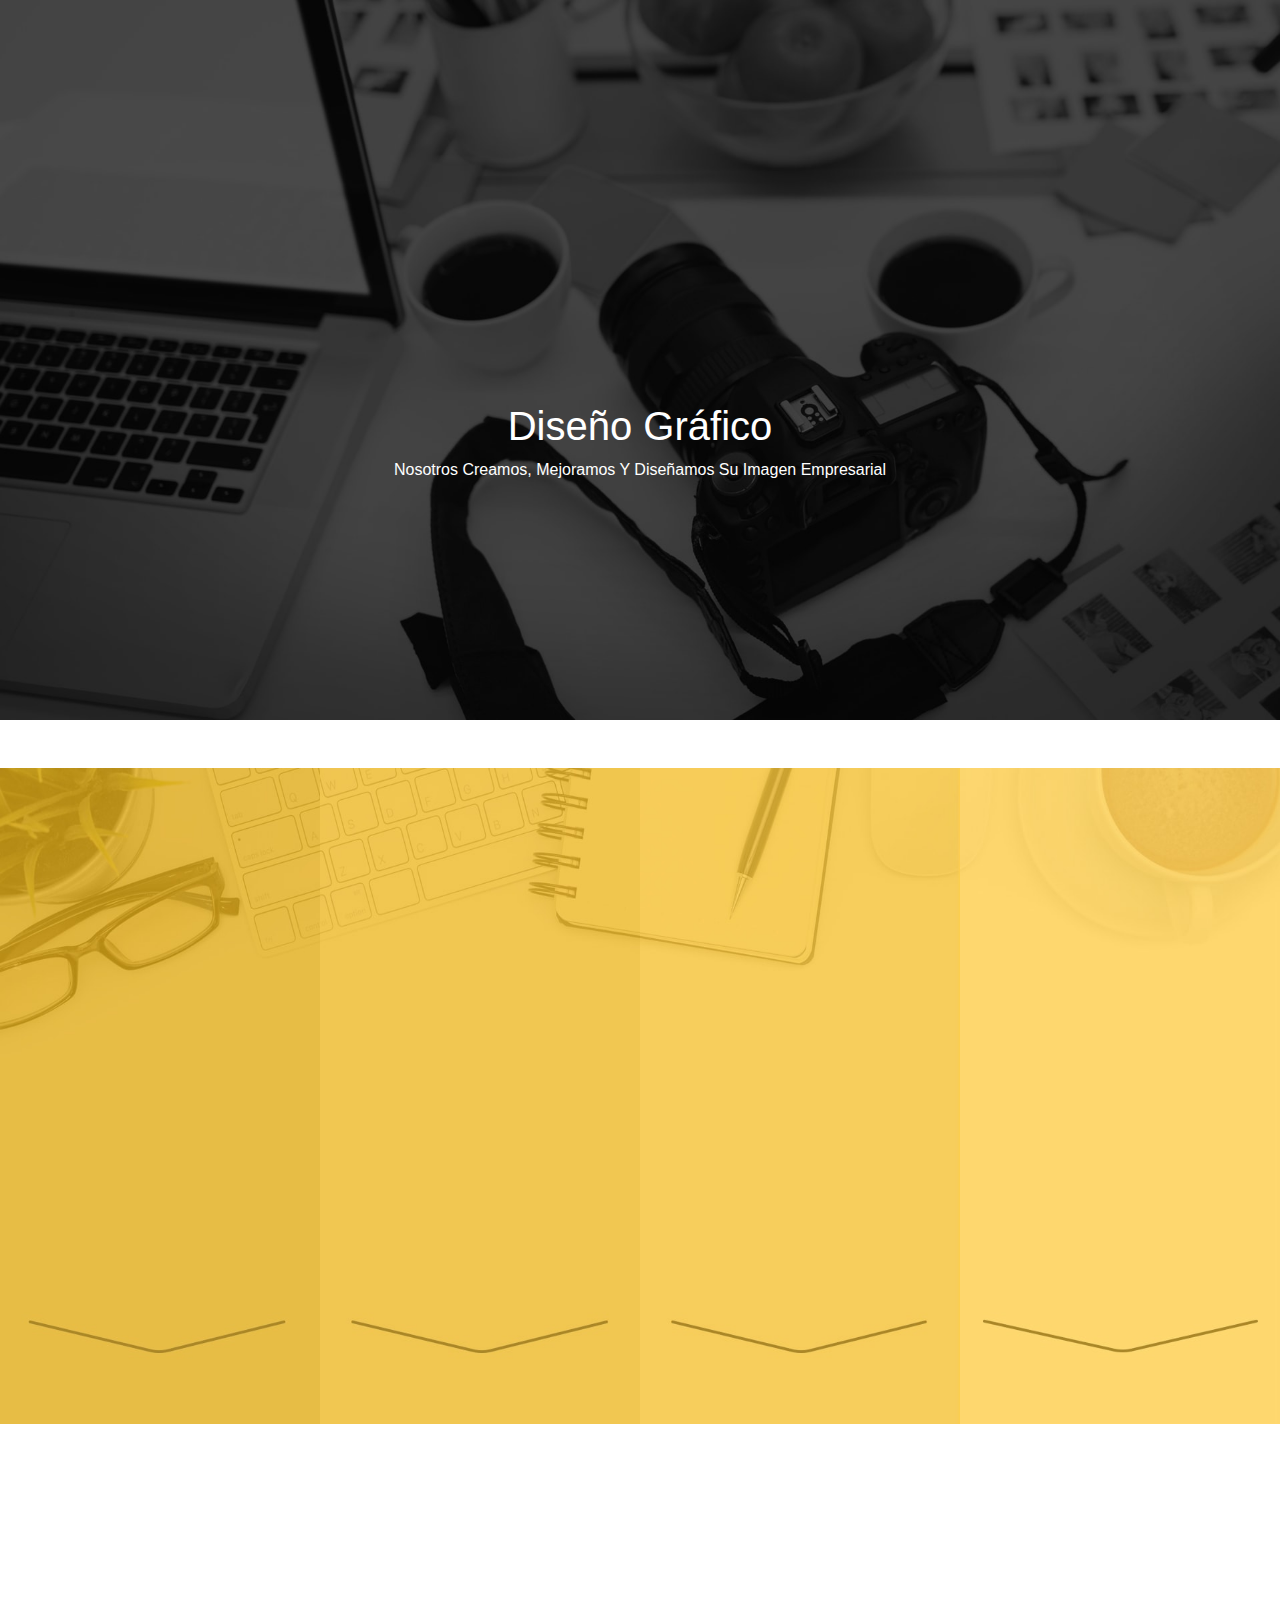
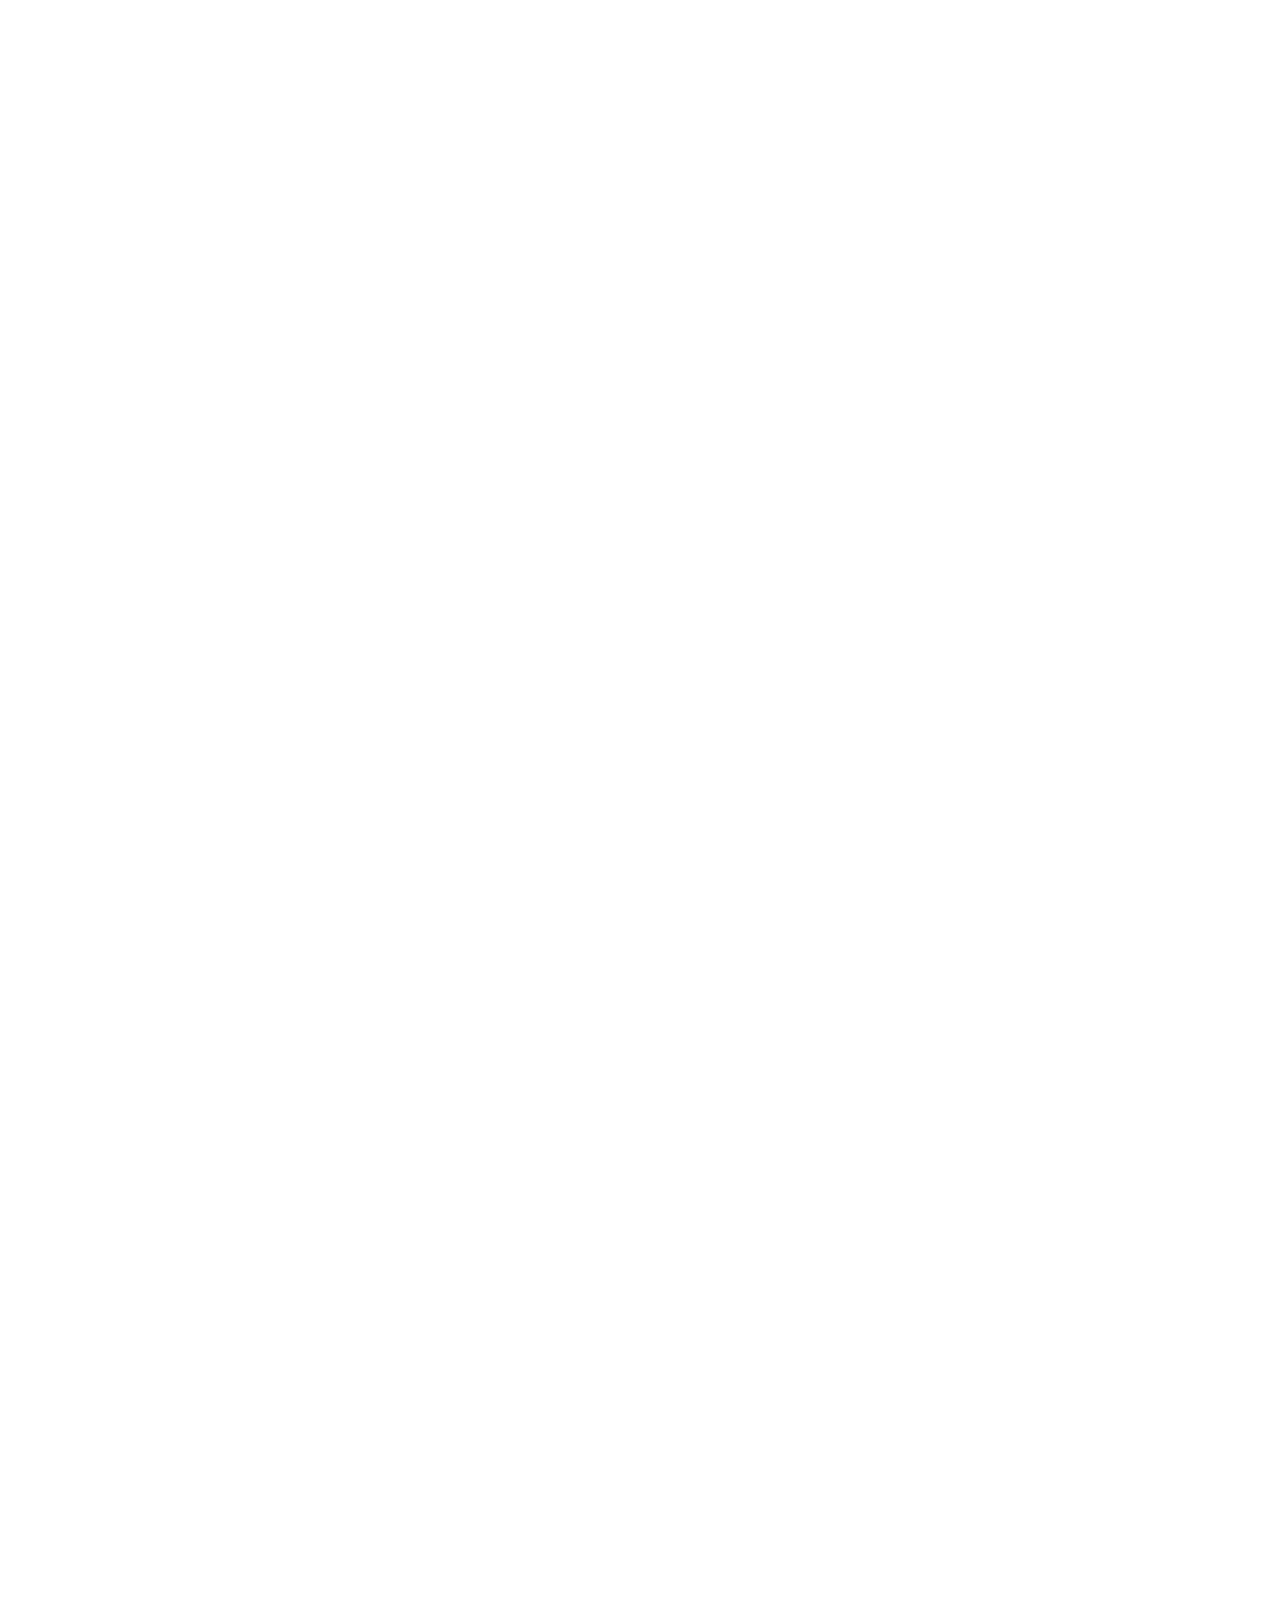
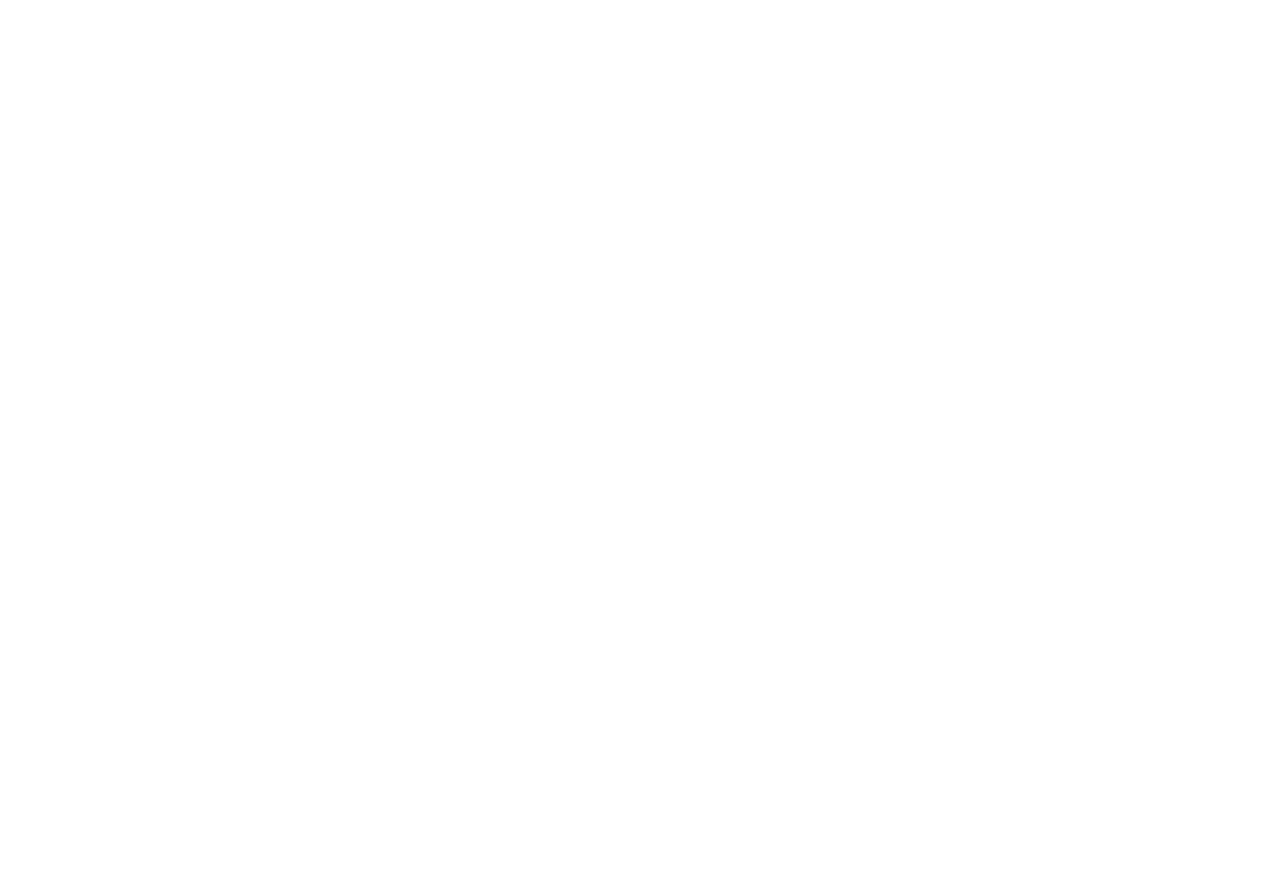
<file: pages/servicios/n/DiseñoGrafico.html>
<!DOCTYPE html>
<html lang="es">
<head>
    <meta charset="utf-8" />
    <meta http-equiv="X-UA-Compatible" content="IE=edge">
    <title>Page Title</title>
    <meta name="viewport" content="width=device-width, initial-scale=1.0">
    

    <!-- Google font -->
	<link href="https://fonts.googleapis.com/css?family=Lato:700%7CMontserrat:400,600" rel="stylesheet">
    <link rel="stylesheet" type="text/css" media="screen" href="css/Miestilo.css" />
    <link rel="stylesheet" href="css/font-awesome.min.css">
    <link type="text/css" rel="stylesheet" href="css/bootstrap.min.css"/>
    <!--Animaciones-->
    <link href="Animacion/css/animacion.css" rel="stylesheet">

</head>
<body>
    
    <!-- ..........................................Logo....................................
		<header id="header" class="transparent-nav">
			<div class="container">

				<div class="navbar-header">
					Logo
					<div class="navbar-brand">
						<a class="logo" href="index.html">
							<img src="img/logo/logomenu2.png" alt="VectorialMarketing ...">
						</a>
					</div>
                    /Logo
				</div>
                	Navigation
			</div>
		</header>
        /Header Logo-->
        <!--.....................................Imagen Responsive...............................-->
        <section class="">
                <div class="container-fluid">
                    <div class="row">
                        <div class="col-13 challange_img wow fadeInUp" data-wow-delay="0s" data-wow-duration="1.4s">
                            <div class="challange_img_inner">
                                <img class="img-fluid" src="img/1-min.jpg" alt="Este es el alterno">
                            </div>
                            <div class="home-wrapper">
                                <div class="container">
                                    <div class="row centrando">
                                        <div class="col-12 wow fadeInUpBig" data-wow-delay="0s" data-wow-duration="2.0s">
                                            <h1 class="blanco">Diseño Gráfico</h1>
                                            <p class="blanco">Nosotros Creamos, Mejoramos Y Diseñamos Su Imagen Empresarial </p>
                                        </div>
                                    </div>
                                </div>
                            </div>
                            </div>
                        </div>
                    </div>
                </section>
            
        <!--.....................................Imagen Responsive...............................-->
    
        <br><br>
        <!--..............................................4 Imagenes......................................... -->

		<!--<div id="home" class="hero-area">

                <!-- Backgound Image
                <div class="container2">
                    <ul class="bg-image ">
                        <li><img class="wow fadeInLeft" data-wow-delay="0s" data-wow-duration="1.6s" src="./img/Inicio1.jpg" class=""> 
                        <!--Texto dentro de las imagenes
                            <div class="home-wrapper">
                                <div class="container">
                                    <div class="row">
                                        <div class="col-4 wow fadeInUpBig" data-wow-delay="0s" data-wow-duration="1.6s">
                                            <p class="color-1-text">Poner Texto</p>
                                            <a class="main-button" href="#Servicio1">Leer más</a>
                                        </div>
                                    </div>
                                </div>
                            </div>
                        </li>

                        <li><img class="wow fadeInLeft" data-wow-delay="0s" data-wow-duration="2.1s" src="./img/Inicio2.jpg" class="">
                                <!--Texto dentro de las imagenes
                            <div class="home-wrapper">
                                <div class="container">
                                    <div class="row centrando">
                                        <div class="col-12 wow fadeInUpBig" data-wow-delay="0s" data-wow-duration="1.8s">
                                            <p class="color-1-text">Poner Texto</p>
                                            <a class="main-button" href="#Servicio2">Leer más</a>
                                        </div>
                                    </div>
                                </div>
                            </div>
                        </li>
                        <li><img class="wow fadeInLeft" data-wow-delay="0s" data-wow-duration="2.3s" src="./img/Inicio3.jpg" class="">
                            <!--Texto dentro de las imagenes
                            <div class="home-wrapper">
                                    <div class="container">
                                        <div class="row centrando">
                                            <div class="col-12 wow fadeInUpBig" data-wow-delay="0s" data-wow-duration="2.0s">
                                                <p class="color-1-text">Poner Texto</p>
                                                <a class="main-button" href="#Servicio3">Leer más</a>
                                            </div>
                                        </div>
                                    </div>
                                </div>
                        </li>
                        <li><img class="wow fadeInLeft" data-wow-delay="0s" data-wow-duration="2.5s" src="./img/Inicio4.jpg" class=""> 
                            <!--Texto dentro de las imagenes--
                            <div class="home-wrapper">
                                    <div class="container">
                                        <div class="row centrando">
                                            <div class="col-12 wow fadeInUpBig" data-wow-delay="0s" data-wow-duration="2.2s">
                                                <p class="color-1-text">Poner Texto</p>
                                                <a class="main-button" href="#Servicio4">Leer más</a>
                                            </div>
                                        </div>
                                    </div>
                                </div>
                        </li>
                    </ul>
                </div>
                <!-- /Backgound Image 
                
        </div>-->

    <!--..........................................................4 Imagenes..............................-->  

    <section class="ceromargen">                    
        <div class="containerceromargen">
            <li ><img class="wow fadeInUp" data-wow-delay="0s" data-wow-duration="1.4s" src="img/BTON1-min.jpg" alt="Este es el alterno">
                <!--Texto dentro de las imagenes-->
            <div class="home-wrapper">
                    <div class="container">
                        <div class="row centrando">
                            <div class="col-12 wow fadeInUpBig" data-wow-delay="0s" data-wow-duration="2.0s">
                                <h1 class="Negro">Imagen Corporativa</h1>
                                <p class="color-1-text">Nosotros Creamos, Mejoramos Y Diseñamos Su Imagen Empresarial</p>
                                <a class="main-button organizar" href="#Servicio1">Leer más</a>
                            </div>
                        </div>
                    </div>
                </div>
            </li>
            <li><img class="wow fadeInUp" data-wow-delay="0s" data-wow-duration="1.5s" src="img/BTON2-min.jpg" alt="Este es el alterno">
                <div class="home-wrapper">
                    <div class="container centrando">
                        <div class="row centrando">
                            <div class="col-12 wow fadeInUpBig" data-wow-delay="0s" data-wow-duration="2.0s">
                                <h1 class="Negro">Material Publicitario</h1>
                                <p class="color-1-text">Impresión Y Diseño De Material Publicitario.</p>
                                <a class="main-button organizar" href="#Servicio2">Leer más</a>
                            </div>                            
                        </div>
                    </div>
                </div>
            </li>
            <li><img class="wow fadeInUp" data-wow-delay="0s" data-wow-duration="1.6s" src="img/BTON3-min.jpg" alt="Este es el alterno">
                <div class="home-wrapper">
                    <div class="container centrando">
                        <div class="row centrando">
                            <div class="col-12 wow fadeInUpBig" data-wow-delay="0s" data-wow-duration="2.0s">
                                <h1 class="Negro">Material de Apoyo</h1>
                                <p class="color-1-text">Creamos Videos, Fotografia y Maquetación 3D para su empresa.</p>
                                <a class="main-button organizar" href="#Servicio3">Leer más</a>
                            </div>                            
                        </div>
                    </div>
                </div>
            </li>
            <li><img class="wow fadeInUp" data-wow-delay="0s" data-wow-duration="1.7s" src="img/BTON4-min.jpg" alt="Este es el alterno">
                <div class="home-wrapper">
                    <div class="container centrando">
                        <div class="row centrando">
                            <div class="col-12 wow fadeInUpBig" data-wow-delay="0s" data-wow-duration="2.0s">
                                <h1 class="Negro">Multimedia</h1>
                                <p class="color-1-text">Creamos Videos, Fotografia y Maquetación 3D para su empresa.</p>
                                <a class="main-button "style="top: 10.5rem" href="#Servicio4">Leer más</a>
                            </div>                            
                        </div>
                    </div>
                </div>
            </li>
        </div>                                                    
    </section>
        
   <!-- <section class="container-fluid">
        <div class="wrapper">
            <div><img class="wow fadeInUp" data-wow-delay="0s" data-wow-duration="1.4s" src="img/BTON1-min.jpg" alt="Este es el alterno"></div>
            <div><img class="wow fadeInUp" data-wow-delay="0s" data-wow-duration="1.4s" src="img/BTON2-min.jpg" alt="Este es el alterno"></div>
            <div><img class="wow fadeInUp" data-wow-delay="0s" data-wow-duration="1.4s" src="img/BTON3-min.jpg" alt="Este es el alterno"></div>
            <div><img class="wow fadeInUp" data-wow-delay="0s" data-wow-duration="1.4s" src="img/BTON4-min.jpg" alt="Este es el alterno"></div>
          </div>
    </section>-->
        <!-- /Home -->
        
    <!--Imagen y al lado los cometarios o un video-->   
    
    <!--================Challange Area =================-->
    <br><br>
    <section id="Servicio1" class="">
            <div class="">               
                <div class="row">
                    <div class="col-lg-6 order-lg-1 wow fadeInRight" data-wow-delay="0s" data-wow-duration="1.6s">
                        <div class="challange_text_inner" style="margin-top: 2rem;">
                             <h1 style="text-align: left; margin-left: 3rem">Imagen Corporativa</h1>                               
                            <p style="font-size: 1rem; text-align: left; margin-left: 3rem">Diseñamos, creamos y realizamos la línea grafica más adecuada para su empresa generando recordación, confianza y reputación de marca positiva.</p>
                            <lu class="Negro">
                                <li  style="font-size: 1rem; text-align: left; margin-left: 4rem">Los clientes se identifican co su marca.</li>
                                <li  style="font-size: 1rem; text-align: left; margin-left: 4rem">Su empresa crea experiencias y emociones.</li>
                                <li  style="font-size: 1rem; text-align: left; margin-left: 4rem">Ofrece un valor diferencial frente a sus competidores</li>
                            </lu>
                            <!--<div class="c_video">
                                <a class="popup-youtube" href="https://www.youtube.com/watch?v=62QYQE6k7tg"><img src="img/icon/video-icon.png" alt="">See how we work </a>
                            </div>-->
                        </div>
                    </div>
                    <div class=" order-lg-2 challange_img wow fadeInLeft " data-wow-delay="0s" data-wow-duration="1.6s">
                        <div class="challange_img_inner">
                            <img class="img-fluid" src="img/2-min.jpg" alt="Este es el alterno">
                        </div>
                        </div>
                    </div>
                </div>
            </section>
        
        <!--================End Challange Area =================-->

        
        <!--Imagen y al lado los cometarios o un video-->   
    <!--================Challange Area =================-->
    
    <section id="Servicio2">
            <div class=""> <!--container-fluid ayuda a que las imagenes no queden al borde y más cosas-->
                <div class="row centrando">
                    <div class="order-lg-1 wow fadeInLeft" data-wow-delay="0s" data-wow-duration="1.6s">
                        <div class="challange_img_inner">
                            <img class="img-fluid" src="img/3-min.jpg" alt="Este es el alterno">
                        </div>
                    </div>

                    <div class="col-lg-5 order-lg-2 wow fadeInRight" data-wow-delay="0s" data-wow-duration="1.6s">
                        <div class="challange_text_inner">
                                <h1 style="text-align: left; margin-left: 3rem">Material de Apoyo</h1>                               
                                <p style="font-size: 1rem; text-align: left; margin-left: 3rem">Personalizamos y creamos herramientas de ayuda para su empresa.</p>
                                <lu class="Negro">
                                    <li  style="font-size: 1rem; text-align: left; margin-left: 4rem">Catálogos o Portafolios físicos y digitales.</li>
                                    <li  style="font-size: 1rem; text-align: left; margin-left: 4rem">Plantillas para diapositias.</li>
                                    <li  style="font-size: 1rem; text-align: left; margin-left: 4rem">Videos para capacitar personal</li>
                                </lu>
                            <!--<div class="c_video">
                                <a class="popup-youtube" href="https://www.youtube.com/watch?v=62QYQE6k7tg"><img src="img/icon/video-icon.png" alt="">See how we work </a>
                            </div>-->
                        </div>
                    </div>

                    </div>
                </div>
            </section>
            <!--================End Challange Area =================-->


        <!--================Challange Area =================-->
        <section id="Servicio3">
            <div class="">               
                <div class="row centrando">
                    <div class="col-lg-6 order-lg-1 wow fadeInRight" data-wow-delay="0s" data-wow-duration="1.6s">
                        <div class="challange_text_inner">
                                <h1 style="text-align: left; margin-left: 3rem">Publicidad</h1>                               
                                <p style="font-size: 1rem; text-align: left; margin-left: 3rem">Nos enfocamos en diseñar material publicitario orientado en atraer clientes, posicionar su empresa y/o impulsar ventas.</p>
                                <div style="display: flex;">
                                    <div class="col-4">
                                        <lu class="Negro">
                                            <li  style="font-size: 1rem; text-align: left; margin-left: 2rem">Boletas</li>
                                            <li  style="font-size: 1rem; text-align: left; margin-left: 2rem">Adhesivos</li>
                                            <li  style="font-size: 1rem; text-align: left; margin-left: 2rem">Volantes</li>
                                            <li  style="font-size: 1rem; text-align: left; margin-left: 2rem">Pendones</li>
                                        </lu>
                                    </div>
                                    <div>
                                        <lu class="Negro">
                                            <li  style="font-size: 1rem; text-align: left; margin-left: 4rem">Tarjetas</li>
                                            <li  style="font-size: 1rem; text-align: left; margin-left: 4rem">Avisos.</li>
                                            <li  style="font-size: 1rem; text-align: left; margin-left: 4rem">Plegables</li>
                                            <li  style="font-size: 1rem; text-align: left; margin-left: 4rem">Entre otros</li>
                                        </lu>
                                    </div>
                                </div>
                                <!--<div class="c_video">
                                    <a class="popup-youtube" href="https://www.youtube.com/watch?v=62QYQE6k7tg"><img src="img/icon/video-icon.png" alt="">See how we work </a>
                                </div>-->
                        </div>
                    </div>
                    <div class="order-lg-2 challange_img wow fadeInLeft" data-wow-delay="0s" data-wow-duration="1.6s">
                        <div class="challange_img_inner">
                            <img class="img-fluid" src="img/4-min.jpg" alt="Este es el alterno">
                        </div>
                        </div>
                    </div>
                </div>
            </section>
            <!--================End Challange Area =================-->
                
        <!--================Challange Area =================-->
    <section id="Servicio4">
            <div class=""> <!--container-fluid ayuda a que las imagenes no queden al borde y más cosas-->
                <div class="row centrando">
                    <div class="order-lg-1 wow fadeInLeft" data-wow-delay="0s" data-wow-duration="1.6s">
                        <div class="challange_img_inner">
                            <img class="img-fluid" src="img/5-min.jpg" alt="Este es el alterno">
                        </div>
                    </div>

                    <div class="col-lg-6 order-lg-2 wow fadeInRight" data-wow-delay="0s" data-wow-duration="1.6s">
                        <div class="challange_text_inner">
                                <h1 style="text-align: left; margin-left: 3rem">Multimedia</h1>                               
                                <p style="font-size: 1rem; text-align: left; margin-left: 3rem">Ofrecemos contenidos gráficos innovadores para su empresa o marca.</p>
                                <lu class="Negro">
                                    <li  style="font-size: 1rem; text-align: left; margin-left: 4rem">Videos corporativos o para capacitaciones</li>
                                    <li  style="font-size: 1rem; text-align: left; margin-left: 4rem">Motion graphics</li>
                                    <li  style="font-size: 1rem; text-align: left; margin-left: 4rem">Publicidad 3D</li>
                                    <li  style="font-size: 1rem; text-align: left; margin-left: 4rem">Maquetacion 3D</li>
                                    <li  style="font-size: 1rem; text-align: left; margin-left: 4rem">Fotografía</li>
                                </lu>
                            <!--<div class="c_video">
                                <a class="popup-youtube" href="https://www.youtube.com/watch?v=62QYQE6k7tg"><img src="img/icon/video-icon.png" alt="">See how we work </a>
                            </div>-->
                    </div>
                </div>

                </div>
            </div>
        </section>
        <!--================End Challange Area =================-->

                
        <script type="text/javascript" src="js/jquery-3.3.1.js"></script>

        <script type="text/javascript" src="js/main.js"></script>    
            
        <script type="text/javascript" src="js/bootstrap.min.js"></script>
                
        <script type="text/javascript" src="./Animacion/lib/wow/wow.min.js"></script>    

</body>
</html>
</file>
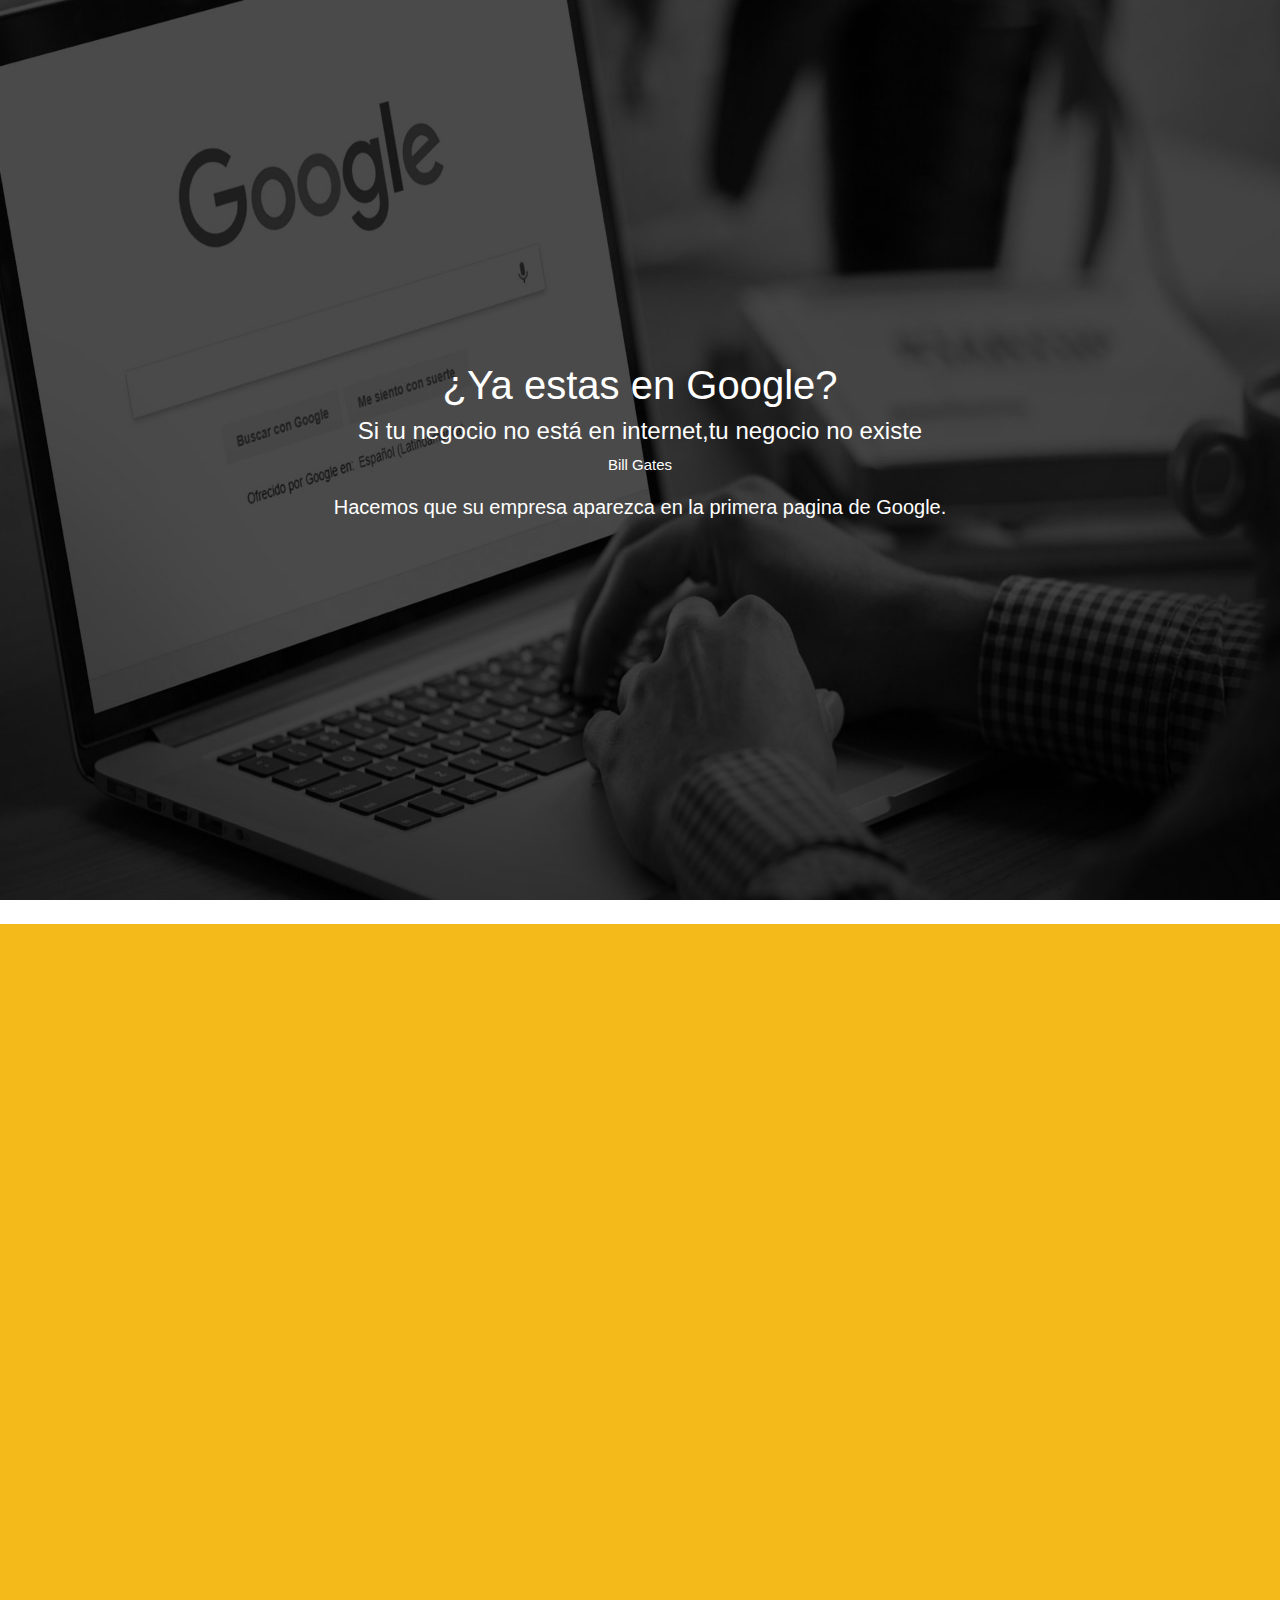
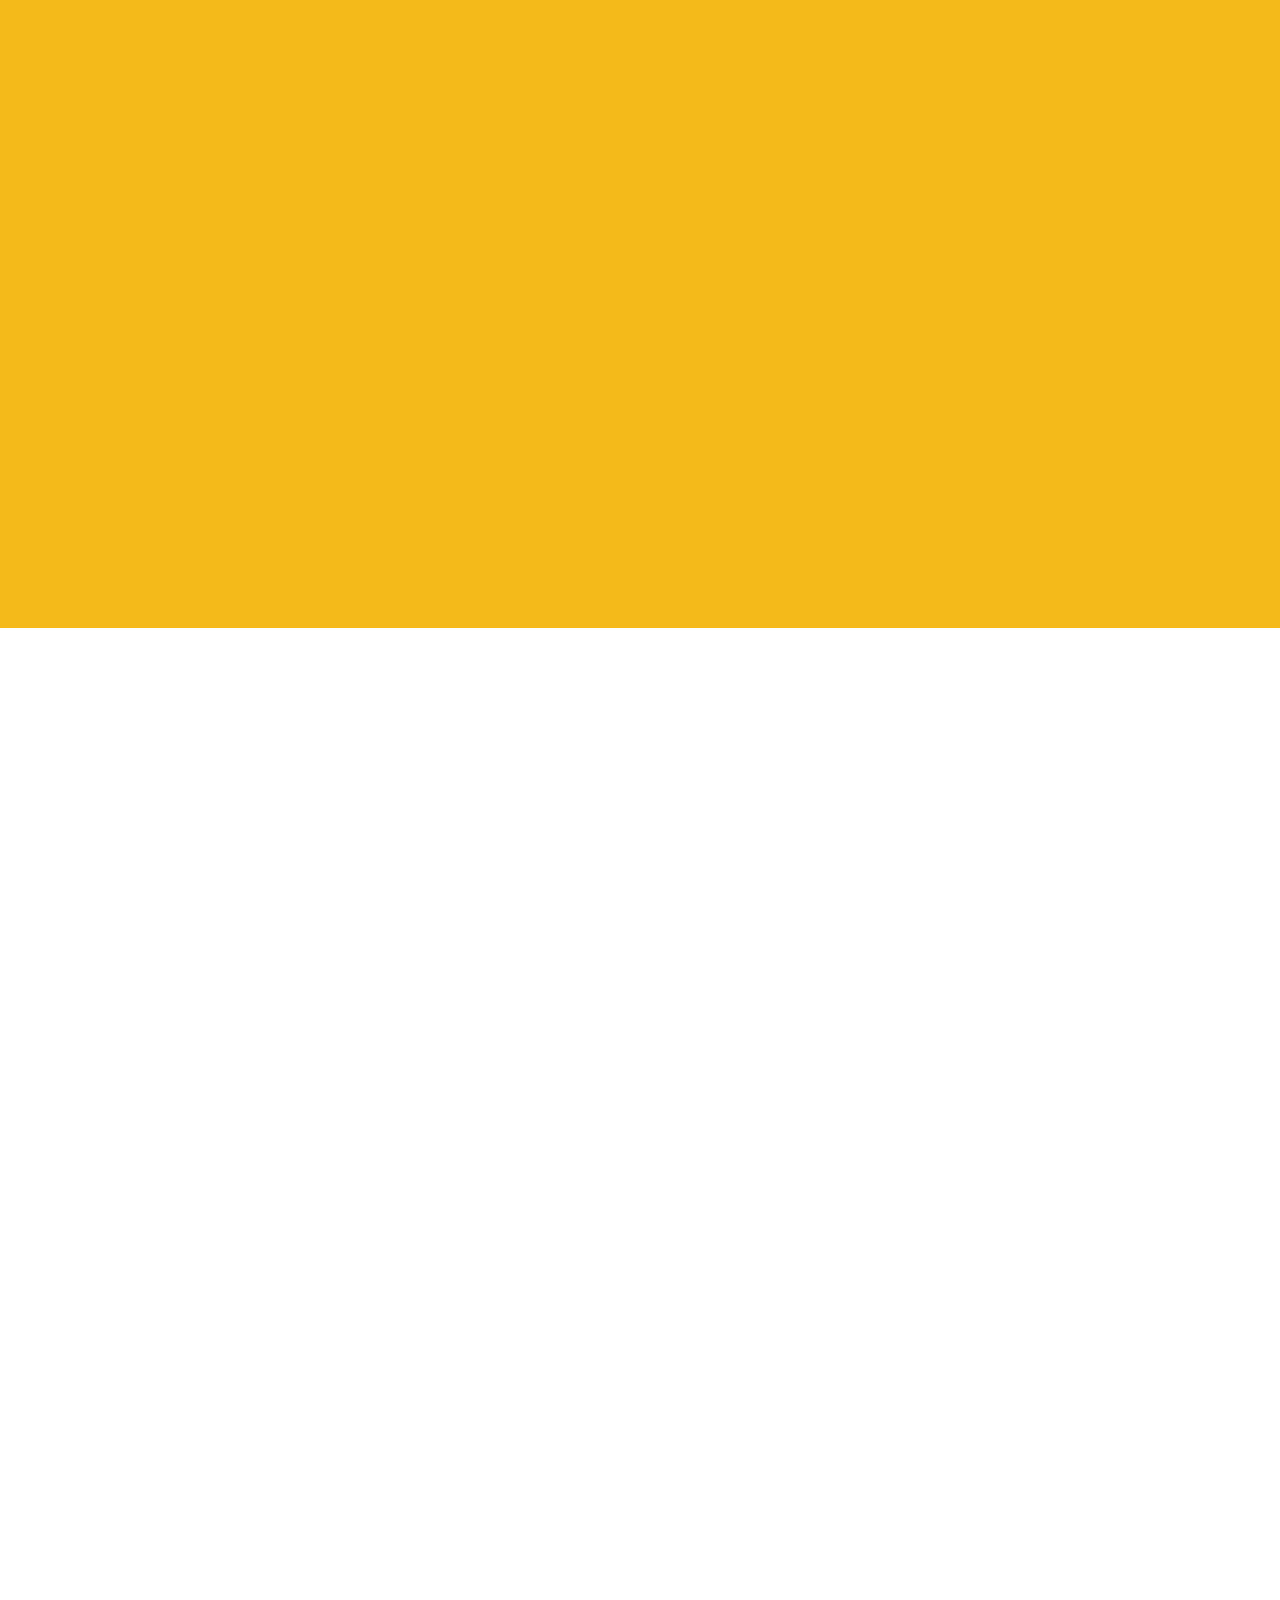
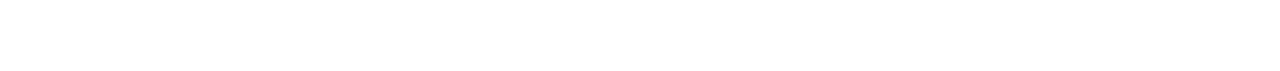
<file: pages/servicios/n/Google.html>
<!DOCTYPE html>
<html>
<head>
    <meta charset="utf-8" />
    <meta http-equiv="X-UA-Compatible" content="IE=edge">
    <title>Page Title</title>
    <meta name="viewport" content="width=device-width, initial-scale=1">

    <!-- Google font -->
    <link href="https://fonts.googleapis.com/css?family=Lato:700%7CMontserrat:400,600" rel="stylesheet">
    <link href="https://fonts.googleapis.com/css?family=Rubik:500,700" rel="stylesheet">
    <link href="https://fonts.googleapis.com/css?family=Nunito+Sans:200" rel="stylesheet">

    <link rel="stylesheet" type="text/css" media="screen" href="css/Miestilo.css" />
    <link rel="stylesheet" href="css/font-awesome.min.css">
    <link type="text/css" rel="stylesheet" href="css/bootstrap.min.css"/>
    <!--Animaciones-->
    <link href="Animacion/css/animacion.css" rel="stylesheet">
    
</head>
<body>
    <!--...........................................Imagen Fondo..........................................-->
    <div id="home2" class="container2 hero-area">
        <ul class="bg-image">
            <li><img src="./img/1-goo.jpg" alt="Inicio4" class=""></li>
            <div class="home-wrapper">
                <div class="container">
                    <div class="row centrando">
                        <!--Texto en Imagen-->
                        <div class="col-md-12 wow fadeInUp" data-wow-delay="0s" data-wow-duration="1.0s">
                            <h1 class="white-text blanco">¿Ya estas en Google?</h1>
                            <h4 class="white-text blanco">Si tu negocio no está en internet,tu negocio no existe</h4>
                            <p style="font-size: 15px;" class="blanco">Bill Gates</p>
                            <p class="lead white-text blanco">Hacemos que su empresa aparezca en la primera pagina de Google.</p>
                        </div>
                        <!--Fin Texto en Imagen-->
                    </div>
                </div>
                <!--Imagen Redondeada-->
               <!-- <div class="row centrando Espacio wow fadeInUpBig" data-wow-delay="0s" data-wow-duration="1.3s">
                        <div class="col-lg-12 col-md-12 col-sm-12">
                            <div class="single-about-content">
                                <div class="icon round-border tran3s">
                                    <img src="./img/Redondear1.jpg" alt="">
                                </div>
                            </div>
                        </div>
                    </div>-->
                <!-- Fin Imagen Redondeada-->
            </div>
        </ul>
    </div>
    <!--.........................................Fin Imagen Fondo..........................................-->
    <br>
    <!--...........................................Imagen y text.............................-->
    <section class="challange_area p_100" style="background-color: #f4ba1a;">
            <div class="container-fluid">
                <!--<div class="col-12 centrando ColorParaTitulos">
                    <div class="l_title">
                        <h2 id="Servicio1">Titulo de un servicio</h2>
                    </div>
                </div>-->
                <div class="row">
                    <div class="col-lg-6 wow fadeInLeft Pad" data-wow-delay="0s" data-wow-duration="1.6s">
                        <div class="challange_text_inne" style="color: black; padding: 0% 4%;">   
                            <br><br><br>
                            <h1>Google Local</h1>
                            <ul class="white-text col-lg-9" style="font-size: 17px">
                                <li><p>Tú negocio aparece en los primeros lugares</p></li>
                                <li><p>Has que te contacten (Llamando o visitando tu empresa)</p></li>
                                <li><p>Muestra tus promociones, cupones y descuentos</p></li>
                                <li><p>Sincornización con tu página web y redes sociales</p></li>
                            </ul>

                            <!--<div class="c_video">
                                <a class="popup-youtube" href="https://www.youtube.com/watch?v=62QYQE6k7tg"><img src="img/icon/video-icon.png" alt="">See how we work </a>
                            </div>-->
                        </div>
                    </div>

                    <div class="col-lg-6 challange_img wow fadeInRight" data-wow-delay="0s" data-wow-duration="1.6s">
                        <div class="challange_img_inner">
                            <img class=" img-fluid" src="img/2-goo.png" alt="Este es el alterno">
                        </div>
                    </div>
                
                </div>
            </div>
        </section>

<!--................... Text and Imagen....................-->
    <section class="challange_area p_100" style="background-color: #f4ba1a;">
            <div class="container-fluid">
                <!--<div class="col-12 centrando ColorParaTitulos">
                    <div class="l_title">
                        <h2 id="Servicio1">Titulo de un servicio</h2>
                    </div>
                </div>-->
                
                <div class="row">
                    <div class="col-lg-6 challange_img wow fadeInLeft" data-wow-delay="0s" data-wow-duration="1.6s">
                        <div class="challange_img_inner">
                            <img class="img-fluid" src="img/3-goo.png" alt="Este es el alterno">
                        </div>
                    </div>


                    <div class="col-lg-6 wow fadeInRight" data-wow-delay="0s" data-wow-duration="1.6s">
                        <div class="" style="color: black;">
                            <br><br><br>
                            <h1>Posicionamiento de tu sitio web</h1>
                            <ul class="white-text col-lg-8" style="font-size: 19px">
                                    <li><p>Crearemos contenido potencial posicionando tu sitio web</p></li>
                                    <li><p>Segmentación de palabras claves</p></li>
                                    <li><p>No necesitas pagar por anuncios una vez se posicione tu sitio web siempre estará en los primeros lugares de los buscadores</p></li>
                                </ul>
                            <!--<div class="c_video">
                                <a class="popup-youtube" href="https://www.youtube.com/watch?v=62QYQE6k7tg"><img src="img/icon/video-icon.png" alt="">See how we work </a>
                            </div>-->
                        </div>
                    </div>
                    </div>
                </div>
        </section>
 <!--..................................................Texto e Iconos.........................................-->
        <section class="challange_area p_100">
                <div class="container-fluid">
                    <!--<div class="col-12 centrando ColorParaTitulos">
                        <div class="l_title">
                            <h2 id="Servicio1">Titulo de un servicio</h2>
                        </div>
                    </div>-->
                    
                    <div class="row">
                        <div class="col-lg-6 challange_img wow fadeInRight" data-wow-delay="0s" data-wow-duration="1.6s">
                            <div class="challange_img_inner">
                                <img class="img-fluid" src="img/4-goo.png" alt="Este es el alterno">
                            </div>
                        </div>
                                
                        
                        <div class="col-lg-6">
                            <div class="container-fluid">
                            <div class="row centrando Pad2 img wow fadeInLeft" data-wow-delay="0s" data-wow-duration="1.6s">
                                <div class="white-text challange_text_inner2 changefont" >
                                    <br><br>
                                    <h1 style="text-align: left;">Google AdWords</h1>
                                    <br>
                                    <a style="font-size: 1.1rem; color: black; text-align: left;">Es importante que su anuncio este en Google </a>
                                    <a style="font-size: 1.1rem; color: black; text-align: left;">posicionando su página y destacando entre su competencia, su anuncio </a>
                                    <a style="font-size: 1.1rem; color: black; text-align: left;">debe aparecer en la primera página de los buscadores atrayendo </a>
                                    <a style="font-size: 1.1rem; color: black; text-align: left;">posibles clientes a su sitio web. A CORTO PLAZO.</a> <br><br>
                                    <a style="font-size: 1.1rem; color: black; text-align: left;">Su empresa va a empezar a ser encontrada por personas</a>
                                    <a style="font-size: 1.1rem; color: black; text-align: left;">potenciales en busca de sus productos o servicios y nosotros le captaremos clientes.</a>
                                </div>
                                <!--<div class="c_video">
                                    <a class="popup-youtube" href="https://www.youtube.com/watch?v=62QYQE6k7tg"><img src="img/icon/video-icon.png" alt="">See how we work </a>
                                </div>-->
                            </div>

                            <!--...............................................Iconos............................-->
                            <!--...........................................Fin Iconos............................-->
                            </div>
                        </div>
                    </div>
                
            </section>
      <!--.........................................Fin Imagen y text........................................-->  

<!--.........................................Text and Icons........................................-->  
      <section class="challange_area p_100">
            <div class="container-fluid">
                <!--<div class="col-12 centrando ColorParaTitulos">
                    <div class="l_title">
                        <h2 id="Servicio1">Titulo de un servicio</h2>
                    </div>
                </div>-->
                
                <div class="row">
                    <div class="col-lg-6 centrando Pad2 espacioritulos">
                        <div class="centrando img wow fadeInLeft" data-wow-delay="0s" data-wow-duration="1.6s">
                            <div class="challange_text_inner2">
                                <br>
                                <h1>Google AdWords</h1>
                                <h3 style="color: #f4ba1a; font-weight: bold;">SEM</h3>
                                <a class="changefont" style="color: black; font-weight: bold; font-size: 18px">¡No te preocupes!</a><br>
                                <a class="changefont"style="color: black; font-size: 18px">Encargate de lo importante "Tu trabajo", nosotros nos encargamos de atraerle clientes.</a>
                            
                            <!--<div class="c_video">
                                <a class="popup-youtube" href="https://www.youtube.com/watch?v=62QYQE6k7tg"><img src="img/icon/video-icon.png" alt="">See how we work </a>
                            </div>-->
                        

                        <!--...............................................Iconos............................-->
                         </div>
                        </div>
                      </div>
                      <div class="col-lg-6"> <!--Pad es una clase que corre los iconos del lado izquierdo al derecho-->
                        <div class="row -center">
                            <div class="col-md-5">
                                <span class="fa-4x wow fadeInUpBig" data-wow-delay="0s" data-wow-duration="1.8s">
                                    <img id="Hov" src="img/iconos/ICONOS VECTORIAL GOOGLE-01-v2.jpg" alt="">
                                </span> 
                                <p class="EspacioArriba fontsIcons service-heading wow fadeInUpBig" data-wow-delay="0s" data-wow-duration="1.3s">Posiciona tu empresa</p>
                            </div>
                            <br>
                            <div class="col-md-4">
                                <span class="fa-4x wow fadeInUpBig" data-wow-delay="0s" data-wow-duration="1.8s">
                                    <img id="Hov" src="img/iconos/ICONOS VECTORIAL GOOGLE-02-v2.jpg" alt="">
                                </span><br>
                                <h4 class="EspacioArriba fontsIcons service-heading wow fadeInUpBig" data-wow-delay="0s" data-wow-duration="1.3s">Implusa tus ventas</h4>
                            </div>
                            <br>
                            <div class="col-md-5">
                                <span class="fa-4x wow fadeInUpBig" data-wow-delay="0s" data-wow-duration="1.8s">
                                    <img id="Hov" src="img/iconos/ICONOS VECTORIAL GOOGLE-03-v2.jpg" alt="">
                                </span><br>
                                <h4 class="EspacioArriba fontsIcons service-heading wow fadeInUpBig" data-wow-delay="0s" data-wow-duration="1.3s">Atrae Clientes</h4>
                            </div>
                            <br>
                            <div class="col-md-4">
                                <span class="fa-4x wow fadeInUpBig" data-wow-delay="0s" data-wow-duration="1.8s">
                                    <img id="Hov"src="img/iconos/ICONOS VECTORIAL GOOGLE-04-v2.jpg" alt="">
                                </span><br>
                                <h4 class="EspacioArriba fontsIcons service-heading wow fadeInUpBig" data-wow-delay="0s" data-wow-duration="1.3s">Llega a más personas potenciales</h4>
                            </div>
                        </div>
                    </div>    
                    <!--...........................................Fin Iconos............................--> 
                </div>
            
        </section>
      
      <script type="text/javascript" src="js/jquery-3.3.1.js"></script>

      <script type="text/javascript" src="js/main.js"></script>    
  
      <script type="text/javascript" src="js/bootstrap.min.js"></script>
      
      <script type="text/javascript" src="./Animacion/lib/wow/wow.min.js"></script>  
</body>
</html>
</file>
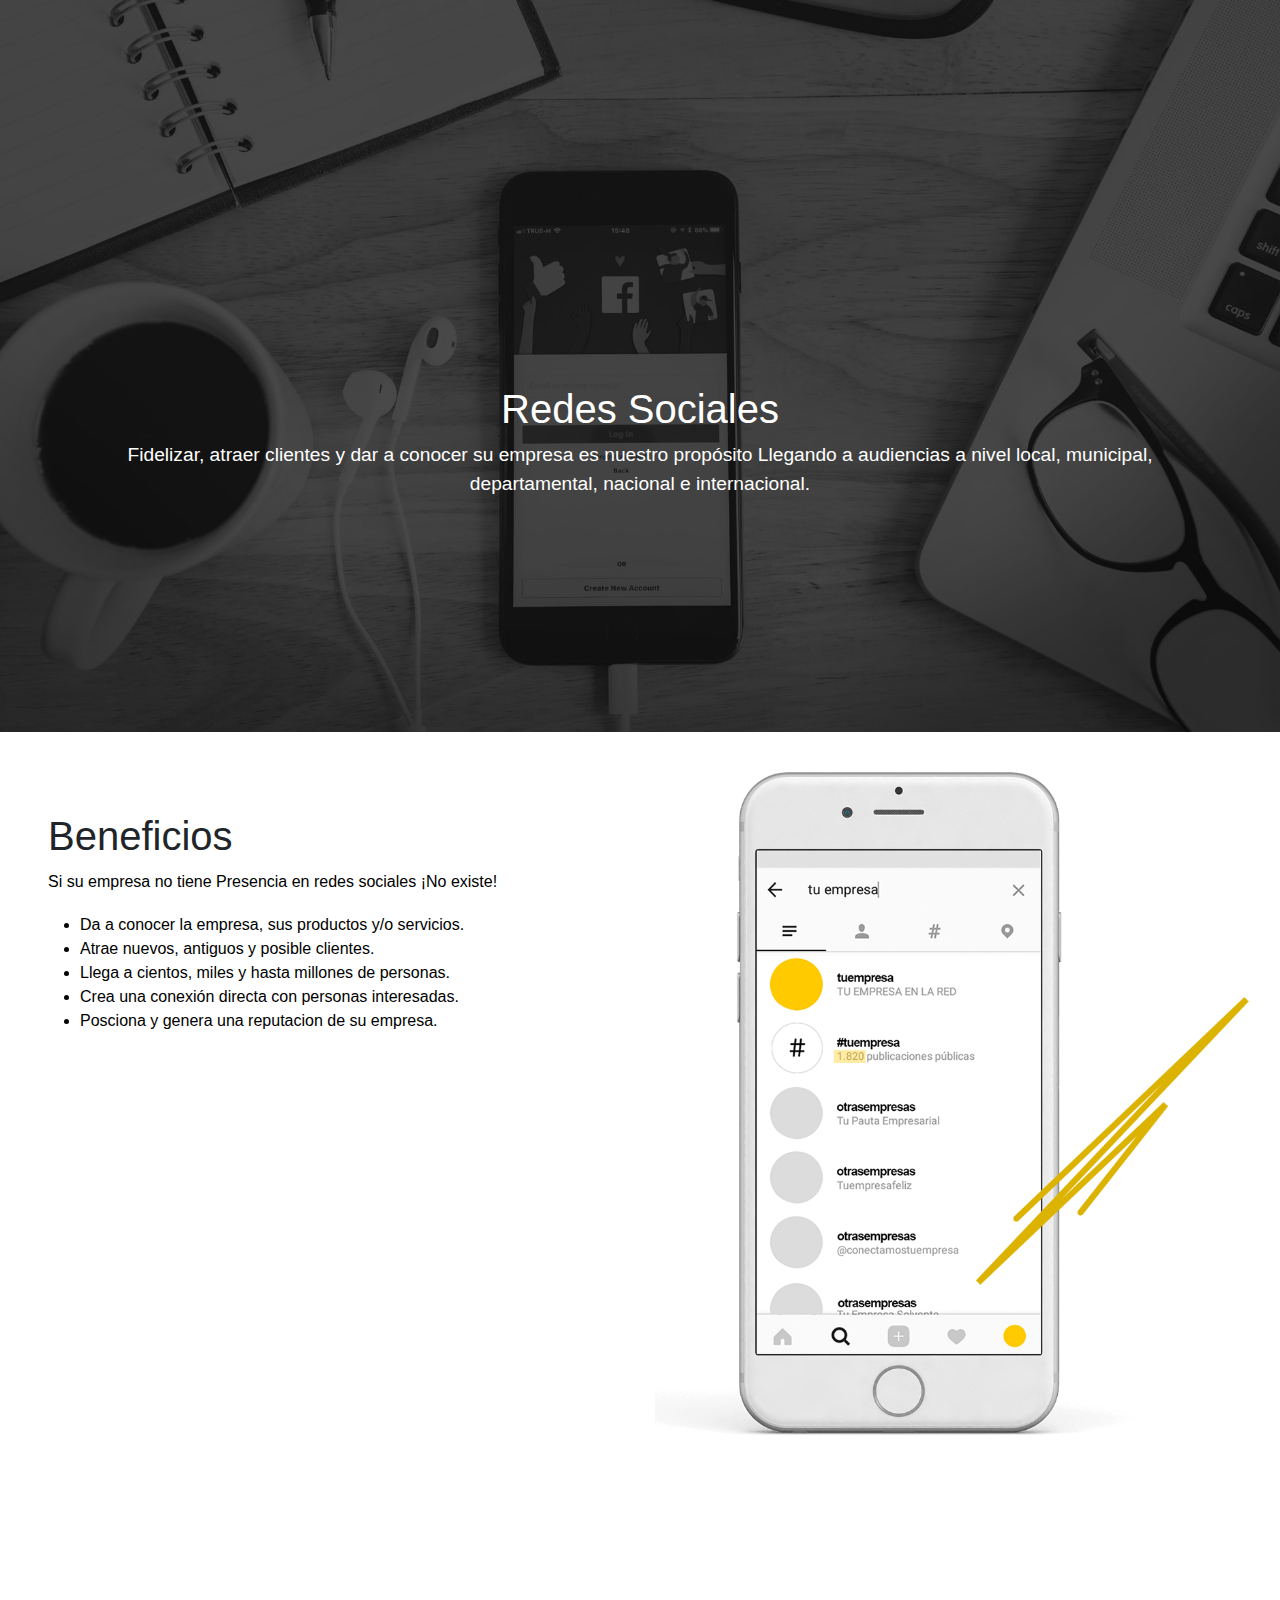
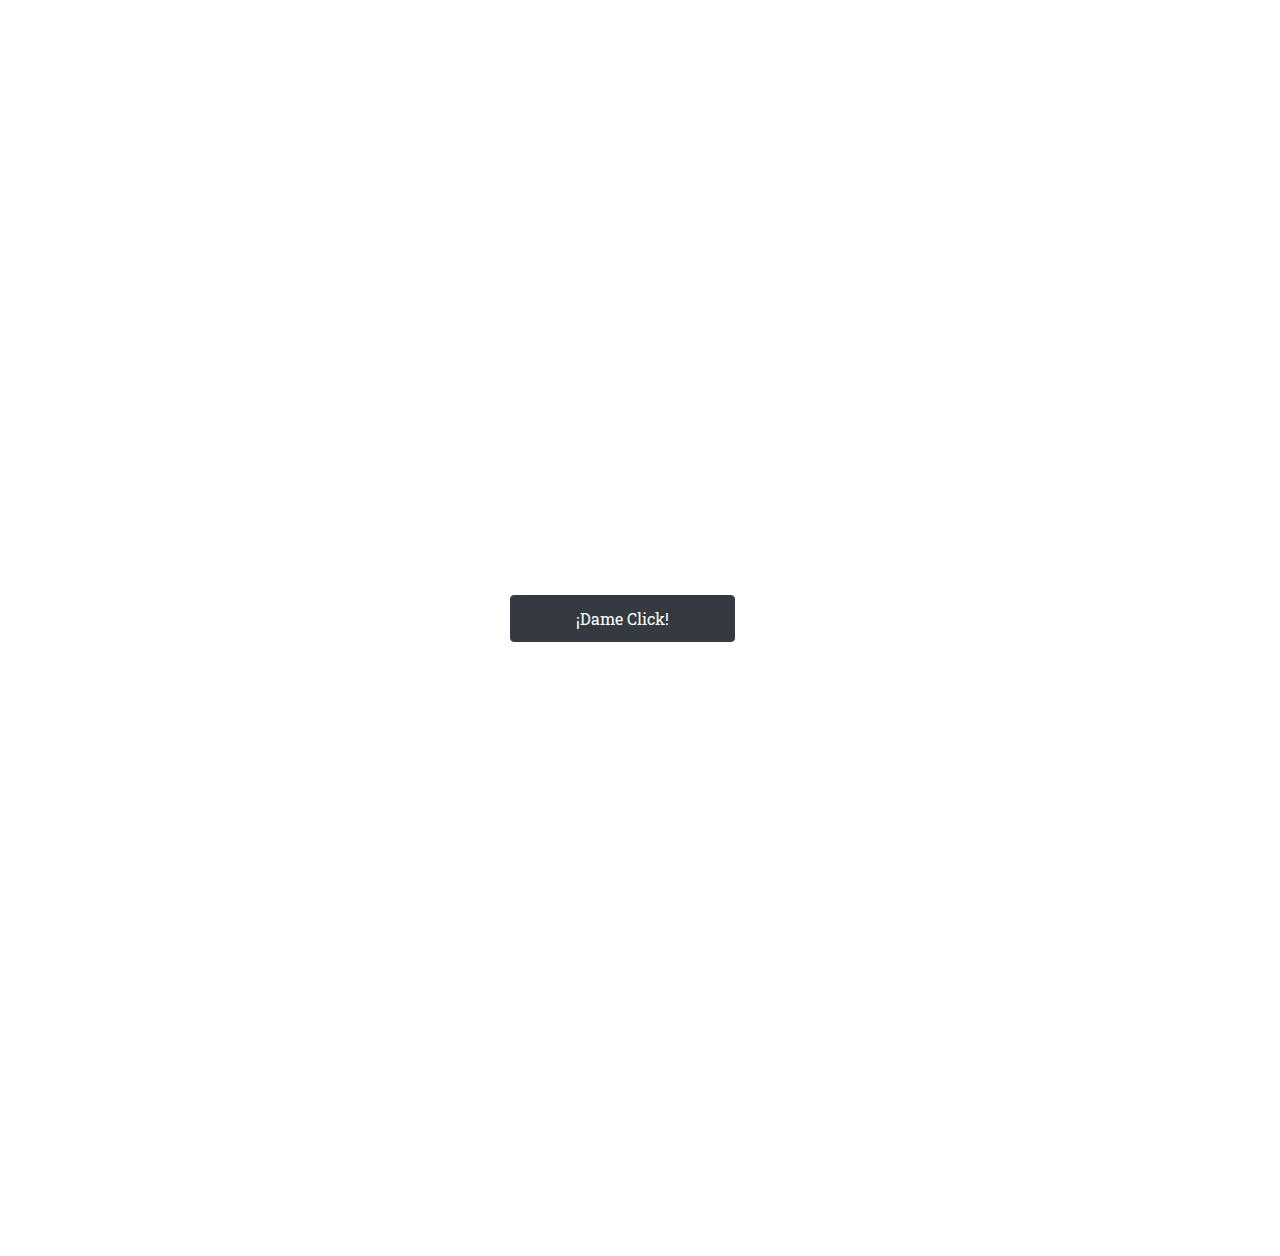
<file: pages/servicios/n/Redsocial.html>
<!DOCTYPE html>
<html>
<head>
    <meta charset="utf-8" />
    <meta http-equiv="X-UA-Compatible" content="IE=edge">
    <title>Redsocial</title>
    <meta name="viewport" content="width=device-width, initial-scale=1">

    <!-- Google font -->
    <link href="https://fonts.googleapis.com/css?family=Lato:700%7CMontserrat:300,600" rel="stylesheet">
    <link href="https://fonts.googleapis.com/css?family=Roboto+Slab:400,700" rel="stylesheet">

    <link rel="stylesheet" type="text/css" media="screen" href="css/Miestilo.css" />
    <link rel="stylesheet" href="css/font-awesome.min.css">
    <link type="text/css" rel="stylesheet" href="css/bootstrap.min.css"/>
    <!--Animaciones-->
    <link href="Animacion/css/animacion.css" rel="stylesheet">

    
</head>
<body>
    <!--...........................................Imagen Fondo..........................................-->
        <section class="">
                <div class="container-fluid">
                    <div class="row">
                        <div class="col-13 challange_img wow fadeInUp" data-wow-delay="0s" data-wow-duration="1.4s">
                            <div class="challange_img_inner">
                                <img class="img-fluid" src="img/1-red.jpg" alt="Este es el alterno">
                            </div>
                            <div class="home-wrapper">
                                <div class="container">
                                    <div class="row centrando">
                                        <div class="col-12 wow fadeInUpBig" data-wow-delay="0s" data-wow-duration="2.0s">
                                            <h1 class="blanco">Redes Sociales</h1>
                                            <p class="blanco" style="font-size:1.2rem;">Fidelizar, atraer clientes y dar a conocer su empresa es nuestro propósito Llegando a audiencias a nivel local, municipal, departamental, nacional e internacional.</p>
                                        </div>
                                    </div>
                                </div>
                            </div>
                            </div>
                        </div>
                    </div>
                </section>
    <!--........................................Fin Imagen Fondo..........................................-->

    <!--...................Imagen y text.....................-->
    <section id="Servicio1" class="">
        <div class="">               
            <div class="row">
                <div class="col-lg-6 wow fadeInRight" data-wow-delay="0s" data-wow-duration="1.6s">
                    <div class="challange_text_inner" style="margin-top: 5rem;">
                            <h1 style="text-align: left; margin-left: 3rem">Beneficios</h1>                               
                        <p style="font-size: 1rem; text-align: left; margin-left: 3rem">Si su empresa no tiene Presencia en redes sociales ¡No existe!</p>
                        <lu class="Negro">
                            <li  style="font-size: 1rem; text-align: left; margin-left: 5rem">Da a conocer la empresa, sus productos y/o servicios.</li>
                            <li  style="font-size: 1rem; text-align: left; margin-left: 5rem">Atrae nuevos, antiguos y posible clientes.</li>
                            <li  style="font-size: 1rem; text-align: left; margin-left: 5rem">Llega a cientos, miles y hasta  millones de personas.</li>
                            <li  style="font-size: 1rem; text-align: left; margin-left: 5rem">Crea una conexión directa con personas interesadas.</li>
                            <li  style="font-size: 1rem; text-align: left; margin-left: 5rem">Posciona y genera una reputacion de su empresa.</li>
                        </lu> 
                            <!--<div class="c_video">
                                <a class="popup-youtube" href="https://www.youtube.com/watch?v=62QYQE6k7tg"><img src="img/icon/video-icon.png" alt="">See how we work </a>
                            </div>-->
                    </div>
                </div>
                <div class="col-lg-6 challange_img wow fadeInLeft" data-wow-delay="0s" data-wow-duration="1.6s">
                    <div class="challange_img_inner">
                        <img class="img-fluid" src="img/2-red.png" alt="Este es el alterno">
                    </div>
                    </div>
                </div>
            </div>
        </section>
        
 
        <!--......................................................Iconos..................................

        <section id="home"> 
                <div class="container">

                    <div class="row text-center Espacio">
                        <div class="col-md-3">
                            <span class="fa-4x">
                                <img id="Hov" src="img/iconos/ICONOS VECTORIAL MERCADEO-01.jpg" alt="">
                            </span>
                            <h4 class="service-heading">Texto</h4>
                        </div>
                        <div class="col-md-3">
                            <span class="fa-4x">
                                <img id="Hov" src="img/iconos/ICONOS VECTORIAL MERCADEO-02.jpg" alt="">
                            </span>
                            <h4 class="service-heading">Texto</h4>
                        </div>
                        <div class="col-md-3">
                            <span class="fa-4x">
                                <img id="Hov" src="img/iconos/ICONOS VECTORIAL MERCADEO-03.jpg" alt="">
                            </span>
                            <h4 class="service-heading">Texto</h4>
                        </div>       
                    <div class="col-md-3">
                            <span class="fa-4x">
                                <img id="Hov" src="img/iconos/ICONOS VECTORIAL MERCADEO-09.jpg" alt="">
                            </span>
                            <h4 class="service-heading">Texto</h4>
                    </div>

                    
                </div>
            </div>
                <br><br><br><br>
        
        <!--segunda columna
        
                <div class="container">
                    <div class="row text-center">
                        <div class="col-md-3">
                            <span class="fa-4x">
                                <img id="Hov" src="img/iconos/ICONOS VECTORIAL MERCADEO-04.jpg" alt="">
                            </span>
                            <h4 class="service-heading">Texto</h4>
                        </div>
                        <div class="col-md-3">
                            <span class="fa-4x">
                                <img id="Hov" src="img/iconos/ICONOS VECTORIAL MERCADEO-05.jpg" alt="">
                            </span>
                            <h4 class="service-heading">Texto</h4>
                        </div>
                        <div class="col-md-3">
                            <span class="fa-4x">
                                <img id="Hov"src="img/iconos/ICONOS VECTORIAL MERCADEO-06.jpg" alt="">
                            </span>
                            <h4 class="service-heading">Texto</h4>
        
                        </div>
                        <div class="col-md-3">
                                <span class="fa-4x">
                                    <img id="Hov" src="img/iconos/ICONOS VECTORIAL MERCADEO-07.jpg" alt="">
                                </span>
                                <h4 class="service-heading">Texto</h4>
                            </div>
                    </div>
            <br>
           </div>
        </section>
        <!--.........................................Fin Iconos...........................................-->


            <!--.......................Solo Letra........................ -->
            <section class="challange_area">
                    <div class="container-fluid">                       
                        <div class="row centrando">
                            <div class="col-lg-12 challange_img wow fadeInUp" data-wow-delay="0s" data-wow-duration="0.8s" >
                                <div class="challange_img_inner">
                                        <p>Administramos diferentes redes sociales y de nicho de acuerdo al cliente</p>
                                </div>
                            </div>
                        </div>
                    </div>               
            </section>

            <!--.......................Fondo imagen........................ -->
            <section class="centrando" >
                    <div class="container-fluid" style="left: 10rem;">                       
                        <div class="row centrando">
                                <div class="col-lg-3 challange_img wow fadeInUp" data-wow-delay="0s" data-wow-duration="0.8s" >
                                    
                                </div>
                            <div class="col-lg-6 challange_img wow fadeInUp" data-wow-delay="0s" data-wow-duration="0.8s" >
                                <div class="challange_img_inner">
                                    <img class="img-fluid" src="img/3-red.png" alt="Este es el alterno">       
                                </div>
                            </div>
                        </div>
                    </div>
            </section>
            
    <!---......................................................Texto..........................................-->
        <section class="challange_area espacios">
                <div class="container-fluid">                       
                    <div class=" centrando">
                        <div style="left:2.2rem;" class="col-lg-11 challange_img wow fadeInUp" data-wow-delay="0s" data-wow-duration="0.8s">
                            <div class="challange_img_inner">
                                    <h3 style="font-size: 2rem;">Anuncios Promocionales</h3>
                            </div>
                        </div>
                    </div>
                </div>               
        </section>

            <!--.......................Fondo imagen........................ -->
            <section class="">
                    <div class="container-fluid">
                        <div class="row">
                            <div class="col-13 challange_img wow fadeInUp" data-wow-delay="0s" data-wow-duration="1.4s">
                                <div class="challange_img_inner centrando">
                                    <img class="img-fluid" src="img/4-red.png" alt="Este es el alterno">
                                </div>
                                <div class="home-wrapper">
                                    <div class="container">
                                        <div class="row centrando">
                                            <div class="col-12 wow fadeInUpBig" data-wow-delay="0s" data-wow-duration="2.0s">
                                                <h1 class="blanco"></h1>
                                                <p class="blanco" style="font-size:1.2rem;"></p>
                                            </div>
                                        </div>
                                    </div>
                                </div>
                                </div>
                            </div>
                        </div>
                    </section>

        <!--............................................Boton Dame Click...........................-->
        <div class="row" style="padding: 1% 41%;">
            <button style="padding: 4% 25%;" type="button" class="boton_personalizado btn btn-dark">¡Dame Click!</button>
        </div>

    
      <!--...................Imagen y text.....................-->
      <section class="challange_area p_100">
            <div class="container-fluid">
                <!--<div class="col-12 centrando ColorParaTitulos">
                    <div class="l_title">
                        <h2 id="Servicio1">Titulo de un servicio</h2>
                    </div>
                </div>-->

    <section class="challange_area p_100">
            <div class="">
                <!--<div class="col-12 centrando ColorParaTitulos">
                    <div class="l_title">
                        <h2 id="Servicio1">Titulo de un servicio</h2>
                    </div>
                </div>-->
                <div class="row">
                    <div class="col-lg-5 order-lg-2 wow fadeInLeft Pad" data-wow-delay="0s" data-wow-duration="1.6s">
                        <div class="challange_text_inne" style="color: black; padding: 0% 6%;">   
                            <br><br><br>
                            <h1 style="font-size:2rem;">¿Qué haremos por su empresa?</h1><br>
                            <ul class="white-text col-lg-9" style="font-size: 17px">
                                <li><p>Administracion 24/7 de sus redes sociales</p></li>
                                <li><p>Diseño del contenido Grafico</p></li>
                                <li><p>Estrategias según sus necesidades</p></li>
                                <li><p>Cuidar la imagen empresarial</p></li>
                                <li><p>Posicionar la imagen de la empresa</p></li>
                                <li><p>Asesoría y acompañamiento en social media</p></li>
                            </ul>

                            <!--<div class="c_video">
                                <a class="popup-youtube" href="https://www.youtube.com/watch?v=62QYQE6k7tg"><img src="img/icon/video-icon.png" alt="">See how we work </a>
                            </div>-->
                        </div>
                    </div>

                    <div class="order-lg-1 challange_img wow fadeInRight" data-wow-delay="0s" data-wow-duration="1.6s">
                        
                            <img class="img-fluid" src="img/5-red.jpg" alt="Este es el alterno">
                        
                    </div>
                
                </div>
            </div>
        </section>
    
    <script type="text/javascript" src="js/jquery-3.3.1.js"></script>

    <script type="text/javascript" src="js/main.js"></script>    

    <script type="text/javascript" src="js/bootstrap.min.js"></script>
    
    <script type="text/javascript" src="./Animacion/lib/wow/wow.min.js"></script>    
    
</body>
</html>
</file>
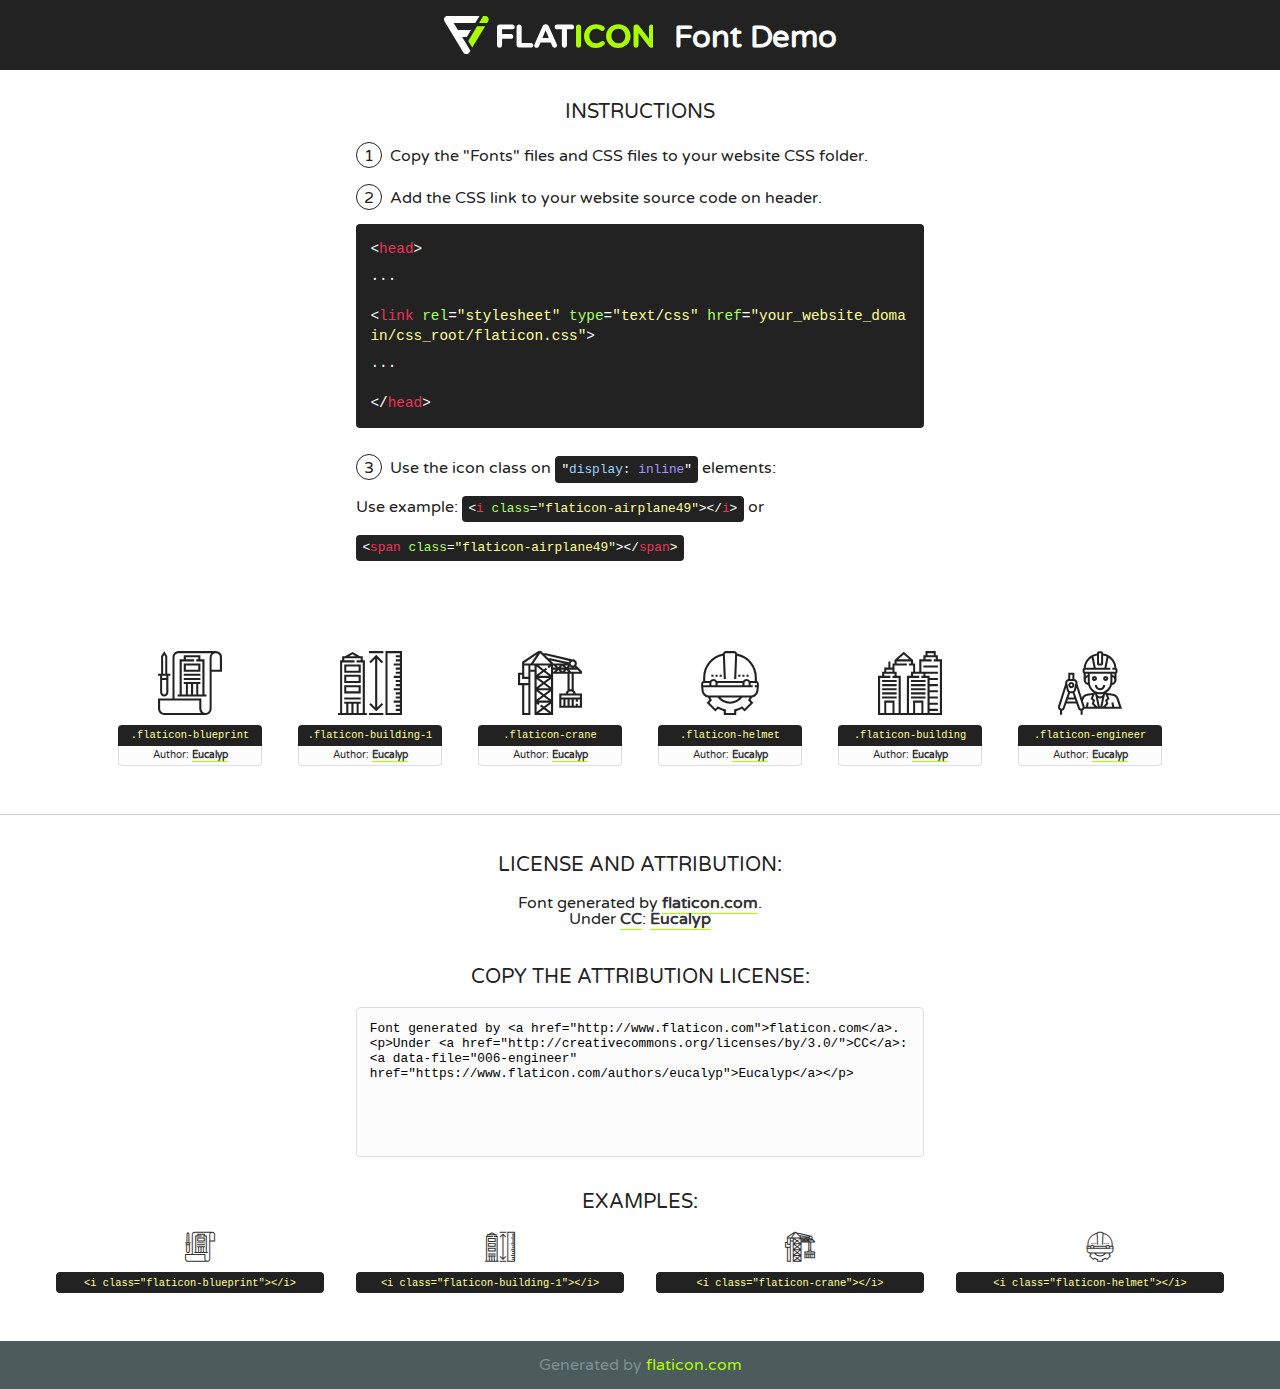
<file: pages/servicios/desarrolloWeb/fonts/flaticon/font/flaticon.html>
<!DOCTYPE html>
<!--
  Flaticon icon font: Flaticon
  Creation date: 03/01/2018 11:00
-->
<html>
<!DOCTYPE html>
<html>

<head>
    <title>Flaticon WebFont</title>
    <link href="http://fonts.googleapis.com/css?family=Varela+Round" rel="stylesheet" type="text/css" />
    <link rel="stylesheet" type="text/css" href="flaticon.css">
    <meta charset="UTF-8">
    <style>
    html, body, div, span, applet, object, iframe,
    h1, h2, h3, h4, h5, h6, p, blockquote, pre,
    a, abbr, acronym, address, big, cite, code,
    del, dfn, em, img, ins, kbd, q, s, samp,
    small, strike, strong, sub, sup, tt, var,
    b, u, i, center,
    dl, dt, dd, ol, ul, li,
    fieldset, form, label, legend,
    table, caption, tbody, tfoot, thead, tr, th, td,
    article, aside, canvas, details, embed, 
    figure, figcaption, footer, header, hgroup, 
    menu, nav, output, ruby, section, summary,
    time, mark, audio, video {
        margin: 0;
        padding: 0;
        border: 0;
        font-size: 100%;
        font: inherit;
        vertical-align: baseline;
    }
    /* HTML5 display-role reset for older browsers */
    article, aside, details, figcaption, figure, 
    footer, header, hgroup, menu, nav, section {
        display: block;
    }
    body {
        line-height: 1;
    }
    ol, ul {
        list-style: none;
    }
    blockquote, q {
        quotes: none;
    }
    blockquote:before, blockquote:after,
    q:before, q:after {
        content: '';
        content: none;
    }
    table {
        border-collapse: collapse;
        border-spacing: 0;
    }
    body {
        font-family: 'Varela Round', Helvetica, Arial, sans-serif;
        font-size: 16px;
        color: #222;
    }
    a {
        color: #333;
        border-bottom: 1px solid #a9fd00;
        font-weight: bold;
        text-decoration: none;
    }
    * {
        -moz-box-sizing: border-box;
        -webkit-box-sizing: border-box;
        box-sizing: border-box;
        margin: 0;
        padding: 0;
    }
    [class^="flaticon-"]:before, [class*=" flaticon-"]:before, [class^="flaticon-"]:after, [class*=" flaticon-"]:after {
        font-family: Flaticon;
        font-size: 30px;
        font-style: normal;
        margin-left: 20px;
        color: #333;
    }
    .wrapper {
        max-width: 600px;
        margin: auto;
        padding: 0 1em;
    }
    .title {
        font-size: 1.25em;
        text-align: center;
        margin-bottom: 1em;
        text-transform: uppercase;
    }
    header {
        text-align: center;
        background-color: #222;
        color: #fff;
        padding: 1em;
    }
    header .logo {
        width: 210px;
        height: 38px;
        display: inline-block;
        vertical-align: middle;
        margin-right: 1em;
        border: none;
    }
    header strong {
        font-size: 1.95em;
        font-weight: bold;
        vertical-align: middle;
        margin-top: 5px;
        display: inline-block;
    }
    .demo {
        margin: 2em auto;
        line-height: 1.25em;
    }
    .demo ul li {
        margin-bottom: 1em;
    }
    .demo ul li .num {
        color: #222;
        border-radius: 20px;
        display: inline-block;
        width: 26px;
        padding: 3px;
        height: 26px;
        text-align: center;
        margin-right: 0.5em;
        border: 1px solid #222;
    }
    .demo ul li code {
        background-color: #222;
        border-radius: 4px;
        padding: 0.25em 0.5em;
        display: inline-block;
        color: #fff;
        font-family: Consolas,Monaco,Lucida Console,Liberation Mono,DejaVu Sans Mono,Bitstream Vera Sans Mono,Courier New, monospace;
        font-weight: lighter;
        margin-top: 1em;
        font-size: 0.8em;
        word-break: break-all;
    }
    .demo ul li code.big {
        padding: 1em;
        font-size: 0.9em;
    }
    .demo ul li code .red {
        color: #EF3159;
    }
    .demo ul li code .green {
        color: #ACFF65;
    }
    .demo ul li code .yellow {
        color: #FFFF99;
    }
    .demo ul li code .blue {
        color: #99D3FF;
    }
    .demo ul li code .purple {
        color: #A295FF;
    }
    .demo ul li code .dots {
        margin-top: 0.5em;
        display: block;
    }
    #glyphs {
        border-bottom: 1px solid #ccc;
        padding: 2em 0;
        text-align: center;
    }
    .glyph {
        display: inline-block;
        width: 9em;
        margin: 1em;
        text-align: center;
        vertical-align: top;
        background: #FFF;
    }
    .glyph .glyph-icon {
        padding: 10px;
        display: block;
        font-family:"Flaticon";
        font-size: 64px;
        line-height: 1;
    }
    .glyph .glyph-icon:before {
        font-size: 64px;
        color: #222;
        margin-left: 0;
    }
    .class-name {
        font-size: 0.65em;
        background-color: #222;
        color: #fff;
        border-radius: 4px 4px 0 0;
        padding: 0.5em;
        color: #FFFF99;
        font-family: Consolas,Monaco,Lucida Console,Liberation Mono,DejaVu Sans Mono,Bitstream Vera Sans Mono,Courier New, monospace;
    }
    .author-name {
        font-size: 0.6em;
        background-color: #fcfcfd;
        border: 1px solid #DEDEE4;
        border-top: 0;
        border-radius: 0 0 4px 4px;
        padding: 0.5em;
    }
    .class-name:last-child {
        font-size: 10px;
        color:#888;
    }
    .class-name:last-child a {
        font-size: 10px;
        color:#555;
    }
    .class-name:last-child a:hover {
        color:#a9fd00;
    }
    .glyph > input {
        display: block;
        width: 100px;
        margin: 5px auto;
        text-align: center;
        font-size: 12px;
        cursor: text;
    }
    .glyph > input.icon-input {
        font-family:"Flaticon";
        font-size: 16px;
        margin-bottom: 10px;
    }
    .attribution .title {
        margin-top: 2em;
    }
    .attribution textarea {
        background-color: #fcfcfd;
        padding: 1em;
        border: none;
        box-shadow: none;
        border: 1px solid #DEDEE4;
        border-radius: 4px;
        resize: none;
        width: 100%;
        height: 150px;
        font-size: 0.8em;
        font-family: Consolas,Monaco,Lucida Console,Liberation Mono,DejaVu Sans Mono,Bitstream Vera Sans Mono,Courier New, monospace;
        -webkit-appearance: none;
    }
    .iconsuse {
        margin: 2em auto;
        text-align: center;
        max-width: 1200px;
    }
    .iconsuse:after {
        content: '';
        display: table;
        clear: both;
    }
    .iconsuse .image {
        float: left;
        width: 25%;
        padding: 0 1em;
    }
    .iconsuse .image p {
        margin-bottom: 1em;
    }
    .iconsuse .image span {
        display: block;
        font-size: 0.65em;
        background-color: #222;
        color: #fff;
        border-radius: 4px;
        padding: 0.5em;
        color: #FFFF99;
        margin-top: 1em;
        font-family: Consolas,Monaco,Lucida Console,Liberation Mono,DejaVu Sans Mono,Bitstream Vera Sans Mono,Courier New, monospace;
    }
    #footer {
        text-align: center;
        background-color: #4C5B5C;
        color: #7c9192;
        padding: 1em;
    }
    #footer a {
        border: none;
        color: #a9fd00;
        font-weight: normal;
    }
    @media (max-width: 960px) {
        .iconsuse .image {
            width: 50%;
        }
    }
    @media (max-width: 560px) {
        .iconsuse .image {
            width: 100%;
        }
    }
    </style>
</head>

<body class="characters-off">

    <header>
        <a href="http://www.flaticon.com" target="_blank" class="logo">
            <svg version="1.1" xmlns="http://www.w3.org/2000/svg" xmlns:xlink="http://www.w3.org/1999/xlink" xmlns:a="http://ns.adobe.com/AdobeSVGViewerExtensions/3.0/" viewBox="0 0 560.875 102.036" enable-background="new 0 0 560.875 102.036" xml:space="preserve">
                <defs>
                </defs>
                <g>
                    <g class="letters">
                        <path fill="#ffffff" d="M141.596,29.675c0-3.777,2.985-6.767,6.764-6.767h34.438c3.426,0,6.15,2.728,6.15,6.15
                        c0,3.43-2.724,6.149-6.15,6.149h-27.674v13.091h23.719c3.429,0,6.151,2.724,6.151,6.15c0,3.43-2.723,6.149-6.151,6.149h-23.719
                        v17.574c0,3.773-2.986,6.761-6.764,6.761c-3.779,0-6.764-2.989-6.764-6.761V29.675z"></path>
                        <path fill="#ffffff" d="M193.844,29.149c0-3.781,2.985-6.767,6.764-6.767c3.776,0,6.763,2.985,6.763,6.767v42.957h25.039
                        c3.426,0,6.149,2.726,6.149,6.153c0,3.425-2.723,6.15-6.149,6.15h-31.802c-3.779,0-6.764-2.986-6.764-6.768V29.149z"></path>
                        <path fill="#ffffff" d="M241.891,75.71l21.438-48.407c1.492-3.341,4.215-5.357,7.906-5.357h0.792
                        c3.686,0,6.323,2.017,7.815,5.357l21.439,48.407c0.436,0.967,0.701,1.845,0.701,2.723c0,3.602-2.809,6.501-6.414,6.501
                        c-3.161,0-5.269-1.845-6.499-4.655l-4.132-9.661h-27.059l-4.301,10.102c-1.144,2.631-3.426,4.214-6.237,4.214
                        c-3.517,0-6.24-2.81-6.24-6.325C241.1,77.64,241.451,76.677,241.891,75.71z M279.932,58.666l-8.521-20.297l-8.526,20.297H279.932
                        z"></path>
                        <path fill="#ffffff" d="M314.864,35.387H301.86c-3.429,0-6.239-2.813-6.239-6.238c0-3.429,2.811-6.24,6.239-6.24h39.533
                        c3.426,0,6.237,2.811,6.237,6.24c0,3.425-2.811,6.238-6.237,6.238h-13.001v42.785c0,3.773-2.99,6.761-6.764,6.761
                        c-3.779,0-6.764-2.989-6.764-6.761V35.387z"></path>
                        <path fill="#A9FD00" d="M352.615,29.149c0-3.781,2.985-6.767,6.767-6.767c3.774,0,6.761,2.985,6.761,6.767v49.024
                        c0,3.773-2.987,6.761-6.761,6.761c-3.781,0-6.767-2.989-6.767-6.761V29.149z"></path>
                        <path fill="#A9FD00" d="M374.132,53.836v-0.179c0-17.481,13.178-31.801,32.065-31.801c9.22,0,15.459,2.458,20.557,6.238
                        c1.402,1.054,2.637,2.985,2.637,5.357c0,3.692-2.985,6.59-6.681,6.59c-1.845,0-3.071-0.702-4.044-1.319
                        c-3.776-2.813-7.729-4.393-12.562-4.393c-10.364,0-17.831,8.611-17.831,19.154v0.173c0,10.542,7.291,19.329,17.831,19.329
                        c5.715,0,9.492-1.756,13.359-4.834c1.049-0.874,2.458-1.491,4.039-1.491c3.429,0,6.325,2.813,6.325,6.236
                        c0,2.106-1.056,3.78-2.282,4.834c-5.539,4.834-12.036,7.733-21.878,7.733C387.572,85.464,374.132,71.493,374.132,53.836z"></path>
                        <path fill="#A9FD00" d="M433.009,53.836v-0.179c0-17.481,13.79-31.801,32.766-31.801c18.981,0,32.592,14.143,32.592,31.628v0.173
                        c0,17.483-13.785,31.807-32.769,31.807C446.625,85.464,433.009,71.32,433.009,53.836z M484.224,53.836v-0.179
                        c0-10.539-7.725-19.326-18.626-19.326c-10.893,0-18.449,8.611-18.449,19.154v0.173c0,10.542,7.73,19.329,18.626,19.329
                        C476.676,72.986,484.224,64.378,484.224,53.836z"></path>
                        <path fill="#A9FD00" d="M506.233,29.321c0-3.774,2.99-6.763,6.767-6.763h1.401c3.252,0,5.183,1.583,7.029,3.953l26.093,34.265
                        V29.059c0-3.692,2.99-6.677,6.681-6.677c3.683,0,6.671,2.985,6.671,6.677v48.934c0,3.78-2.987,6.765-6.764,6.765h-0.436
                        c-3.257,0-5.188-1.581-7.034-3.953l-27.056-35.492v32.944c0,3.687-2.985,6.676-6.678,6.676c-3.683,0-6.673-2.989-6.673-6.676
                        V29.321z"></path>
                    </g>
                    <g class="insignia">
                        <path fill="#ffffff" d="M48.372,56.137h12.517l11.156-18.537H37.186L25.688,18.539h57.825L94.668,0H9.271
                        C5.925,0,2.842,1.801,1.198,4.716c-1.644,2.907-1.593,6.482,0.134,9.343l50.38,83.501c1.678,2.781,4.689,4.476,7.938,4.476
                        c3.246,0,6.257-1.695,7.935-4.476l2.898-4.804L48.372,56.137z"></path>
                        <g class="i">
                            <path fill="#A9FD00" d="M93.575,18.539h0.031v0.004l21.652,0.004l2.705-4.488c1.727-2.861,1.778-6.436,0.133-9.343
                            C116.454,1.801,113.371,0,110.026,0h-5.294L93.575,18.539z"></path>
                            <polygon fill="#A9FD00" points="88.291,27.356 64.725,66.486 75.519,84.404 109.942,27.356"></polygon>
                        </g>
                    </g>
                </g>
            </svg>
        </a>
        <strong>Font Demo</strong>
    </header>


    <section class="demo wrapper">

        <p class="title">Instructions</p>

        <ul>
            <li>
                <span class="num">1</span>Copy the "Fonts" files and CSS files to your website CSS folder.
            </li>
            <li>
                <span class="num">2</span>Add the CSS link to your website source code on header.
                <code class="big">
                    &lt;<span class="red">head</span>&gt;
                    <br/><span class="dots">...</span>
                    <br/>&lt;<span class="red">link</span> <span class="green">rel</span>=<span class="yellow">"stylesheet"</span> <span class="green">type</span>=<span class="yellow">"text/css"</span> <span class="green">href</span>=<span class="yellow">"your_website_domain/css_root/flaticon.css"</span>&gt;
                    <br/><span class="dots">...</span>
                    <br/>&lt;/<span class="red">head</span>&gt;
                </code>
            </li>

            <li>
                <p>
                    <span class="num">3</span>Use the icon class on <code>"<span class="blue">display</span>:<span class="purple"> inline</span>"</code> elements:
                    <br />
                    Use example: <code>&lt;<span class="red">i</span> <span class="green">class</span>=<span class="yellow">&quot;flaticon-airplane49&quot;</span>&gt;&lt;/<span class="red">i</span>&gt;</code> or <code>&lt;<span class="red">span</span> <span class="green">class</span>=<span class="yellow">&quot;flaticon-airplane49&quot;</span>&gt;&lt;/<span class="red">span</span>&gt;</code>
            </li>
        </ul>

    </section>




   <section id="glyphs">          
    
      
        <div class="glyph"><div class="glyph-icon flaticon-blueprint"></div>
            <div class="class-name">.flaticon-blueprint</div>
            <div class="author-name">Author: <a data-file="001-blueprint" href="https://www.flaticon.com/authors/eucalyp">Eucalyp</a> </div> 
        </div>        
        
        <div class="glyph"><div class="glyph-icon flaticon-building-1"></div>
            <div class="class-name">.flaticon-building-1</div>
            <div class="author-name">Author: <a data-file="002-building-1" href="https://www.flaticon.com/authors/eucalyp">Eucalyp</a> </div> 
        </div>        
        
        <div class="glyph"><div class="glyph-icon flaticon-crane"></div>
            <div class="class-name">.flaticon-crane</div>
            <div class="author-name">Author: <a data-file="003-crane" href="https://www.flaticon.com/authors/eucalyp">Eucalyp</a> </div> 
        </div>        
        
        <div class="glyph"><div class="glyph-icon flaticon-helmet"></div>
            <div class="class-name">.flaticon-helmet</div>
            <div class="author-name">Author: <a data-file="004-helmet" href="https://www.flaticon.com/authors/eucalyp">Eucalyp</a> </div> 
        </div>        
        
        <div class="glyph"><div class="glyph-icon flaticon-building"></div>
            <div class="class-name">.flaticon-building</div>
            <div class="author-name">Author: <a data-file="005-building" href="https://www.flaticon.com/authors/eucalyp">Eucalyp</a> </div> 
        </div>        
        
        <div class="glyph"><div class="glyph-icon flaticon-engineer"></div>
            <div class="class-name">.flaticon-engineer</div>
            <div class="author-name">Author: <a data-file="006-engineer" href="https://www.flaticon.com/authors/eucalyp">Eucalyp</a> </div> 
        </div>        
        

    </section>



    <section class="attribution wrapper"   style="text-align:center;">

      <div class="title">License and attribution:</div><div class="attrDiv">Font generated by <a href="http://www.flaticon.com">flaticon.com</a>. <div><p>Under <a href="http://creativecommons.org/licenses/by/3.0/">CC</a>: <a data-file="006-engineer" href="https://www.flaticon.com/authors/eucalyp">Eucalyp</a></p>  </div>
      </div>
      <div class="title">Copy the Attribution License:</div>

    <textarea onclick="this.focus();this.select();">Font generated by &lt;a href=&quot;http://www.flaticon.com&quot;&gt;flaticon.com&lt;/a&gt;. <p>Under <a href="http://creativecommons.org/licenses/by/3.0/">CC</a>: <a data-file="006-engineer" href="https://www.flaticon.com/authors/eucalyp">Eucalyp</a></p>  
     </textarea>

    </section>

    <section class="iconsuse">

          <div class="title">Examples:</div>            
             
            <div class="image">
                <p>
                    <i class="glyph-icon flaticon-blueprint"></i> 
                    <span>&lt;i class=&quot;flaticon-blueprint&quot;&gt;&lt;/i&gt;</span>
                </p>
            </div>
            
            <div class="image">
                <p>
                    <i class="glyph-icon flaticon-building-1"></i> 
                    <span>&lt;i class=&quot;flaticon-building-1&quot;&gt;&lt;/i&gt;</span>
                </p>
            </div>
            
            <div class="image">
                <p>
                    <i class="glyph-icon flaticon-crane"></i> 
                    <span>&lt;i class=&quot;flaticon-crane&quot;&gt;&lt;/i&gt;</span>
                </p>
            </div>
            
            <div class="image">
                <p>
                    <i class="glyph-icon flaticon-helmet"></i> 
                    <span>&lt;i class=&quot;flaticon-helmet&quot;&gt;&lt;/i&gt;</span>
                </p>
            </div>
                       
        </div>
                            
    </section>

<div id="footer">
    <div>Generated by <a href="http://www.flaticon.com">flaticon.com</a>
    </div>
</div>



</body>
</html>
</file>
<file: css/preload.css>
.preload{
    width: 100%;
    height: 100%;
    background: #333;
    position: fixed;
    top: 0;
    left: 0;
    z-index: 1;
}

.logo{
    width: 300px;
    height: 70px;
    margin: 150px auto 50px auto;
    font-size: 50px;
    text-shadow: -1px 2px 2px #000;
    text-align: center;
    color: azure;
}


.loader-frame{
    width: 70px;
    height: 70px;
    margin: auto;
    position: relative;
}


.loader1, .loader2{
    position: absolute;
    border: 5px solid transparent;
    border-radius: 50%;
}

.loader1{
    width: 70px;
    height: 70px;
    border-top: 5px solid azure;
    border-bottom: 5px solid azure;
     animation: clockwisespin 2s linear 3;
}

.loader2{
    width: 60px;
    height: 60px;
    border-left: 5px solid #fed136;
    border-right: 5px solid #fed136;
    top: 5px; left: 5px;
    animation: anticlockwisespin 2s linear 3;
}

@keyframes clockwisespin {
    from {transform: rotate(0deg);}
    to {transform: rotate(360deg);}
}

@keyframes anticlockwisespin {
    from {transform: rotate(0deg);}
    to {transform: rotate(-360deg);}
}

@keyframes fadeout{
    from {opacity: 1;}
    to {opacity: 0;}
}
</file>
<file: icon/demo-files/demo.css>
body {
  padding: 0;
  margin: 0;
  font-family: sans-serif;
  font-size: 1em;
  line-height: 1.5;
  color: #555;
  background: #fff;
}
h1 {
  font-size: 1.5em;
  font-weight: normal;
}
small {
  font-size: .66666667em;
}
a {
  color: #e74c3c;
  text-decoration: none;
}
a:hover, a:focus {
  box-shadow: 0 1px #e74c3c;
}
.bshadow0, input {
  box-shadow: inset 0 -2px #e7e7e7;
}
input:hover {
  box-shadow: inset 0 -2px #ccc;
}
input, fieldset {
  font-family: sans-serif;
  font-size: 1em;
  margin: 0;
  padding: 0;
  border: 0;
}
input {
  color: inherit;
  line-height: 1.5;
  height: 1.5em;
  padding: .25em 0;
}
input:focus {
  outline: none;
  box-shadow: inset 0 -2px #449fdb;
}
.glyph {
  font-size: 16px;
  width: 15em;
  padding-bottom: 1em;
  margin-right: 4em;
  margin-bottom: 1em;
  float: left;
  overflow: hidden;
}
.liga {
  width: 80%;
  width: calc(100% - 2.5em);
}
.talign-right {
  text-align: right;
}
.talign-center {
  text-align: center;
}
.bgc1 {
  background: #f1f1f1;
}
.fgc1 {
  color: #999;
}
.fgc0 {
  color: #000;
}
p {
  margin-top: 1em;
  margin-bottom: 1em;
}
.mvm {
  margin-top: .75em;
  margin-bottom: .75em;
}
.mtn {
  margin-top: 0;
}
.mtl, .mal {
  margin-top: 1.5em;
}
.mbl, .mal {
  margin-bottom: 1.5em;
}
.mal, .mhl {
  margin-left: 1.5em;
  margin-right: 1.5em;
}
.mhmm {
  margin-left: 1em;
  margin-right: 1em;
}
.mls {
  margin-left: .25em;
}
.ptl {
  padding-top: 1.5em;
}
.pbs, .pvs {
  padding-bottom: .25em;
}
.pvs, .pts {
  padding-top: .25em;
}
.unit {
  float: left;
}
.unitRight {
  float: right;
}
.size1of2 {
  width: 50%;
}
.size1of1 {
  width: 100%;
}
.clearfix:before, .clearfix:after {
  content: " ";
  display: table;
}
.clearfix:after {
  clear: both;
}
.hidden-true {
  display: none;
}
.textbox0 {
  width: 3em;
  background: #f1f1f1;
  padding: .25em .5em;
  line-height: 1.5;
  height: 1.5em;
}
#testDrive {
  display: block;
  padding-top: 24px;
  line-height: 1.5;
}
.fs0 {
  font-size: 16px;
}
.fs1 {
  font-size: 32px;
}
</file>
<file: icon/icons.css>
@font-face {
  font-family: 'icomoon';
  src:  url('fonts/icomoon.eot?ik7mkc');
  src:  url('fonts/icomoon.eot?ik7mkc#iefix') format('embedded-opentype'),
    url('fonts/icomoon.ttf?ik7mkc') format('truetype'),
    url('fonts/icomoon.woff?ik7mkc') format('woff'),
    url('fonts/icomoon.svg?ik7mkc#icomoon') format('svg');
  font-weight: normal;
  font-style: normal;
}

[class^="icon-"], [class*=" icon-"] {
  /* use !important to prevent issues with browser extensions that change fonts */
  font-family: 'icomoon' !important;
  speak: none;
  font-style: normal;
  font-weight: normal;
  font-variant: normal;
  text-transform: none;
  line-height: 1;

  /* Better Font Rendering =========== */
  -webkit-font-smoothing: antialiased;
  -moz-osx-font-smoothing: grayscale;
}

.icon-home:before {
  content: "\e900";
}
.icon-office:before {
  content: "\e903";
}
.icon-pencil2:before {
  content: "\e906";
}
.icon-quill:before {
  content: "\e907";
}
.icon-droplet:before {
  content: "\e90b";
}
.icon-image:before {
  content: "\e90d";
}
.icon-images:before {
  content: "\e90e";
}
.icon-camera:before {
  content: "\e90f";
}
.icon-headphones:before {
  content: "\e910";
}
.icon-music:before {
  content: "\e911";
}
.icon-play:before {
  content: "\e912";
}
.icon-dice:before {
  content: "\e915";
}
.icon-bullhorn:before {
  content: "\e91a";
}
.icon-connection:before {
  content: "\e91b";
}
.icon-mic:before {
  content: "\e91e";
}
.icon-books:before {
  content: "\e920";
}
.icon-file-text:before {
  content: "\e922";
}
.icon-profile:before {
  content: "\e923";
}
.icon-file-text2:before {
  content: "\e926";
}
.icon-file-picture:before {
  content: "\e927";
}
.icon-file-music:before {
  content: "\e928";
}
.icon-file-zip:before {
  content: "\e92b";
}
.icon-stack:before {
  content: "\e92e";
}
.icon-folder:before {
  content: "\e92f";
}
.icon-folder-upload:before {
  content: "\e934";
}
.icon-price-tag:before {
  content: "\e935";
}
.icon-barcode:before {
  content: "\e937";
}
.icon-qrcode:before {
  content: "\e938";
}
.icon-cart:before {
  content: "\e93a";
}
.icon-credit-card:before {
  content: "\e93f";
}
.icon-calculator:before {
  content: "\e940";
}
.icon-phone:before {
  content: "\e942";
}
.icon-phone-hang-up:before {
  content: "\e943";
}
.icon-address-book:before {
  content: "\e944";
}
.icon-envelop:before {
  content: "\e945";
}
.icon-location:before {
  content: "\e947";
}
.icon-location2:before {
  content: "\e948";
}
.icon-compass:before {
  content: "\e949";
}
.icon-compass2:before {
  content: "\e94a";
}
.icon-map:before {
  content: "\e94b";
}
.icon-map2:before {
  content: "\e94c";
}
.icon-history:before {
  content: "\e94d";
}
.icon-clock:before {
  content: "\e94e";
}
.icon-display:before {
  content: "\e956";
}
.icon-laptop:before {
  content: "\e957";
}
.icon-mobile:before {
  content: "\e958";
}
.icon-mobile2:before {
  content: "\e959";
}
.icon-tablet:before {
  content: "\e95a";
}
.icon-tv:before {
  content: "\e95b";
}
.icon-floppy-disk:before {
  content: "\e962";
}
.icon-database:before {
  content: "\e964";
}
.icon-undo:before {
  content: "\e965";
}
.icon-redo:before {
  content: "\e966";
}
.icon-undo2:before {
  content: "\e967";
}
.icon-redo2:before {
  content: "\e968";
}
.icon-forward:before {
  content: "\e969";
}
.icon-reply:before {
  content: "\e96a";
}
.icon-bubble:before {
  content: "\e96b";
}
.icon-bubbles:before {
  content: "\e96c";
}
.icon-user:before {
  content: "\e971";
}
.icon-user-check:before {
  content: "\e975";
}
.icon-user-tie:before {
  content: "\e976";
}
.icon-quotes-left:before {
  content: "\e977";
}
.icon-quotes-right:before {
  content: "\e978";
}
.icon-hour-glass:before {
  content: "\e979";
}
.icon-spinner:before {
  content: "\e97a";
}
.icon-spinner9:before {
  content: "\e982";
}
.icon-spinner10:before {
  content: "\e983";
}
.icon-spinner11:before {
  content: "\e984";
}
.icon-zoom-in:before {
  content: "\e987";
}
.icon-zoom-out:before {
  content: "\e988";
}
.icon-enlarge:before {
  content: "\e989";
}
.icon-shrink:before {
  content: "\e98a";
}
.icon-key:before {
  content: "\e98d";
}
.icon-lock:before {
  content: "\e98f";
}
.icon-unlocked:before {
  content: "\e990";
}
.icon-wrench:before {
  content: "\e991";
}
.icon-aid-kit:before {
  content: "\e998";
}
.icon-bug:before {
  content: "\e999";
}
.icon-pie-chart:before {
  content: "\e99a";
}
.icon-stats-dots:before {
  content: "\e99b";
}
.icon-glass:before {
  content: "\e9a0";
}
.icon-spoon-knife:before {
  content: "\e9a3";
}
.icon-leaf:before {
  content: "\e9a4";
}
.icon-meter:before {
  content: "\e9a6";
}
.icon-meter2:before {
  content: "\e9a7";
}
.icon-hammer2:before {
  content: "\e9a8";
}
.icon-airplane:before {
  content: "\e9af";
}
.icon-truck:before {
  content: "\e9b0";
}
.icon-road:before {
  content: "\e9b1";
}
.icon-shield:before {
  content: "\e9b4";
}
.icon-heart:before {
  content: "\e9da";
}
.icon-man:before {
  content: "\e9dc";
}
.icon-woman:before {
  content: "\e9dd";
}
.icon-man-woman:before {
  content: "\e9de";
}
.icon-angry2:before {
  content: "\e9ee";
}
.icon-evil:before {
  content: "\e9ef";
}
.icon-evil2:before {
  content: "\e9f0";
}
.icon-neutral:before {
  content: "\e9f7";
}
.icon-neutral2:before {
  content: "\e9f8";
}
.icon-hipster:before {
  content: "\e9f9";
}
.icon-hipster2:before {
  content: "\e9fa";
}
.icon-wondering:before {
  content: "\e9fb";
}
.icon-cross:before {
  content: "\ea0f";
}
.icon-checkmark:before {
  content: "\ea10";
}
.icon-play2:before {
  content: "\ea15";
}
.icon-pause:before {
  content: "\ea16";
}
.icon-stop:before {
  content: "\ea17";
}
.icon-previous:before {
  content: "\ea18";
}
.icon-next:before {
  content: "\ea19";
}
.icon-backward:before {
  content: "\ea1a";
}
.icon-forward2:before {
  content: "\ea1b";
}
.icon-play3:before {
  content: "\ea1c";
}
.icon-pause2:before {
  content: "\ea1d";
}
.icon-stop2:before {
  content: "\ea1e";
}
.icon-backward2:before {
  content: "\ea1f";
}
.icon-forward3:before {
  content: "\ea20";
}
.icon-first:before {
  content: "\ea21";
}
.icon-last:before {
  content: "\ea22";
}
.icon-previous2:before {
  content: "\ea23";
}
.icon-next2:before {
  content: "\ea24";
}
.icon-terminal:before {
  content: "\ea81";
}
.icon-mail4:before {
  content: "\ea86";
}
.icon-google-plus:before {
  content: "\ea8b";
}
.icon-google-plus2:before {
  content: "\ea8c";
}
.icon-google-plus3:before {
  content: "\ea8d";
}
.icon-google-drive:before {
  content: "\ea8f";
}
.icon-facebook:before {
  content: "\ea90";
}
.icon-facebook2:before {
  content: "\ea91";
}
.icon-instagram:before {
  content: "\ea92";
}
.icon-whatsapp:before {
  content: "\ea93";
}
.icon-twitter:before {
  content: "\ea96";
}
.icon-vine:before {
  content: "\ea97";
}
.icon-vk:before {
  content: "\ea98";
}
.icon-rss:before {
  content: "\ea9b";
}
.icon-rss2:before {
  content: "\ea9c";
}
.icon-youtube:before {
  content: "\ea9d";
}
.icon-youtube2:before {
  content: "\ea9e";
}
.icon-twitch:before {
  content: "\ea9f";
}
.icon-vimeo2:before {
  content: "\eaa1";
}
.icon-500px:before {
  content: "\eaab";
}
.icon-steam2:before {
  content: "\eaad";
}
.icon-dropbox:before {
  content: "\eaae";
}
.icon-github:before {
  content: "\eab0";
}
.icon-npm:before {
  content: "\eab1";
}
.icon-wordpress:before {
  content: "\eab4";
}
.icon-blogger:before {
  content: "\eab7";
}
.icon-blogger2:before {
  content: "\eab8";
}
.icon-tumblr2:before {
  content: "\eaba";
}
.icon-tux:before {
  content: "\eabd";
}
.icon-appleinc:before {
  content: "\eabe";
}
.icon-finder:before {
  content: "\eabf";
}
.icon-android:before {
  content: "\eac0";
}
.icon-windows:before {
  content: "\eac1";
}
.icon-windows8:before {
  content: "\eac2";
}
.icon-soundcloud2:before {
  content: "\eac4";
}
.icon-skype:before {
  content: "\eac5";
}
.icon-reddit:before {
  content: "\eac6";
}
.icon-wikipedia:before {
  content: "\eac8";
}
.icon-linkedin:before {
  content: "\eac9";
}
.icon-linkedin2:before {
  content: "\eaca";
}
.icon-stackoverflow:before {
  content: "\ead0";
}
.icon-pinterest:before {
  content: "\ead1";
}
.icon-pinterest2:before {
  content: "\ead2";
}
.icon-paypal:before {
  content: "\ead8";
}
.icon-chrome:before {
  content: "\ead9";
}
.icon-firefox:before {
  content: "\eada";
}
.icon-IE:before {
  content: "\eadb";
}
.icon-edge:before {
  content: "\eadc";
}
.icon-safari:before {
  content: "\eadd";
}
.icon-opera:before {
  content: "\eade";
}
.icon-file-pdf:before {
  content: "\eadf";
}
.icon-file-word:before {
  content: "\eae1";
}
.icon-file-excel:before {
  content: "\eae2";
}
.icon-html-five:before {
  content: "\eae4";
}
.icon-html-five2:before {
  content: "\eae5";
}
.icon-css3:before {
  content: "\eae6";
}
.icon-git:before {
  content: "\eae7";
}
</file>
<file: pages/servicios/n/css/Miestilo.css>
*{
	box-sizing:0;
}
body {
    font-family: 'Montserrat', sans-serif;
	font-size: 0.9rem;
    font-weight: 400;
    color: #798696;
	overflow-x:hidden;
}
/*--------------------------------------4 Imagenes con el boton----------------------------------------------*/
.ceromargen{
	margin: 0;
	margin-top: 0;
	width: 100%;
	height: 41rem;
	margin: auto;
}

.ceromargen .containerceromargen{
	margin: 0;
	margin-top: 0;
	width: 100%;
	height: 100%;
	display: flex;
	
}

.ceromargen .containerceromargen li{
	position: relative;
	width: 100%;
	height: auto;
	list-style:none;
}

.ceromargen .containerceromargen li img{
	margin: 0;
	margin-top: 0;
	position: absolute;
	width: 100%;
	height: 100%;
}
/*--------------------------------------4 Imagenes con el boton----------------------------------------------*/


/*---------------------------------------Nuevo 4 Imagenes con boton-----------------------------------------*/
.wrapper {
	display: grid;
	display: flex;
	grid-template-columns: 10rem 10rem 10rem;
  }

/*---------------------------------------Nuevo 4 Imagenes con boton-----------------------------------------*/

.blanco{
	color: white;
}

.blanco p{
	color: black;
}

.Negro{
	color: black;
}
/* --- 4 imagenes en un bkground --- */
.container2{
	position: absolute;
	width: 100%;
	height: 600px;
}

.container2 ul{
	list-style:none;
		margin: 0;
		padding: 0;
	}

.container2 ul a{
	list-style:none;
		margin-right: 2%;
		margin-left: 3%;
	}	
.container2	.bg-image {
	position: relative;
	height: 100%;
	display:flex;
	
}

.container2	.bg-image li{
	position: relative;
	width: 100%;
	height: 100%;
	
}

.container2	.bg-image li img{
	position:absolute;
	width: 100%;
	height: 100%;
	display:block;
}

/*Aniamcion Hover container de Bootstrap*/
#Hov:hover{
	transform: scale(1.2);
	transition: all 300ms;
}


/*Contenedor Imagen que no ocupa el 100%*/
.container3{
	position: absolute; /*Contenedor para hacer los cambios a la imagen*/
	width: 100%;
	height: 40%;
}

/*-------------------------------------------------Arreglos--------------------------------------------*/

/*----------------------------Imagenes Redondas-----------------------*/

#container2 .single-about-content {
	text-align: center;
	margin-top: 55px;
	margin-bottom: 100px;
  }

/*Redondear las imagenes*/
.float-left {float:left;}
.float-right {float:right;}
.round-border {
  border-radius: 50%;
  -moz-border-radius: 50%;
  -webkit-border-radius: 50%;
  -o-border-radius: 50%;
  -ms-border-radius: 50%;
}
.float-left {float:left;}
.float-right {float:right;}
.round-border img{
  border-radius: 50%;
  -moz-border-radius: 50%;
  -webkit-border-radius: 50%;
  -o-border-radius: 50%;
  -ms-border-radius: 50%;
}

/*--------------------------Inicio Color de texto----------------------*/
.color-1-text {
	font-size: 1.2rem; /*Tamaño de la letra*/
	color:black;
	font-weight: 400; /*Negrita o Negrilla*/
}

.color-2-text {
	font-size: 3.25rem; /*Tamaño de la letra*/
	color:rgb(150, 0, 0);
	font-weight: 400; /*Negrita o Negrilla*/
}


/* Fin Color de texto*/

/*Centrar los items en este caso de los objetos dentro de la clase row*/
.centrando{
	text-align: center;
	align-items: center;
}

/*Color para titulos*/
.ColorParaTitulos{
	background-color: rgb(253, 183, 32);
}

/*---------------------------------Espacios---------------------------------------*/
/*Espacio para titulos*/
.espacioritulos{
	padding: 4%;	
}

.Espacio{
	padding: 3%;
}

.EspacioArriba{
	position: relative;
	left: 0%;
	top: 1%;
}

.Pad{
	position: relative;
	left: 0%;
}

.Pad2{
	position: relative;
	left: 0%;
}
/*.bg-image.bg-parallax {
	background-attachment:fixed;
	display: table-cell;
	display:flex;
}

.bg-image.overlay:after {
	content:"";
	position:absolute;
	left:0;
	right:0;
	top:0;
	bottom:0;
	/*background-image: -webkit-gradient(linear, left top, left bottom, from(#374050), to(#798696)); Color opaco en todo el background    
	/*background-image: linear-gradient(to bottom, #374050 0%, #798696 100%);
	opacity: 0.7;*/
/*}*/

/* --- Buttons --- */
.main-button {
	position:relative;
	/*display:inline-block;*/
	padding:1.8rem 2rem;
	/*background-color: #FF6700;
	border: 2px solid transparent;
	border-radius: 40px;*/
	color: black;
	-webkit-transition:0.2s all;
	transition:0.2s all;
	align-items: center;
}

.main-button:hover , .main-button:focus {
	/*background-color:#fff;*/
	/*border: 2px solid #FF6700;*/
	color:#6381d7;
}

/*.main-button.icon-button:hover , .main-button.icon-button:focus {
	padding-right: 45px;
}*/

.main-button.icon-button:after {
	content:"\f178";
	font-family:FontAwesome;
	position:absolute;
	width: 30px;
	right: 15px;
	text-align:center;
	opacity:0;
	-webkit-transition:0.2s all;
	transition:0.2s all;
}

.main-button.icon-button:hover:after , .main-button.icon-button:focus:after {
	opacity:1;
}

/* --  Input  -- */


/*------------------------------------*\
	---Inicio Logo---
\*------------------------------------*/
.navbar-brand {
    padding: 0;
}

.navbar-brand .logo {
    margin-top: 10px;
    
	display: inline-block;
}

.navbar-brand .logo > img {
    width: 110px; /*Tamaño del logo*/
    max-height:120px;
    
}

@media only screen and (max-width: 767px) {
	.navbar-brand {
		margin-left:15px;
	}
} 


/*---Fin Logo---*/

/*------------------------------------*\
	Navigation
\*------------------------------------*/
#header {
	position:relative;
	left:0;
	right:0;
	top:0;
	z-index:99;
	border-bottom:1px solid rgba(235, 235, 235, 0.25); /*Color de la linea que acompaña el Logo de la empresa*/
	background-color:#FFF;
	-webkit-transition:0.2s all;
	transition:0.2s all;
}



/*Une el primer div donde está el logo junto con el fondo del siguiente div*/

#header.transparent-nav {
	position:absolute;
    background-color: transparent;
    left: 92px;   
}


/*------------------------------------*\
	Hero Area
\*------------------------------------*/
.hero-area {
	position:relative;
	padding-top: 80px;
	padding-bottom: 80px;
	
}

#home.hero-area {
	height:calc(100vh - 80px);
	padding-top: 0px;
	padding-bottom: 0px;
	
}

#home2.hero-area {
	height:calc(100vh );
	padding-top: 0px;
	padding-bottom: 0px;
}


/*Background Imagen
.RedsocialFondo{
	background-image: url("../img/veamos.jpg");
	background-position: center center;
	background-repeat: no-repeat;
	background-attachment: fixed;
	background-size: cover;
}-*/
 

.home-wrapper {
	position:absolute;
	top:50%;
	-webkit-transform:translateY(-50%);
	    -ms-transform:translateY(-50%);
	        transform:translateY(-50%);
	left:0;
	right:0;
}


/*------------------------------------------------------------------------------------------------*/


/*Estilos para las areas donde hay imagenes al lado de un texto*/

.p_100 {
    padding: 30px 0px; /*Primer numero deja cambiar el espacio entre un div y el otro de arriba a abajo el siguiente número el tamaño de lania entre las margenes de la pantalla*/
  }
/*Organizando paddin lado a lado*/

.espacios{
	position: relative; /*Organiza desde */
	top:2rem;
}

.organizar{
	top: 9rem;
}
/*Letras */
.fontsIcons{
	font-family: 'Nunito Sans', sans-serif;
	font-size: 1.1rem;
}
.changefont{
	font-family: 'Rubik', sans-serif;
  }

  .challange_text_inner {
    max-width: 545px;
    /*float: right*/
    text-align: center;
  }
  
  .challange_text_inner2 {
    width: 100%;
    /*float: right*/
    text-align: left;
  }

  .challange_text_inner2 p {
    font-size: 1rem;
    line-height: 28px;
    color: #7c8d93;
    font-family: "Roboto", sans-serif;
    font-weight: 500;
    padding-right: 25px;
  }

  .challange_text_inner p {
    font-size: 0.9rem;
    line-height: 1.8rem;
    color:black;
    font-family: "Roboto", sans-serif;
    font-weight: 500;
    padding-right: 25px;
  }

  .challange_text_inner a {
    font-size: 1rem;
    line-height: 28px;
    color: #7c8d93;
    font-family: "Roboto", sans-serif;
    font-weight: 500;
    padding-right: 25px;
  }

  .challange_text_inner .c_video {
    padding-top: 35px;
  }
  
  .challange_text_inner .c_video a {
    font-size: 1.2rem;
    font-family: "Roboto", sans-serif;
    font-weight: 500;
    color: #0b1033;
  }
  
  .challange_text_inner .c_video a img {
    padding-right: 15px;
  }


  /*----------------------------------------Botones---------------------------------*/

  .cuadrado{
	background-color:black;
	width: 14rem;
	height: 5rem;
	margin-bottom: 5rem;
  }

  .ParaTextox{
	position: relative;
	top:20%;
  }

 .OrganizandounDiv{
	position: relative;
	margin-right: 18%;
}
  .boton_personalizado{
	font-family: 'Roboto Slab', serif;
	text-align: center;
    font-size: 1.6rem;
	font-weight: bold; /*Negrilla*/
  }
</file>
<file: pages/servicios/n/Animacion/css/animacion.css>
/* Animacion Intro */

  @keyframes fadeInUp {
    from {
      opacity: 0;
      transform: translate3d(0, 100%, 0);
    }
  
    to {
      opacity: 1;
      transform: none;
    }
  }
  
  .fadeInUp {
    animation-name: fadeInUp;
  }
  
  @keyframes fadeInUpBig {
    from {
      opacity: 0;
      transform: translate3d(0, 2000px, 0);
    }
  
    to {
      opacity: 1;
      transform: none;
    }
  }
  
  .fadeInUpBig {
    animation-name: fadeInUpBig;
  }
  

  /* Fin animacion Intro */
  
  
  /*Animacion imagen texto*/
  @keyframes fadeInLeft {
    from {
      opacity: 0;
      transform: translate3d(-100%, 0, 0);
    }
  
    to {
      opacity: 1;
      transform: none;
    }
  }
  
  .fadeInLeft {
    animation-name: fadeInLeft;
  }
  
  @keyframes fadeInLeftBig {
    from {
      opacity: 0;
      transform: translate3d(-2000px, 0, 0);
    }
  
    to {
      opacity: 1;
      transform: none;
    }
  }
  
  .fadeInLeftBig {
    animation-name: fadeInLeftBig;
  }
  
  @keyframes fadeInRight {
    from {
      opacity: 0;
      transform: translate3d(100%, 0, 0);
    }
  
    to {
      opacity: 1;
      transform: none;
    }
  }
  
  .fadeInRight {
    animation-name: fadeInRight;
  }
  
  @keyframes fadeInRightBig {
    from {
      opacity: 0;
      transform: translate3d(2000px, 0, 0);
    }
  
    to {
      opacity: 1;
      transform: none;
    }
  }
  
  .fadeInRightBig {
    animation-name: fadeInRightBig;
  }
  
  @keyframes fadeInUp {
    from {
      opacity: 0;
      transform: translate3d(0, 100%, 0);
    }
  
    to {
      opacity: 1;
      transform: none;
    }
  }

    /*Fin Animacion imagen texto*/
</file>
<file: pages/servicios/desarrolloWeb/fonts/flaticon/font/flaticon.css>
/*
  	Flaticon icon font: Flaticon
  	Creation date: 03/01/2018 11:00
  	*/

@font-face {
  font-family: "Flaticon";
  src: url("./Flaticon.eot");
  src: url("./Flaticon.eot?#iefix") format("embedded-opentype"),
       url("./Flaticon.woff") format("woff"),
       url("./Flaticon.ttf") format("truetype"),
       url("./Flaticon.svg#Flaticon") format("svg");
  font-weight: normal;
  font-style: normal;
}

@media screen and (-webkit-min-device-pixel-ratio:0) {
  @font-face {
    font-family: "Flaticon";
    src: url("./Flaticon.svg#Flaticon") format("svg");
  }
}

[class^="flaticon-"]:before, [class*=" flaticon-"]:before,
[class^="flaticon-"]:after, [class*=" flaticon-"]:after {   
  font-family: Flaticon;
  font-style: normal;
}

.flaticon-blueprint:before { content: "\f100"; }
.flaticon-building-1:before { content: "\f101"; }
.flaticon-crane:before { content: "\f102"; }
.flaticon-helmet:before { content: "\f103"; }
.flaticon-building:before { content: "\f104"; }
.flaticon-engineer:before { content: "\f105"; }
</file>
